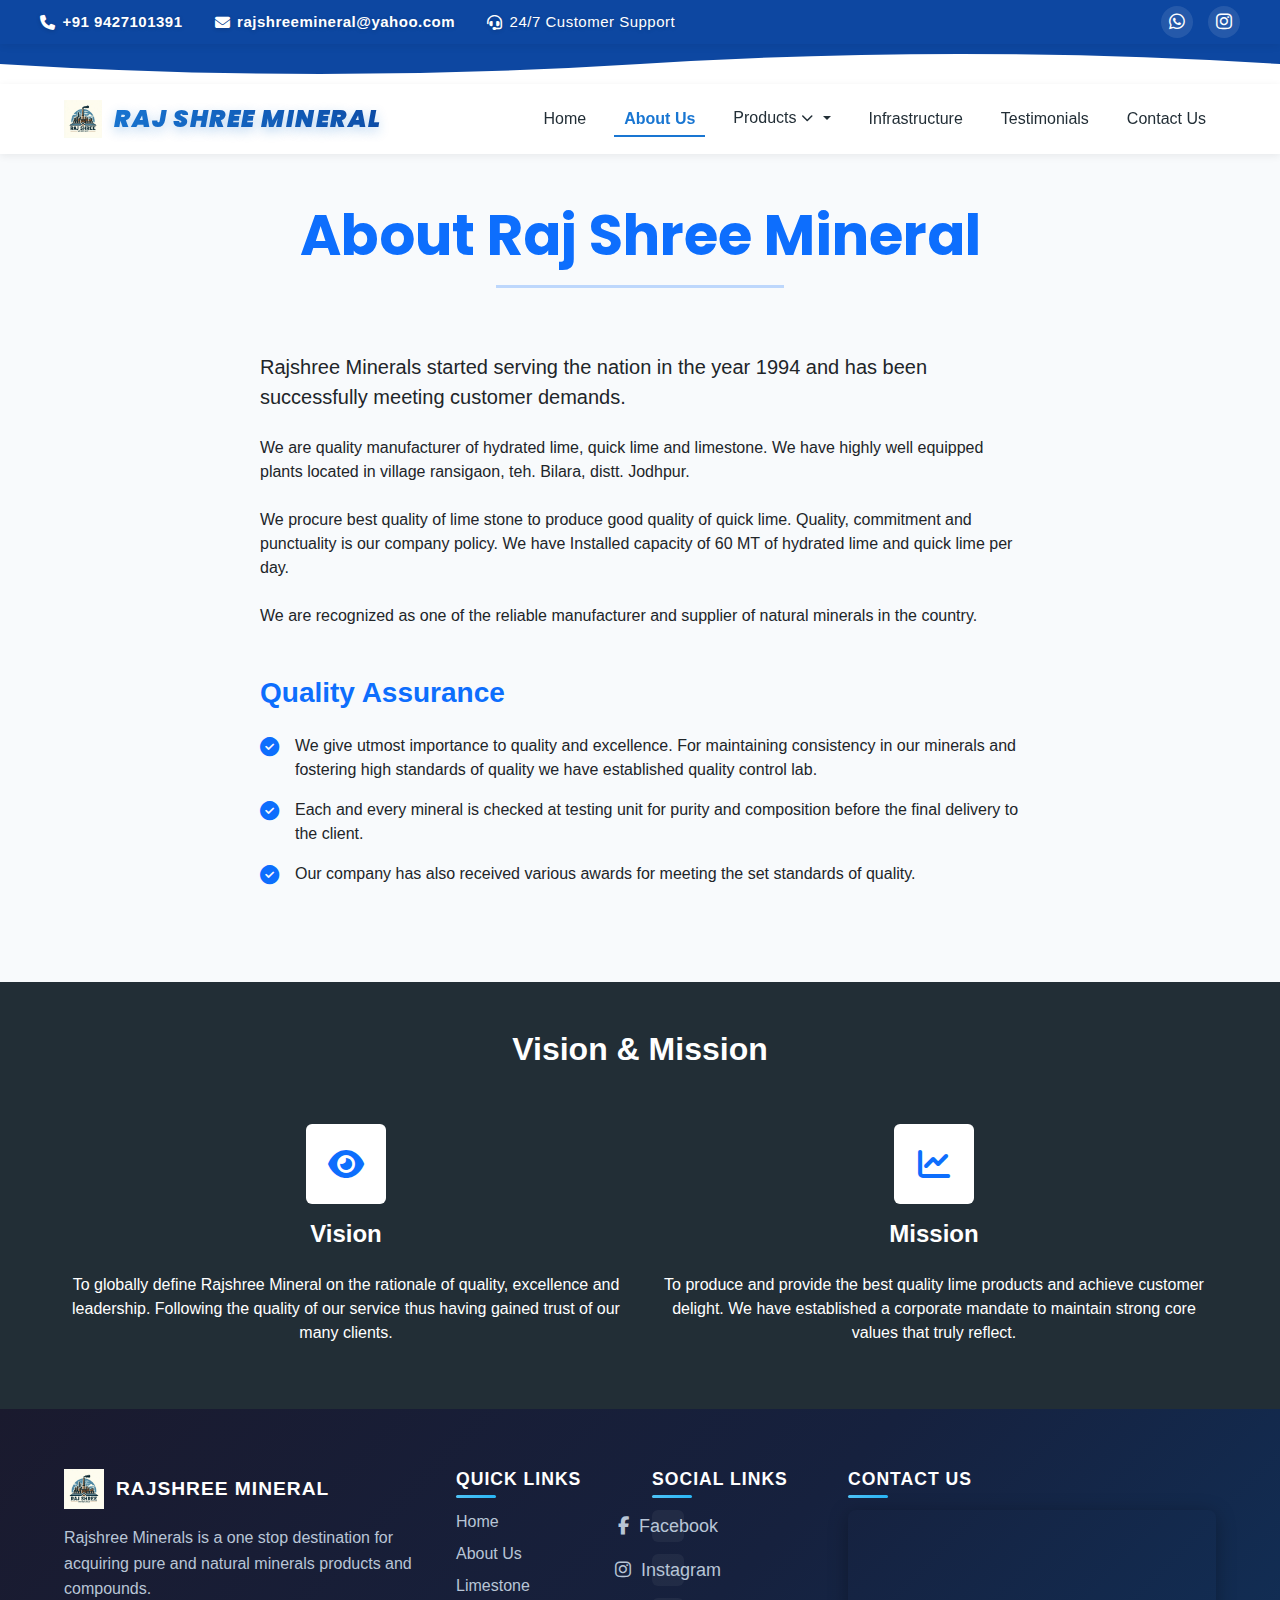
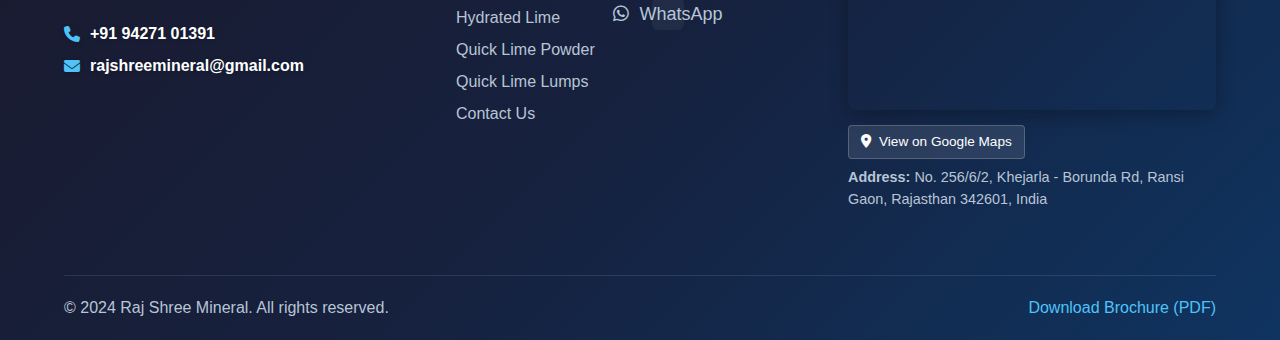
<file: Raj-Shree-Minerals-Website/about.html>
<!DOCTYPE html>
<html lang="en">
<head>
    <meta charset="UTF-8">
    <meta name="viewport" content="width=device-width, initial-scale=1.0">
    <title>About Us - Raj Shree Mineral</title>
    <link rel="stylesheet" href="https://cdn.jsdelivr.net/npm/bootstrap@5.3.0/dist/css/bootstrap.min.css">
    <link rel="preconnect" href="https://fonts.googleapis.com">
    <link rel="preconnect" href="https://fonts.gstatic.com" crossorigin>
    <link href="https://fonts.googleapis.com/css2?family=Poppins:wght@400;600;700&display=swap" rel="stylesheet">
    <link href="https://cdnjs.cloudflare.com/ajax/libs/font-awesome/6.5.0/css/all.min.css" rel="stylesheet">
    <style>
        body {
            margin: 0;
            font-family: 'Segoe UI', Arial, sans-serif;
            background: #f8fafc;
            padding-top: 0;
        }

        .container {
            max-width: 1200px;
            margin: 0 auto;
            padding: 0 24px;
        }

        /* Top Contact Bar */
        .top-contact-bar {
            background: #0d47a1;
            color: #fff;
            font-size: 15px;
            font-weight: 500;
            letter-spacing: 0.5px;
            box-shadow: 0 2px 8px rgba(0,0,0,0.07);
            position: relative;
            z-index: 10;
        }
        .contact-bar-content {
            display: flex;
            justify-content: space-between;
            align-items: center;
            padding: 6px 0;
        }

        .contact-info {
            display: flex;
            align-items: center;
            gap: 32px;
        }

        .social-media {
            display: flex;
            align-items: center;
            gap: 15px;
        }

        .social-link {
            color: #fff;
            font-size: 18px;
            text-decoration: none;
            transition: all 0.3s ease;
            display: flex;
            align-items: center;
            justify-content: center;
            width: 32px;
            height: 32px;
            border-radius: 50%;
            background: rgba(255, 255, 255, 0.1);
        }

        .social-link:hover {
            color: #fff;
            background: rgba(255, 255, 255, 0.2);
            transform: translateY(-2px);
            box-shadow: 0 4px 12px rgba(0, 0, 0, 0.2);
        }

        .social-link i {
            transition: transform 0.3s ease;
        }

        .social-link:hover i {
            transform: scale(1.1);
        }
        .contact-item {
            display: flex;
            align-items: center;
            gap: 7px;
            text-shadow: 0 1px 4px rgba(0,0,0,0.18);
        }
        .contact-item a {
            color: #fff;
            text-decoration: none;
            font-weight: 600;
            transition: color 0.2s;
        }
        .contact-item a:hover {
            color: #ffd600;
            text-decoration: underline;
        }
        .contact-item i {
            font-size: 15px;
            color: #fff;
        }

        /* Wave SVG */
        .wave-wrapper {
            background: #0d47a1;
            position: relative;
            z-index: 9;
            height: 40px;
            overflow: hidden;
        }
        .wave-svg {
            display: block;
            width: 100%;
            height: 100%;
        }

        /* Main Header (Logo + Nav) */
        .main-header {
            background: #fff;
            box-shadow: 0 2px 8px rgba(0,0,0,0.07);
            position: sticky;
            top: 0;
            z-index: 20;
        }
        .header-flex {
            display: flex;
            align-items: center;
            justify-content: space-between;
            min-height: 70px;
        }
        .logo-title {
            display: flex;
            align-items: center;
            gap: 12px;
        }
        .header-logo {
            height: 38px;
            width: auto;
            display: block;
        }
        .header-title {
            font-size: 1.5rem;
            font-weight: 900;
            background: linear-gradient(135deg, #1976d2 0%, #0d47a1 50%, #1565c0 100%);
            background-size: 200% 200%;
            -webkit-background-clip: text;
            -webkit-text-fill-color: transparent;
            background-clip: text;
            text-shadow: 0 4px 12px rgba(25,118,210,0.3);
            letter-spacing: 1.5px;
            font-family: 'Poppins', 'Segoe UI', 'Arial', sans-serif;
            animation: gradientShift 3s ease-in-out infinite, textGlow 2s ease-in-out infinite alternate;
            position: relative;
            text-transform: uppercase;
            font-style: italic;
        }

        .header-title::before {
            content: '';
            position: absolute;
            top: -2px;
            left: -2px;
            right: -2px;
            bottom: -2px;
            background: linear-gradient(45deg, #1976d2, #0d47a1, #1565c0, #1976d2);
            background-size: 400% 400%;
            z-index: -1;
            border-radius: 8px;
            opacity: 0;
            animation: borderGlow 3s ease-in-out infinite;
        }

        @keyframes gradientShift {
            0%, 100% { background-position: 0% 50%; }
            50% { background-position: 100% 50%; }
        }

        @keyframes textGlow {
            0% { 
                text-shadow: 0 4px 12px rgba(25,118,210,0.3);
                transform: scale(1);
            }
            100% { 
                text-shadow: 0 6px 20px rgba(25,118,210,0.6), 0 0 30px rgba(25,118,210,0.4);
                transform: scale(1.02);
            }
        }

        @keyframes borderGlow {
            0%, 100% { 
                opacity: 0;
                background-position: 0% 50%;
            }
            50% { 
                opacity: 0.1;
                background-position: 100% 50%;
            }
        }

        /* Navigation */
        .main-nav {
            display: flex;
            align-items: center;
            position: relative;
        }
        .nav-list {
            display: flex;
            align-items: center;
            gap: 18px;
            list-style: none;
            margin: 0;
            padding: 0;
        }
        .nav-list li {
            display: block;
        }
        .nav-list a {
            color: #222e36;
            text-decoration: none;
            font-weight: 500;
            font-size: 1rem;
            padding: 8px 10px;
            border-bottom: 2px solid transparent;
            transition: color 0.2s, border-bottom 0.2s;
        }
        .nav-list a:hover {
            color: #1976d2;
            border-bottom: 2px solid #1976d2;
        }
        .nav-list a.active {
            color: #1976d2;
            font-weight: 700;
            border-bottom: 2px solid #1976d2;
        }

        /* Dropdown Styles */
        .nav-list .dropdown {
            position: relative;
        }

        .nav-list .dropdown-toggle {
            display: flex;
            align-items: center;
            gap: 5px;
        }

        .nav-list .dropdown-toggle i {
            font-size: 12px;
            transition: transform 0.3s ease;
        }

        .nav-list .dropdown:hover .dropdown-toggle i {
            transform: rotate(180deg);
        }

        .nav-list .dropdown-menu {
            position: absolute;
            top: 100%;
            left: 0;
            background: #fff;
            box-shadow: 0 4px 20px rgba(0,0,0,0.15);
            border-radius: 8px;
            min-width: 200px;
            opacity: 0;
            visibility: hidden;
            transform: translateY(-10px);
            transition: all 0.3s ease;
            z-index: 1000;
            padding: 8px 0;
            margin-top: 5px;
        }

        .nav-list .dropdown:hover .dropdown-menu {
            opacity: 1;
            visibility: visible;
            transform: translateY(0);
        }

        .nav-list .dropdown-menu li {
            margin: 0;
        }

        .nav-list .dropdown-menu a {
            color: #222e36;
            padding: 10px 20px;
            border-bottom: none;
            font-size: 0.95rem;
            display: block;
            transition: all 0.3s ease;
        }

        .nav-list .dropdown-menu a:hover {
            background: #f8f9fa;
            color: #1976d2;
            transform: translateX(5px);
        }

        /* Nav Toggle (Mobile) */
        .nav-toggle {
            display: none;
            background: none;
            border: none;
            font-size: 1.5rem;
            color: #1976d2;
            margin-left: 16px;
            cursor: pointer;
        }

        /* Responsive Styles */
        @media (max-width: 900px) {
            .contact-bar-content {
                gap: 18px;
                font-size: 14px;
            }
            .header-title {
                font-size: 1.2rem;
                letter-spacing: 1px;
            }
        }
        @media (max-width: 700px) {
            .header-flex {
                flex-direction: column;
                align-items: flex-start;
                gap: 10px;
                min-height: unset;
                padding: 10px 0;
            }
            .main-nav {
                width: 100%;
                justify-content: flex-end;
            }
            .logo-title {
                margin-bottom: 4px;
            }
        }
        @media (max-width: 600px) {
            .container {
                padding: 0 8px;
            }
            .contact-bar-content {
                flex-direction: column;
                align-items: flex-start;
                gap: 8px;
                font-size: 13px;
            }
            .contact-info {
                flex-direction: column;
                align-items: flex-start;
                gap: 6px;
            }
            .social-media {
                align-self: flex-end;
                gap: 10px;
            }
            .social-link {
                width: 28px;
                height: 28px;
                font-size: 16px;
            }
            .main-header {
                min-height: unset;
            }
            .header-flex {
                flex-direction: column;
                align-items: flex-start;
                gap: 8px;
                padding: 8px 0;
            }
            .logo-title {
                gap: 8px;
            }
            .header-title {
                font-size: 1rem;
                letter-spacing: 0.8px;
                animation: gradientShift 3s ease-in-out infinite, textGlow 2s ease-in-out infinite alternate;
            }
            .nav-toggle {
                display: block;
            }
            .nav-list {
                display: none;
                flex-direction: column;
                background: #fff;
                position: absolute;
                top: 100%;
                right: 0;
                min-width: 160px;
                box-shadow: 0 4px 16px rgba(0,0,0,0.08);
                border-radius: 0 0 8px 8px;
                z-index: 100;
            }
            .main-nav.open .nav-list {
                display: flex;
            }
            .nav-list a {
                padding: 12px 18px;
                font-size: 1rem;
                border-bottom: 1px solid #f0f0f0;
            }
            
            /* Mobile Dropdown Styles */
            .nav-list .dropdown-menu {
                position: static;
                opacity: 1;
                visibility: visible;
                transform: none;
                box-shadow: none;
                background: #f8f9fa;
                margin: 0;
                padding: 0;
                border-radius: 0;
            }
            
            .nav-list .dropdown-menu a {
                padding-left: 30px;
                color: #666;
            }
            
            .nav-list .dropdown-toggle i {
                transform: rotate(0deg);
            }
        }

        /* Footer Styles */
        .footer-dark {
            background: linear-gradient(135deg, #1a1a2e 0%, #16213e 50%, #0f3460 100%);
            color: #fff;
            padding: 60px 0 20px;
            position: relative;
            overflow: hidden;
        }
        .footer-dark::before {
            content: none;
        }
        .footer-dark::after {
            content: '';
            position: absolute;
            top: 0;
            left: 0;
            width: 100%;
            height: 100%;
            background: url('https://upload.wikimedia.org/wikipedia/commons/9/99/BlankMap-World.png') center center/contain no-repeat;
            opacity: 0.13;
            pointer-events: none;
            z-index: 0;
        }
        .footer-dark > .container, .footer-bottom {
            position: relative;
            z-index: 1;
        }

        .footer-company-info {
            position: relative;
            z-index: 1;
        }

        .footer-logo {
            display: flex;
            align-items: center;
            gap: 12px;
        }

        .footer-logo-img {
            height: 40px;
            width: auto;
        }

        .footer-company-name {
            font-size: 1.2rem;
            font-weight: 700;
            color: #fff;
            letter-spacing: 1px;
        }

        .footer-description {
            color: #b8c5d6;
            line-height: 1.6;
            margin-bottom: 20px;
        }

        .footer-contact .contact-item {
            display: flex;
            align-items: center;
            gap: 10px;
            margin-bottom: 8px;
        }

        .footer-contact .contact-item i {
            color: #4fc3f7;
            font-size: 16px;
        }

        .footer-contact .contact-item a {
            color: #fff;
            text-decoration: none;
            transition: color 0.3s ease;
        }

        .footer-contact .contact-item a:hover {
            color: #4fc3f7;
        }

        .footer-heading {
            color: #fff;
            font-weight: 700;
            font-size: 1.1rem;
            margin-bottom: 20px;
            letter-spacing: 1px;
            position: relative;
        }

        .footer-heading::after {
            content: '';
            position: absolute;
            bottom: -8px;
            left: 0;
            width: 40px;
            height: 3px;
            background: linear-gradient(90deg, #4fc3f7, #29b6f6);
            border-radius: 2px;
        }

        .footer-links {
            list-style: none;
            padding: 0;
            margin: 0;
        }

        .footer-links li {
            margin-bottom: 8px;
        }

        .footer-links a {
            color: #b8c5d6;
            text-decoration: none;
            transition: all 0.3s ease;
            display: inline-block;
        }

        .footer-links a:hover {
            color: #4fc3f7;
            transform: translateX(5px);
        }

        .footer-social {
            display: flex;
            flex-direction: column;
            gap: 12px;
        }

        .footer-social .social-link {
            display: flex;
            align-items: center;
            gap: 10px;
            color: #b8c5d6;
            text-decoration: none;
            transition: all 0.3s ease;
            padding: 8px 12px;
            border-radius: 6px;
            background: rgba(255, 255, 255, 0.05);
        }

        .footer-social .social-link:hover {
            color: #fff;
            background: rgba(79, 195, 247, 0.2);
            transform: translateX(5px);
        }

        .footer-social .social-link i {
            font-size: 18px;
            width: 20px;
            text-align: center;
        }

        .footer-map {
            position: relative;
            z-index: 1;
        }

        .footer-map iframe {
            box-shadow: 0 4px 20px rgba(0, 0, 0, 0.3);
        }

        .map-info p {
            color: #b8c5d6;
            font-size: 0.9rem;
            margin: 0;
        }

        .map-link .btn {
            background: rgba(255, 255, 255, 0.1);
            border: 1px solid rgba(255, 255, 255, 0.2);
            color: #fff;
            transition: all 0.3s ease;
            font-size: 0.85rem;
            padding: 6px 12px;
        }

        .map-link .btn:hover {
            background: rgba(79, 195, 247, 0.2);
            border-color: #4fc3f7;
            color: #4fc3f7;
            transform: translateY(-1px);
        }

        .footer-bottom {
            border-top: 1px solid rgba(255, 255, 255, 0.1);
            padding-top: 20px;
            margin-top: 40px;
            position: relative;
            z-index: 1;
        }

        .footer-bottom p {
            color: #b8c5d6;
            margin: 0;
        }

        .footer-bottom .footer-link {
            color: #4fc3f7;
            text-decoration: none;
            transition: color 0.3s ease;
        }

        .footer-bottom .footer-link:hover {
            color: #29b6f6;
        }

        /* Responsive Footer */
        @media (max-width: 768px) {
            .footer-dark {
                padding: 40px 0 20px;
            }
            
            .footer-company-name {
                font-size: 1rem;
            }
            
            .footer-heading {
                font-size: 1rem;
                margin-top: 20px;
            }
            
            .footer-social {
                flex-direction: row;
                flex-wrap: wrap;
                gap: 8px;
            }
            
            .footer-social .social-link {
                padding: 6px 10px;
                font-size: 0.9rem;
            }
        }
    </style>
</head>
<body>
    <!-- Top Blue Contact Bar -->
    <div class="top-contact-bar">
        <div class="container contact-bar-content">
            <div class="contact-info">
                <div class="contact-item"><i class="fa fa-phone"></i> <a href="tel:+919427101391">+91 9427101391</a></div>
                <div class="contact-item"><i class="fa fa-envelope"></i> <a href="mailto:rajshreemineral@yahoo.com">rajshreemineral@yahoo.com</a></div>
                <div class="contact-item"><i class="fa fa-headset"></i> 24/7 Customer Support</div>
            </div>
            <div class="social-media">
                <a href="https://wa.me/919427101391" target="_blank" class="social-link">
                    <i class="fab fa-whatsapp"></i>
                </a>
                <a href="https://www.instagram.com/rajshreemineral" target="_blank" class="social-link">
                    <i class="fab fa-instagram"></i>
                </a>
            </div>
        </div>
    </div>

    <!-- Wave SVG -->
    <div class="wave-wrapper">
        <svg class="wave-svg" viewBox="0 0 1440 80" fill="none" xmlns="http://www.w3.org/2000/svg" preserveAspectRatio="none">
            <path d="M0,40 Q360,80 720,40 T1440,40 V80 H0Z" fill="#fff"/>
        </svg>
    </div>

    <!-- Header with Logo and Navigation -->
    <header class="main-header">
        <div class="container header-flex">
            <div class="logo-title">
                <img src="images/logo.png" alt="Raj Shree Mineral Logo" class="header-logo">
                <span class="header-title">Raj Shree Mineral</span>
            </div>
            <nav class="main-nav" id="mainNav">
                <button class="nav-toggle" id="navToggle" aria-label="Toggle navigation"><i class="fa fa-bars"></i></button>
                <ul class="nav-list">
                    <li><a href="index.html">Home</a></li>
                    <li><a href="about.html" class="active">About Us</a></li>
                    <li class="dropdown">
                        <a href="#" class="dropdown-toggle">Products <i class="fa fa-chevron-down"></i></a>
                        <ul class="dropdown-menu">
                            <li><a href="limestone.html">Limestone</a></li>
                            <li><a href="hydrated-lime-powder.html">Hydrated Lime</a></li>
                            <li><a href="quick-lime-powder.html">Quick Lime Powder</a></li>
                            <li><a href="quick-lime-lump.html">Quick Lime Lumps</a></li>
                        </ul>
                    </li>
                    <li><a href="infrastructure.html">Infrastructure</a></li>
                    <li><a href="index.html#testimonials">Testimonials</a></li>
                    <li><a href="contact.html">Contact Us</a></li>
                </ul>
            </nav>
        </div>
    </header>

    <!-- About Us Content -->
    <section class="py-5">
        <div class="container">
            <div class="row">
                <div class="col-12 text-center mb-5">
                    <h1 class="display-4 text-primary fw-bold" style="font-family: 'Poppins', sans-serif;">About Raj Shree Mineral</h1>
                    <hr class="w-25 mx-auto" style="border-top: 3px solid #0d6efd;">
                </div>
            </div>
            <div class="row">
                <div class="col-lg-8 mx-auto">
                    <!-- Company Introduction -->
                    <div class="mb-4">
                        <p class="lead">Rajshree Minerals started serving the nation in the year 1994 and has been successfully meeting customer demands.</p>
                    </div>

                    <!-- Operations and Location -->
                    <div class="mb-4">
                        <p>We are quality manufacturer of hydrated lime, quick lime and limestone. We have highly well equipped plants located in village ransigaon, teh. Bilara, distt. Jodhpur.</p>
                    </div>

                    <!-- Production and Policy -->
                    <div class="mb-4">
                        <p>We procure best quality of lime stone to produce good quality of quick lime. Quality, commitment and punctuality is our company policy. We have Installed capacity of 60 MT of hydrated lime and quick lime per day.</p>
                    </div>

                    <!-- Recognition -->
                    <div class="mb-5">
                        <p>We are recognized as one of the reliable manufacturer and supplier of natural minerals in the country.</p>
                    </div>

                    <!-- Quality Assurance Section -->
                    <div class="mb-5">
                        <h3 class="fw-bold text-primary mb-4">Quality Assurance</h3>
                        <ul class="list-unstyled">
                            <li class="mb-3 d-flex align-items-start">
                                <i class="fa fa-check-circle text-primary me-3 mt-1" style="font-size: 1.2rem;"></i>
                                <span>We give utmost importance to quality and excellence. For maintaining consistency in our minerals and fostering high standards of quality we have established quality control lab.</span>
                            </li>
                            <li class="mb-3 d-flex align-items-start">
                                <i class="fa fa-check-circle text-primary me-3 mt-1" style="font-size: 1.2rem;"></i>
                                <span>Each and every mineral is checked at testing unit for purity and composition before the final delivery to the client.</span>
                            </li>
                            <li class="mb-3 d-flex align-items-start">
                                <i class="fa fa-check-circle text-primary me-3 mt-1" style="font-size: 1.2rem;"></i>
                                <span>Our company has also received various awards for meeting the set standards of quality.</span>
                            </li>
                        </ul>
                    </div>
                </div>
            </div>
        </div>
    </section>

    <!-- Vision & Mission Section -->
    <section class="py-5" style="background: #222e36; color: #fff;">
        <div class="container">
            <div class="row">
                <div class="col-12 text-center mb-5">
                    <h2 class="fw-bold text-white">Vision & Mission</h2>
                </div>
            </div>
            <div class="row g-4">
                <div class="col-lg-6">
                    <div class="text-center mb-4">
                        <div class="bg-white rounded p-3 d-inline-flex align-items-center justify-content-center mb-3" style="width: 80px; height: 80px;">
                            <i class="fa fa-eye text-primary" style="font-size: 2rem;"></i>
                        </div>
                        <h4 class="fw-bold text-white">Vision</h4>
                    </div>
                    <p class="text-center">To globally define Rajshree Mineral on the rationale of quality, excellence and leadership. Following the quality of our service thus having gained trust of our many clients.</p>
                </div>
                <div class="col-lg-6">
                    <div class="text-center mb-4">
                        <div class="bg-white rounded p-3 d-inline-flex align-items-center justify-content-center mb-3" style="width: 80px; height: 80px;">
                            <i class="fa fa-chart-line text-primary" style="font-size: 2rem;"></i>
                        </div>
                        <h4 class="fw-bold text-white">Mission</h4>
                    </div>
                    <p class="text-center">To produce and provide the best quality lime products and achieve customer delight. We have established a corporate mandate to maintain strong core values that truly reflect.</p>
                </div>
            </div>
        </div>
    </section>



    <!-- Footer -->
    <footer class="footer-dark">
        <div class="container">
            <div class="row">
                <!-- Company Info -->
                <div class="col-lg-4 col-md-6 mb-4">
                    <div class="footer-company-info">
                        <div class="footer-logo mb-3">
                            <img src="images/logo.png" alt="Raj Shree Mineral" class="footer-logo-img">
                            <span class="footer-company-name">RAJSHREE MINERAL</span>
                        </div>
                        <p class="footer-description">
                            Rajshree Minerals is a one stop destination for acquiring pure and natural minerals products and compounds.
                        </p>
                        <div class="footer-contact">
                            <div class="contact-item">
                                <i class="fa fa-phone"></i>
                                <a href="tel:+919427101391">+91 94271 01391</a>
                            </div>
                            <div class="contact-item">
                                <i class="fa fa-envelope"></i>
                                <a href="mailto:rajshreemineral@gmail.com">rajshreemineral@gmail.com</a>
                            </div>
                        </div>
                    </div>
                </div>

                <!-- Quick Links -->
                <div class="col-lg-2 col-md-6 mb-4">
                    <h5 class="footer-heading">QUICK LINKS</h5>
                    <ul class="footer-links">
                        <li><a href="index.html">Home</a></li>
                        <li><a href="about.html">About Us</a></li>
                        <li><a href="limestone.html">Limestone</a></li>
                        <li><a href="hydrated-lime-powder.html">Hydrated Lime</a></li>
                        <li><a href="quick-lime-powder.html">Quick Lime Powder</a></li>
                        <li><a href="quick-lime-lump.html">Quick Lime Lumps</a></li>
                        <li><a href="contact.html">Contact Us</a></li>
                    </ul>
                </div>

                <!-- Social Links -->
                <div class="col-lg-2 col-md-6 mb-4">
                    <h5 class="footer-heading">SOCIAL LINKS</h5>
                    <div class="footer-social">
                        <a href="https://www.facebook.com/rajshreemineral" target="_blank" class="social-link">
                            <i class="fab fa-facebook-f"></i>
                            <span>Facebook</span>
                        </a>
                        <a href="https://www.instagram.com/rajshreemineral" target="_blank" class="social-link">
                            <i class="fab fa-instagram"></i>
                            <span>Instagram</span>
                        </a>
                        <a href="https://wa.me/919427101391" target="_blank" class="social-link">
                            <i class="fab fa-whatsapp"></i>
                            <span>WhatsApp</span>
                        </a>
                    </div>
                </div>

                <!-- Contact Us with Map -->
                <div class="col-lg-4 col-md-6 mb-4">
                    <h5 class="footer-heading">CONTACT US</h5>
                    <div class="footer-map">
                        <iframe 
                            src="https://www.google.com/maps/embed?pb=!1m18!1m12!1m3!1d3568.1234567890123!2d73.12345678901234!3d26.12345678901234!2m3!1f0!2f0!3f0!3m2!1i1024!2i768!4f13.1!3m3!1m2!1s0x396c8b8b8b8b8b8b%3A0x8b8b8b8b8b8b8b8b!2sRaj+Shree+Minerals!5e0!3m2!1sen!2sin!4v1234567890123"
                            width="100%" 
                            height="200" 
                            style="border:0; border-radius: 8px;" 
                            allowfullscreen="" 
                            loading="lazy" 
                            referrerpolicy="no-referrer-when-downgrade">
                        </iframe>
                        <div class="map-link mt-2">
                            <a href="https://maps.app.goo.gl/WKyGekqsNqrUZCFj9?g_st=ipc" target="_blank" class="btn btn-sm btn-outline-light">
                                <i class="fa fa-map-marker-alt me-2"></i>View on Google Maps
                            </a>
                        </div>
                        <div class="map-info mt-2">
                            <p><strong>Address:</strong> No. 256/6/2, Khejarla - Borunda Rd, Ransi Gaon, Rajasthan 342601, India</p>
                        </div>
                    </div>
                </div>
            </div>

            <!-- Bottom Footer -->
            <div class="footer-bottom">
                <div class="row align-items-center">
                    <div class="col-md-6">
                        <p class="mb-0">&copy; 2024 Raj Shree Mineral. All rights reserved.</p>
                    </div>
                    <div class="col-md-6 text-md-end">
                        <a href="https://rajshreeminerals.com/img/rajshree-minerals.pdf" class="footer-link" target="_blank">Download Brochure (PDF)</a>
                    </div>
                </div>
            </div>
        </div>
    </footer>

    <script src="https://cdn.jsdelivr.net/npm/bootstrap@5.3.0/dist/js/bootstrap.bundle.min.js"></script>
    <script>
      // Responsive nav toggle
      const navToggle = document.getElementById('navToggle');
      const mainNav = document.getElementById('mainNav');
      navToggle.addEventListener('click', () => {
        mainNav.classList.toggle('open');
      });

      // Dropdown toggle for mobile
      document.querySelectorAll('.dropdown-toggle').forEach(function(toggle) {
        toggle.addEventListener('click', function(e) {
          // Only toggle on mobile
          if (window.innerWidth <= 900) {
            e.preventDefault();
            const parent = this.parentElement;
            parent.classList.toggle('open');
          }
        });
      });
    </script>
</body>
</html>
</file>
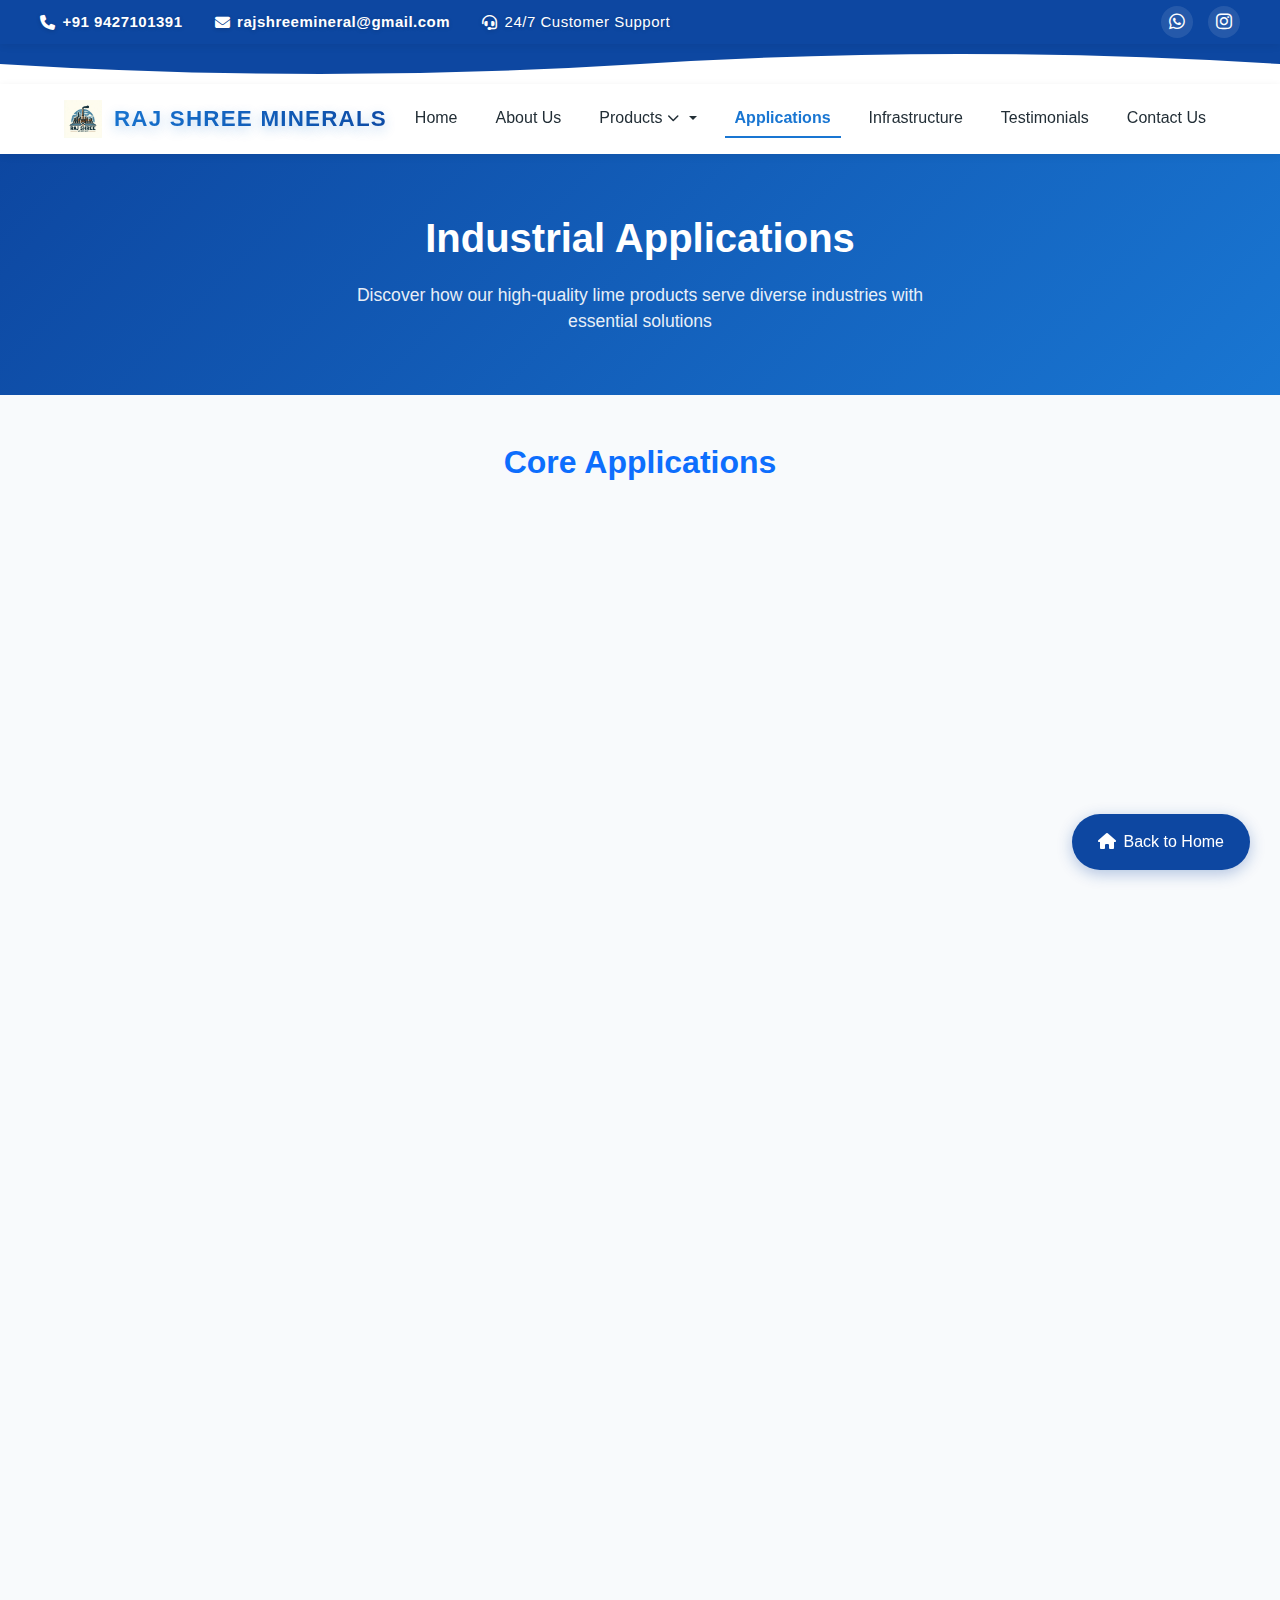
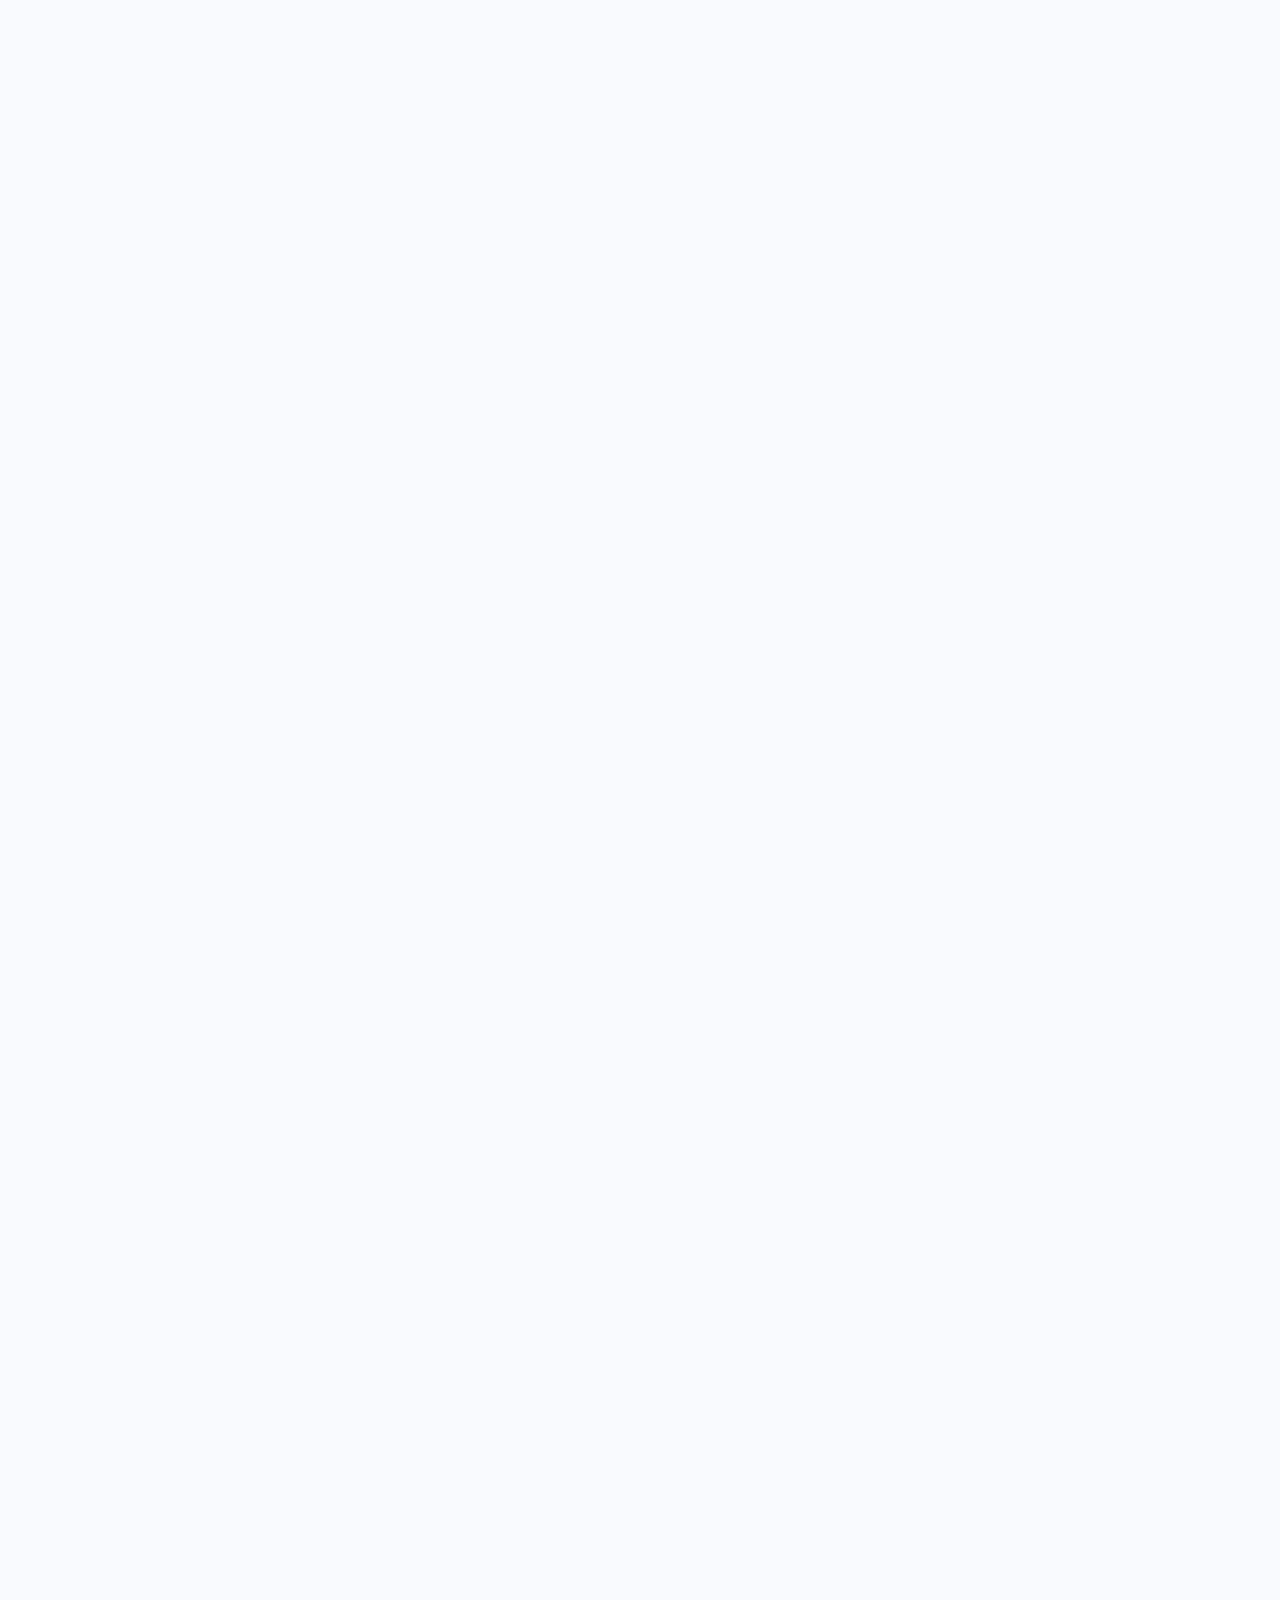
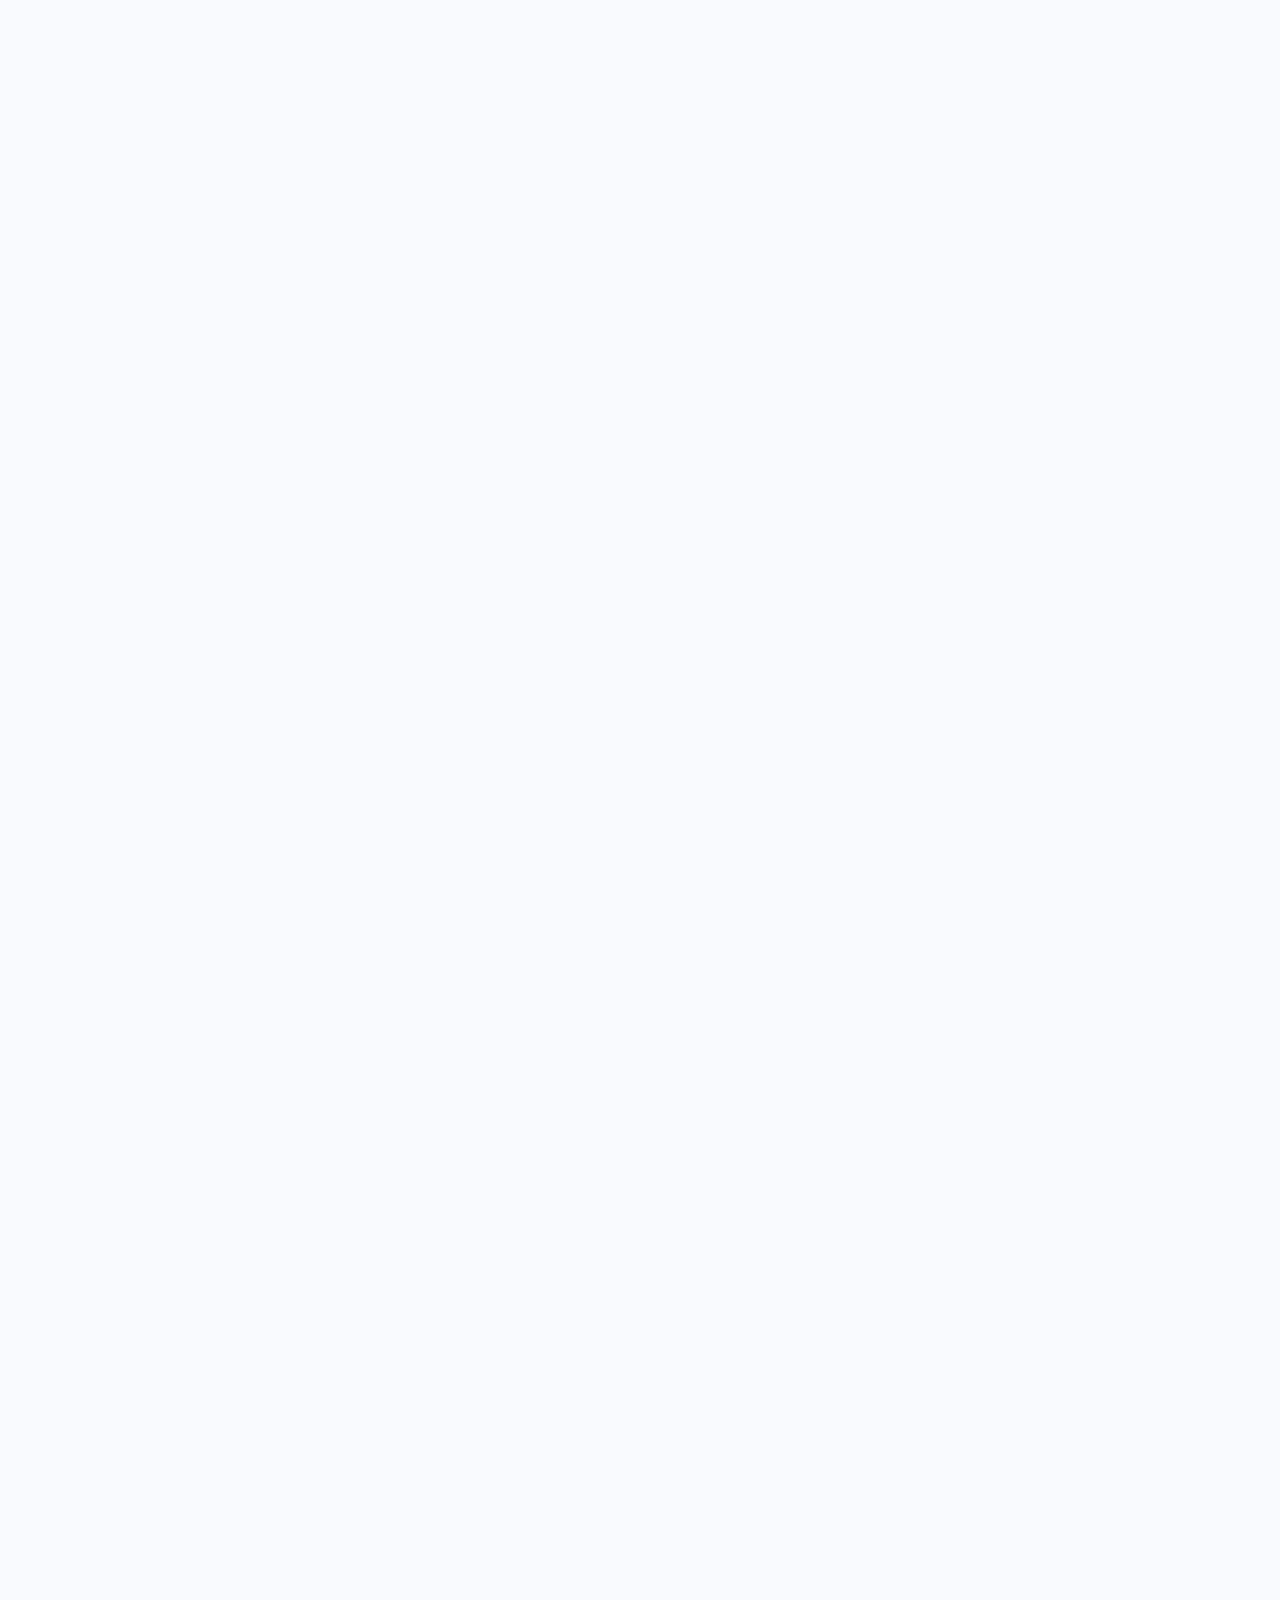
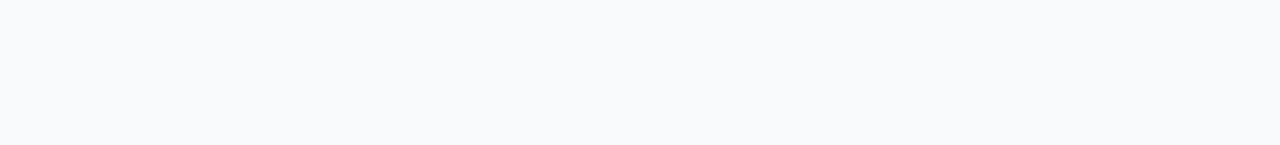
<file: Raj-Shree-Minerals-Website/applications.html>
<!DOCTYPE html>
<html lang="en">
<head>
    <meta charset="UTF-8">
    <meta name="viewport" content="width=device-width, initial-scale=1.0">
    <title>Applications - Raj Shree Minerals</title>
    <link rel="stylesheet" href="https://cdn.jsdelivr.net/npm/bootstrap@5.3.0/dist/css/bootstrap.min.css">
    <link rel="preconnect" href="https://fonts.googleapis.com">
    <link rel="preconnect" href="https://fonts.gstatic.com" crossorigin>
    <link href="https://fonts.googleapis.com/css2?family=Poppins:wght@400;600;700&display=swap" rel="stylesheet">
    <link href="https://cdnjs.cloudflare.com/ajax/libs/font-awesome/6.5.0/css/all.min.css" rel="stylesheet">
    <link rel="stylesheet" href="css/rajshree-topbar.css">
    <link rel="stylesheet" href="css/style.css">
    <style>
        body {
            margin: 0;
            font-family: 'Segoe UI', Arial, sans-serif;
            background: #f8fafc;
            padding-top: 0;
            min-height: 100vh;
            position: relative;
        }

        .container {
            max-width: 1200px;
            margin: 0 auto;
            padding: 0 24px;
        }

        /* Top Contact Bar */
        .top-contact-bar {
            background: #0d47a1;
            color: #fff;
            font-size: 15px;
            font-weight: 500;
            letter-spacing: 0.5px;
            box-shadow: 0 2px 8px rgba(0,0,0,0.07);
            position: relative;
            z-index: 10;
        }
        .contact-bar-content {
            display: flex;
            justify-content: space-between;
            align-items: center;
            padding: 6px 0;
        }

        .contact-info {
            display: flex;
            align-items: center;
            gap: 32px;
        }

        .social-media {
            display: flex;
            align-items: center;
            gap: 15px;
        }

        .social-link {
            color: #fff;
            font-size: 18px;
            text-decoration: none;
            transition: all 0.3s ease;
            display: flex;
            align-items: center;
            justify-content: center;
            width: 32px;
            height: 32px;
            border-radius: 50%;
            background: rgba(255, 255, 255, 0.1);
        }

        .social-link:hover {
            color: #fff;
            background: rgba(255, 255, 255, 0.2);
            transform: translateY(-2px);
            box-shadow: 0 4px 12px rgba(0, 0, 0, 0.2);
        }

        .contact-item {
            display: flex;
            align-items: center;
            gap: 7px;
            text-shadow: 0 1px 4px rgba(0,0,0,0.18);
        }
        .contact-item a {
            color: #fff;
            text-decoration: none;
            font-weight: 600;
            transition: color 0.2s;
        }
        .contact-item a:hover {
            color: #ffd600;
            text-decoration: underline;
        }
        .contact-item i {
            font-size: 15px;
            color: #fff;
        }

        /* Wave SVG */
        .wave-wrapper {
            background: #0d47a1;
            position: relative;
            z-index: 9;
            height: 40px;
            overflow: hidden;
        }
        .wave-svg {
            display: block;
            width: 100%;
            height: 100%;
        }

        /* Main Header (Logo + Nav) */
        .main-header {
            background: #fff;
            box-shadow: 0 2px 8px rgba(0,0,0,0.07);
            position: sticky;
            top: 0;
            z-index: 20;
        }
        .header-flex {
            display: flex;
            align-items: center;
            justify-content: space-between;
            min-height: 70px;
        }
        .logo-title {
            display: flex;
            align-items: center;
            gap: 12px;
        }
        .header-logo {
            height: 38px;
            width: auto;
            display: block;
        }
        .header-title {
            font-size: 1.4rem;
            font-weight: 800;
            background: linear-gradient(135deg, #1976d2 0%, #0d47a1 50%, #1565c0 100%);
            background-size: 200% 200%;
            -webkit-background-clip: text;
            -webkit-text-fill-color: transparent;
            background-clip: text;
            text-shadow: 0 4px 12px rgba(25,118,210,0.3);
            letter-spacing: 1.2px;
            font-family: 'Segoe UI', 'Arial', sans-serif;
            animation: gradientShift 3s ease-in-out infinite, textGlow 2s ease-in-out infinite alternate;
            position: relative;
            text-transform: uppercase;
        }

        @keyframes gradientShift {
            0%, 100% { background-position: 0% 50%; }
            50% { background-position: 100% 50%; }
        }

        @keyframes textGlow {
            0% { 
                text-shadow: 0 4px 12px rgba(25,118,210,0.3);
                transform: scale(1);
            }
            100% { 
                text-shadow: 0 6px 20px rgba(25,118,210,0.6), 0 0 30px rgba(25,118,210,0.4);
                transform: scale(1.02);
            }
        }

        /* Navigation */
        .main-nav {
            display: flex;
            align-items: center;
            position: relative;
        }
        .nav-list {
            display: flex;
            align-items: center;
            gap: 18px;
            list-style: none;
            margin: 0;
            padding: 0;
        }
        .nav-list li {
            display: flex;
            align-items: center;
            height: 100%;
        }
        .nav-list a {
            color: #222e36;
            text-decoration: none;
            font-weight: 500;
            font-size: 1rem;
            padding: 8px 10px;
            border-bottom: 2px solid transparent;
            transition: color 0.2s, border-bottom 0.2s;
            display: flex;
            align-items: center;
            height: 100%;
            line-height: 1.2;
            white-space: nowrap;
        }
        .nav-list a:hover {
            color: #1976d2;
            border-bottom: 2px solid #1976d2;
        }
        .nav-list a.active {
            color: #1976d2;
            font-weight: 700;
            border-bottom: 2px solid #1976d2;
        }

        /* Dropdown Styles */
        .nav-list .dropdown {
            position: relative;
        }

        .nav-list .dropdown-toggle {
            display: flex;
            align-items: center;
            gap: 5px;
        }

        .nav-list .dropdown-toggle i {
            font-size: 12px;
            transition: transform 0.3s ease;
        }

        .nav-list .dropdown:hover .dropdown-toggle i {
            transform: rotate(180deg);
        }

        .nav-list .dropdown-menu {
            position: absolute;
            top: 100%;
            left: 0;
            background: #fff;
            box-shadow: 0 4px 20px rgba(0,0,0,0.15);
            border-radius: 8px;
            min-width: 200px;
            opacity: 0;
            visibility: hidden;
            transform: translateY(-10px);
            transition: all 0.3s ease;
            z-index: 1000;
            padding: 8px 0;
            margin-top: 5px;
        }

        .nav-list .dropdown:hover .dropdown-menu {
            opacity: 1;
            visibility: visible;
            transform: translateY(0);
        }

        /* Ensure dropdown works even when parent has active class */
        .nav-list .dropdown.active:hover .dropdown-menu {
            opacity: 1;
            visibility: visible;
            transform: translateY(0);
        }

        .nav-list .dropdown-menu li {
            margin: 0;
        }

        .nav-list .dropdown-menu a {
            color: #222e36;
            padding: 10px 20px;
            border-bottom: none;
            font-size: 0.95rem;
            display: block;
            transition: all 0.3s ease;
        }

        .nav-list .dropdown-menu a:hover {
            background: #f8f9fa;
            color: #1976d2;
            transform: translateX(5px);
        }

        /* Nav Toggle (Mobile) */
        .nav-toggle {
            display: none;
            background: none;
            border: none;
            font-size: 1.5rem;
            color: #1976d2;
            margin-left: 16px;
            cursor: pointer;
        }

        /* Responsive Styles */
        @media (max-width: 900px) {
            .contact-bar-content {
                gap: 18px;
                font-size: 14px;
            }
            .header-title {
                font-size: 1.2rem;
                letter-spacing: 1px;
            }
        }
        @media (max-width: 700px) {
            .header-flex {
                flex-direction: column;
                align-items: flex-start;
                gap: 10px;
                min-height: unset;
                padding: 10px 0;
            }
            .main-nav {
                width: 100%;
                justify-content: flex-end;
            }
            .logo-title {
                margin-bottom: 4px;
            }
        }
        @media (max-width: 600px) {
            .container {
                padding: 0 8px;
            }
            .contact-bar-content {
                flex-direction: column;
                align-items: flex-start;
                gap: 8px;
                font-size: 13px;
            }
            .contact-info {
                flex-direction: column;
                align-items: flex-start;
                gap: 6px;
            }
            .social-media {
                align-self: flex-end;
                gap: 10px;
            }
            .social-link {
                width: 28px;
                height: 28px;
                font-size: 16px;
            }
            .main-header {
                min-height: unset;
            }
            .header-flex {
                flex-direction: column;
                align-items: flex-start;
                gap: 8px;
                padding: 8px 0;
            }
            .logo-title {
                gap: 8px;
            }
            .header-title {
                font-size: 1rem;
                letter-spacing: 0.8px;
            }
            .nav-toggle {
                display: block;
            }
            .nav-list {
                display: none;
                flex-direction: column;
                background: #fff;
                position: absolute;
                top: 100%;
                right: 0;
                min-width: 160px;
                box-shadow: 0 4px 16px rgba(0,0,0,0.08);
                border-radius: 0 0 8px 8px;
                z-index: 100;
            }
            .main-nav.open .nav-list {
                display: flex;
            }
            .nav-list a {
                padding: 12px 18px;
                font-size: 1rem;
                border-bottom: 1px solid #f0f0f0;
            }
            
            /* Mobile Dropdown Styles */
            .nav-list .dropdown-menu {
                position: static;
                opacity: 1;
                visibility: visible;
                transform: none;
                box-shadow: none;
                background: #f8f9fa;
                margin: 0;
                padding: 0;
                border-radius: 0;
            }
            
            .nav-list .dropdown-menu a {
                padding-left: 30px;
                color: #666;
            }
            
            .nav-list .dropdown-toggle i {
                transform: rotate(0deg);
            }
        }

        /* Enhanced Application Styles */
        .application-detail-card {
            background: linear-gradient(135deg, #ffffff 0%, #f8f9fa 100%);
            border-radius: 20px;
            padding: 40px;
            box-shadow: 0 8px 32px rgba(0,0,0,0.08);
            border: 1px solid rgba(255,255,255,0.8);
            transition: all 0.4s cubic-bezier(0.4, 0, 0.2, 1);
            position: relative;
            overflow: hidden;
            margin-bottom: 30px;
        }
        
        .application-detail-card::before {
            content: '';
            position: absolute;
            top: 0;
            left: 0;
            right: 0;
            height: 4px;
            background: linear-gradient(90deg, #0d47a1, #1976d2, #42a5f5);
            transform: scaleX(0);
            transition: transform 0.4s ease;
        }
        
        .application-detail-card:hover::before {
            transform: scaleX(1);
        }
        
        .application-detail-card:hover {
            transform: translateY(-8px) scale(1.02);
            box-shadow: 0 20px 40px rgba(0,0,0,0.15);
            background: linear-gradient(135deg, #ffffff 0%, #f0f8ff 100%);
        }
        
        .application-image-container {
            width: 100%;
            height: 250px;
            overflow: hidden;
            border-radius: 16px;
            box-shadow: 0 8px 25px rgba(0,0,0,0.15);
            transition: all 0.4s ease;
            position: relative;
        }
        
        .application-image-container::after {
            content: '';
            position: absolute;
            top: 0;
            left: 0;
            right: 0;
            bottom: 0;
            background: linear-gradient(45deg, rgba(13,71,161,0.1), rgba(25,118,210,0.1));
            opacity: 0;
            transition: opacity 0.3s ease;
        }
        
        .application-image {
            width: 100%;
            height: 100%;
            object-fit: cover;
            transition: transform 0.5s ease;
        }
        
        .application-detail-card:hover .application-image-container {
            box-shadow: 0 15px 35px rgba(0,0,0,0.25);
            transform: scale(1.05);
        }
        
        .application-detail-card:hover .application-image-container::after {
            opacity: 1;
        }
        
        .application-detail-card:hover .application-image {
            transform: scale(1.1);
        }
        
        .application-content h4 {
            font-size: 1.5rem;
            font-weight: 700;
            margin-bottom: 20px;
            background: linear-gradient(135deg, #0d47a1, #1976d2);
            -webkit-background-clip: text;
            -webkit-text-fill-color: transparent;
            background-clip: text;
            position: relative;
        }
        
        .application-content h4::after {
            content: '';
            position: absolute;
            bottom: -8px;
            left: 0;
            width: 60px;
            height: 3px;
            background: linear-gradient(90deg, #0d47a1, #1976d2);
            border-radius: 2px;
        }
        
        .application-content p {
            font-size: 1.1rem;
            line-height: 1.8;
            color: #555;
            margin-bottom: 0;
        }
        
        /* Industry Icon */
        .industry-icon {
            position: absolute;
            top: 20px;
            right: 20px;
            width: 60px;
            height: 60px;
            background: linear-gradient(135deg, #0d47a1, #1976d2);
            border-radius: 50%;
            display: flex;
            align-items: center;
            justify-content: center;
            color: white;
            font-size: 24px;
            box-shadow: 0 4px 15px rgba(13,71,161,0.3);
            transition: all 0.3s ease;
        }
        
        .application-detail-card:hover .industry-icon {
            transform: scale(1.1) rotate(5deg);
            box-shadow: 0 6px 20px rgba(13,71,161,0.4);
        }
        
        /* Animation for cards */
        .application-detail-card {
            animation: fadeInUp 0.6s ease forwards;
            opacity: 0;
            transform: translateY(30px);
        }
        
        .application-detail-card:nth-child(1) { animation-delay: 0.1s; }
        .application-detail-card:nth-child(2) { animation-delay: 0.2s; }
        .application-detail-card:nth-child(3) { animation-delay: 0.3s; }
        .application-detail-card:nth-child(4) { animation-delay: 0.4s; }
        .application-detail-card:nth-child(5) { animation-delay: 0.5s; }
        .application-detail-card:nth-child(6) { animation-delay: 0.6s; }
        .application-detail-card:nth-child(7) { animation-delay: 0.7s; }
        .application-detail-card:nth-child(8) { animation-delay: 0.8s; }
        .application-detail-card:nth-child(9) { animation-delay: 0.9s; }
        .application-detail-card:nth-child(10) { animation-delay: 1.0s; }
        .application-detail-card:nth-child(11) { animation-delay: 1.1s; }
        .application-detail-card:nth-child(12) { animation-delay: 1.2s; }
        
        @keyframes fadeInUp {
            to {
                opacity: 1;
                transform: translateY(0);
            }
        }

        /* Page Header */
        .page-header {
            background: linear-gradient(135deg, #0d47a1 0%, #1976d2 100%);
            color: white;
            padding: 60px 0;
            text-align: center;
        }

        .page-header h1 {
            font-size: 2.5rem;
            font-weight: 700;
            margin-bottom: 20px;
        }

        .page-header p {
            font-size: 1.1rem;
            opacity: 0.9;
            max-width: 600px;
            margin: 0 auto;
        }

        /* Back to Home Button */
        .back-to-home {
            position: fixed;
            bottom: 30px;
            right: 30px;
            z-index: 1000;
        }

        .back-to-home .btn {
            background: #0d47a1;
            color: white;
            border-radius: 50px;
            padding: 15px 25px;
            box-shadow: 0 4px 15px rgba(13, 71, 161, 0.3);
            transition: all 0.3s ease;
        }

        .back-to-home .btn:hover {
            background: #1976d2;
            transform: translateY(-2px);
            box-shadow: 0 6px 20px rgba(13, 71, 161, 0.4);
        }

        /* Enhanced Mobile Responsive Styles */
        @media (max-width: 768px) {
            .page-header h1 {
                font-size: 2rem !important;
            }
            .page-header p {
                font-size: 1rem !important;
            }
            .application-detail-card {
                padding: 20px !important;
            }
            .application-detail-card h4 {
                font-size: 1.2rem !important;
            }
            .application-detail-card p {
                font-size: 0.9rem !important;
            }
            .application-image-container {
                height: 150px !important;
            }
            .industry-icon {
                width: 60px !important;
                height: 60px !important;
                font-size: 1.5rem !important;
            }
            .back-to-home {
                bottom: 20px !important;
                right: 20px !important;
            }
            .back-to-home .btn {
                padding: 12px 20px !important;
                font-size: 0.9rem !important;
            }
        }

        @media (max-width: 576px) {
            .page-header {
                padding: 40px 0 !important;
            }
            .page-header h1 {
                font-size: 1.5rem !important;
            }
            .page-header p {
                font-size: 0.9rem !important;
            }
            .application-detail-card {
                padding: 15px !important;
            }
            .application-detail-card h4 {
                font-size: 1.1rem !important;
            }
            .application-detail-card p {
                font-size: 0.85rem !important;
            }
            .application-image-container {
                height: 120px !important;
            }
            .industry-icon {
                width: 50px !important;
                height: 50px !important;
                font-size: 1.2rem !important;
            }
            .container {
                padding: 0 10px !important;
            }
            .back-to-home {
                bottom: 15px !important;
                right: 15px !important;
            }
            .back-to-home .btn {
                padding: 10px 15px !important;
                font-size: 0.8rem !important;
            }
        }
    </style>
    <style>
    /* Ensure dropdown is always visible and not clipped */
    .main-header, .header-flex, .main-nav, .nav-list {
      overflow: visible !important;
    }
    .nav-list .dropdown.open .dropdown-menu,
    .nav-list .dropdown:hover .dropdown-menu {
      display: block !important;
      opacity: 1 !important;
      visibility: visible !important;
      transform: none !important;
      position: absolute !important;
      left: 0;
      top: 100%;
      min-width: 200px;
      z-index: 9999;
      background: #fff !important;
      box-shadow: 0 4px 20px rgba(0,0,0,0.15) !important;
      border-radius: 8px !important;
      margin-top: 5px !important;
      padding: 8px 0 !important;
    }
    .nav-list .dropdown.open .dropdown-toggle i,
    .nav-list .dropdown:hover .dropdown-toggle i {
      transform: rotate(180deg);
    }
    /* On mobile, force dropdown to be static and full width */
    @media (max-width: 900px) {
      .nav-list .dropdown.open .dropdown-menu {
        position: static !important;
        box-shadow: none !important;
        background: #f8f9fa !important;
        border-radius: 0 !important;
        margin: 0 !important;
        padding: 0 !important;
        min-width: 100%;
      }
      .nav-list .dropdown.open .dropdown-menu a {
        padding-left: 30px;
        color: #666;
      }
    }
    </style>
</head>
<body>
    <!-- Top Blue Contact Bar -->
    <div class="top-contact-bar">
        <div class="container contact-bar-content">
            <div class="contact-info">
                <div class="contact-item"><i class="fa fa-phone"></i> <a href="tel:+919427101391">+91 9427101391</a></div>
                <div class="contact-item"><i class="fa fa-envelope"></i> <a href="mailto:rajshreemineral@gmail.com">rajshreemineral@gmail.com</a></div>
                <div class="contact-item"><i class="fa fa-headset"></i> 24/7 Customer Support</div>
            </div>
            <div class="social-media">
                <a href="https://wa.me/919427101391" target="_blank" class="social-link">
                    <i class="fab fa-whatsapp"></i>
                </a>
                <a href="https://www.instagram.com/rajshreemineral" target="_blank" class="social-link">
                    <i class="fab fa-instagram"></i>
                </a>
            </div>
        </div>
    </div>

    <!-- Wave SVG -->
    <div class="wave-wrapper">
        <svg class="wave-svg" viewBox="0 0 1440 80" fill="none" xmlns="http://www.w3.org/2000/svg" preserveAspectRatio="none">
            <path d="M0,40 Q360,80 720,40 T1440,40 V80 H0Z" fill="#fff"/>
        </svg>
    </div>

    <!-- Header with Logo and Navigation -->
    <header class="main-header">
        <div class="container header-flex">
            <div class="logo-title">
                <img src="images/logo.png" alt="Raj Shree Minerals Logo" class="header-logo">
                <span class="header-title">Raj Shree Minerals</span>
            </div>
            <nav class="main-nav" id="mainNav">
                <button class="nav-toggle" id="navToggle" aria-label="Toggle navigation"><i class="fa fa-bars"></i></button>
                <ul class="nav-list">
                    <li><a href="index.html">Home</a></li>
                    <li><a href="about.html">About Us</a></li>
                    <li class="dropdown">
                        <a href="#" class="dropdown-toggle">Products <i class="fa fa-chevron-down"></i></a>
                        <ul class="dropdown-menu">
                            <li><a href="limestone.html">Limestone</a></li>
                            <li><a href="hydrated-lime-powder.html">Hydrated Lime</a></li>
                            <li><a href="quick-lime-powder.html">Quick Lime Powder</a></li>
                            <li><a href="quick-lime-lump.html">Quick Lime Lumps</a></li>
                        </ul>
                    </li>
                    <li><a href="applications.html" class="active">Applications</a></li>
                    <li><a href="infrastructure.html">Infrastructure</a></li>
                    <li><a href="index.html#testimonials">Testimonials</a></li>
                    <li><a href="contact.html">Contact Us</a></li>
                </ul>
            </nav>
        </div>
    </header>

    <!-- Page Header -->
    <section class="page-header">
        <div class="container">
            <h1>Industrial Applications</h1>
            <p>Discover how our high-quality lime products serve diverse industries with essential solutions</p>
        </div>
    </section>

    <!-- Applications Content -->
    <section class="py-5">
        <div class="container">
            <!-- Main Applications -->
            <div class="row mb-5">
                <div class="col-12">
                    <h2 class="fw-bold text-primary mb-4 text-center">Core Applications</h2>
                </div>
            </div>

            <!-- Soap and Detergent Industry -->
            <div class="application-detail-card">
                <div class="industry-icon">
                    <i class="fas fa-pump-soap"></i>
                </div>
                <div class="row align-items-center">
                    <div class="col-lg-3 col-md-4 text-center mb-3 mb-md-0">
                        <div class="application-image-container">
                            <img src="images/soap-detergent.jpg.jpeg" alt="Soap and Detergent Manufacturing" class="application-image">
                        </div>
                    </div>
                    <div class="col-lg-9 col-md-8 application-content">
                        <h4>Soap and Detergent Industry</h4>
                        <p>Our hydrated lime plays a key role in pH adjustment and water softening processes during the manufacturing of soaps and detergents. It ensures effective cleaning action, better surfactant performance, and helps in the saponification process. Its ability to neutralize acids makes it ideal for producing high-quality cleaning products.</p>
                    </div>
                </div>
            </div>

            <!-- Paint Industry -->
            <div class="application-detail-card">
                <div class="industry-icon">
                    <i class="fas fa-palette"></i>
                </div>
                <div class="row align-items-center">
                    <div class="col-lg-3 col-md-4 text-center mb-3 mb-md-0">
                        <div class="application-image-container">
                            <img src="images/paint-industry.jpg.jpeg" alt="Paint Manufacturing" class="application-image">
                        </div>
                    </div>
                    <div class="col-lg-9 col-md-8 application-content">
                        <h4>Paint Industry</h4>
                        <p>Calcium-based minerals like our quick lime are extensively used in paint manufacturing for their role as a pH stabilizer, filler, and opacifying agent. It enhances brightness, provides better coverage, and improves the texture of paints. It is also useful in reducing gloss for matte-finish products.</p>
                    </div>
                </div>
            </div>

            <!-- Pharmaceuticals -->
            <div class="application-detail-card">
                <div class="industry-icon">
                    <i class="fas fa-pills"></i>
                </div>
                <div class="row align-items-center">
                    <div class="col-lg-3 col-md-4 text-center mb-3 mb-md-0">
                        <div class="application-image-container">
                            <img src="images/pharmaceuticals.jpg.jpeg" alt="Pharmaceutical Products" class="application-image">
                        </div>
                    </div>
                    <div class="col-lg-9 col-md-8 application-content">
                        <h4>Pharmaceuticals</h4>
                        <p>Hydrated lime is used in the pharmaceutical industry to produce calcium-based compounds essential for medicines and supplements. It is involved in the preparation of antacids and calcium tablets. Our minerals meet strict purity standards required by pharma-grade applications.</p>
                    </div>
                </div>
            </div>

            <!-- Textile Industry -->
            <div class="application-detail-card">
                <div class="industry-icon">
                    <i class="fas fa-tshirt"></i>
                </div>
                <div class="row align-items-center">
                    <div class="col-lg-3 col-md-4 text-center mb-3 mb-md-0">
                        <div class="application-image-container">
                            <img src="images/textile-industry.jpg.jpeg" alt="Textile Manufacturing" class="application-image">
                        </div>
                    </div>
                    <div class="col-lg-9 col-md-8 application-content">
                        <h4>Textile Industry</h4>
                        <p>In textile processing, our lime products are used in bleaching, dye fixation, and pH control processes. It helps in removing impurities and improving fabric finish. Its role in wastewater treatment makes it eco-friendly and essential in textile dye houses.</p>
                    </div>
                </div>
            </div>

            <!-- Cosmetic Industry -->
            <div class="application-detail-card">
                <div class="industry-icon">
                    <i class="fas fa-spray-can"></i>
                </div>
                <div class="row align-items-center">
                    <div class="col-lg-3 col-md-4 text-center mb-3 mb-md-0">
                        <div class="application-image-container">
                            <img src="images/cosmetic-industry.jpg.jpeg" alt="Cosmetic Products" class="application-image">
                        </div>
                    </div>
                    <div class="col-lg-9 col-md-8 application-content">
                        <h4>Cosmetic Industry</h4>
                        <p>Hydrated lime is used in cosmetic formulations to stabilize pH and act as a mild astringent. It is found in face masks, scrubs, and deodorants. Our product ensures safe application due to its controlled composition and high purity.</p>
                    </div>
                </div>
            </div>

            <!-- Toothpaste Industry -->
            <div class="application-detail-card">
                <div class="industry-icon">
                    <i class="fas fa-tooth"></i>
                </div>
                <div class="row align-items-center">
                    <div class="col-lg-3 col-md-4 text-center mb-3 mb-md-0">
                        <div class="application-image-container">
                            <img src="images/toothpaste-industry.jpg.jpeg" alt="Toothpaste Products" class="application-image">
                        </div>
                    </div>
                    <div class="col-lg-9 col-md-8 application-content">
                        <h4>Toothpaste Industry</h4>
                        <p>Used as a mild abrasive and pH buffer, our minerals help in plaque removal and maintaining oral hygiene. Its fine particle size and non-toxic nature make it suitable for everyday dental products like toothpaste and mouthwash.</p>
                    </div>
                </div>
            </div>

            <!-- Colour Dye and Pigments -->
            <div class="application-detail-card">
                <div class="industry-icon">
                    <i class="fas fa-flask"></i>
                </div>
                <div class="row align-items-center">
                    <div class="col-lg-3 col-md-4 text-center mb-3 mb-md-0">
                        <div class="application-image-container">
                            <img src="images/colour-dye.jpg.jpeg" alt="Colour Dye and Pigments" class="application-image">
                        </div>
                    </div>
                    <div class="col-lg-9 col-md-8 application-content">
                        <h4>Colour Dye and Pigments</h4>
                        <p>Hydrated lime is used in the preparation and fixing of dyes and pigments. It helps improve color brightness and fastness. It also plays a crucial role in neutralizing acidic effluents after dyeing processes.</p>
                    </div>
                </div>
            </div>

            <!-- Ceramic Industry -->
            <div class="application-detail-card">
                <div class="industry-icon">
                    <i class="fas fa-mug-hot"></i>
                </div>
                <div class="row align-items-center">
                    <div class="col-lg-3 col-md-4 text-center mb-3 mb-md-0">
                        <div class="application-image-container">
                            <img src="images/ceramic-industry.jpg.jpeg" alt="Ceramic Products" class="application-image">
                        </div>
                    </div>
                    <div class="col-lg-9 col-md-8 application-content">
                        <h4>Ceramic Industry</h4>
                        <p>Our quick lime is widely used in the manufacturing of ceramic tiles and pottery for its binding properties and ability to provide uniformity and whiteness. It enhances the mechanical strength of ceramics during firing.</p>
                    </div>
                </div>
            </div>



            <!-- Construction Industry -->
            <div class="application-detail-card">
                <div class="industry-icon">
                    <i class="fas fa-hard-hat"></i>
                </div>
                <div class="row align-items-center">
                    <div class="col-lg-3 col-md-4 text-center mb-3 mb-md-0">
                        <div class="application-image-container">
                            <img src="images/construction-industry.jpg.jpeg" alt="Construction Industry" class="application-image">
                        </div>
                    </div>
                    <div class="col-lg-9 col-md-8 application-content">
                        <h4>Construction Industry</h4>
                        <p>Quick lime is essential in construction for soil stabilization, making AAC blocks, plaster, and cement-based materials. It improves workability and strength of building materials and aids in moisture control.</p>
                    </div>
                </div>
            </div>

            <!-- Water Treatment -->
            <div class="application-detail-card">
                <div class="industry-icon">
                    <i class="fas fa-tint"></i>
                </div>
                <div class="row align-items-center">
                    <div class="col-lg-3 col-md-4 text-center mb-3 mb-md-0">
                        <div class="application-image-container">
                            <img src="images/water-treatment.jpg.jpeg" alt="Water Treatment Plant" class="application-image">
                        </div>
                    </div>
                    <div class="col-lg-9 col-md-8 application-content">
                        <h4>Water Treatment</h4>
                        <p>Hydrated lime is extensively used in municipal and industrial water treatment for softening hard water, removing impurities, and adjusting pH. It ensures safe, clean, and neutralized water.</p>
                    </div>
                </div>
            </div>

            <!-- Animal Feed Industry -->
            <div class="application-detail-card">
                <div class="industry-icon">
                    <i class="fas fa-cow"></i>
                </div>
                <div class="row align-items-center">
                    <div class="col-lg-3 col-md-4 text-center mb-3 mb-md-0">
                        <div class="application-image-container">
                            <img src="images/animal-feed.jpg.jpeg" alt="Animal Feed Industry" class="application-image">
                        </div>
                    </div>
                    <div class="col-lg-9 col-md-8 application-content">
                        <h4>Animal Feed Industry</h4>
                        <p>Our mineral-grade lime is used as a calcium supplement in animal feed. It promotes bone development, improves digestion, and supports overall health of livestock and poultry.</p>
                    </div>
                </div>
            </div>

            <!-- Agriculture and Soil Conditioning -->
            <div class="application-detail-card">
                <div class="industry-icon">
                    <i class="fas fa-seedling"></i>
                </div>
                <div class="row align-items-center">
                    <div class="col-lg-3 col-md-4 text-center mb-3 mb-md-0">
                        <div class="application-image-container">
                            <img src="images/agriculture.jpg.jpeg" alt="Agriculture and Soil Conditioning" class="application-image">
                        </div>
                    </div>
                    <div class="col-lg-9 col-md-8 application-content">
                        <h4>Agriculture and Soil Conditioning</h4>
                        <p>Quick lime improves acidic soils by neutralizing pH, increasing fertility, and enhancing nutrient absorption. It helps farmers increase crop yield while being an eco-friendly alternative to harsh chemicals.</p>
                    </div>
                </div>
            </div>
        </div>
    </section>

    <!-- Back to Home Button -->
    <div class="back-to-home">
        <a href="index.html" class="btn">
            <i class="fa fa-home me-2"></i>Back to Home
        </a>
    </div>

    <script src="https://cdn.jsdelivr.net/npm/bootstrap@5.3.0/dist/js/bootstrap.bundle.min.js"></script>
    <script>
        // Responsive nav toggle
        const navToggle = document.getElementById('navToggle');
        const mainNav = document.getElementById('mainNav');
        navToggle.addEventListener('click', () => {
            mainNav.classList.toggle('open');
        });

        // Dropdown toggle for mobile
        document.querySelectorAll('.dropdown-toggle').forEach(function(toggle) {
            toggle.addEventListener('click', function(e) {
                // Only toggle on mobile
                if (window.innerWidth <= 900) {
                    e.preventDefault();
                    const parent = this.parentElement;
                    parent.classList.toggle('open');
                }
            });
        });
    </script>
</body>
</html>
</file>
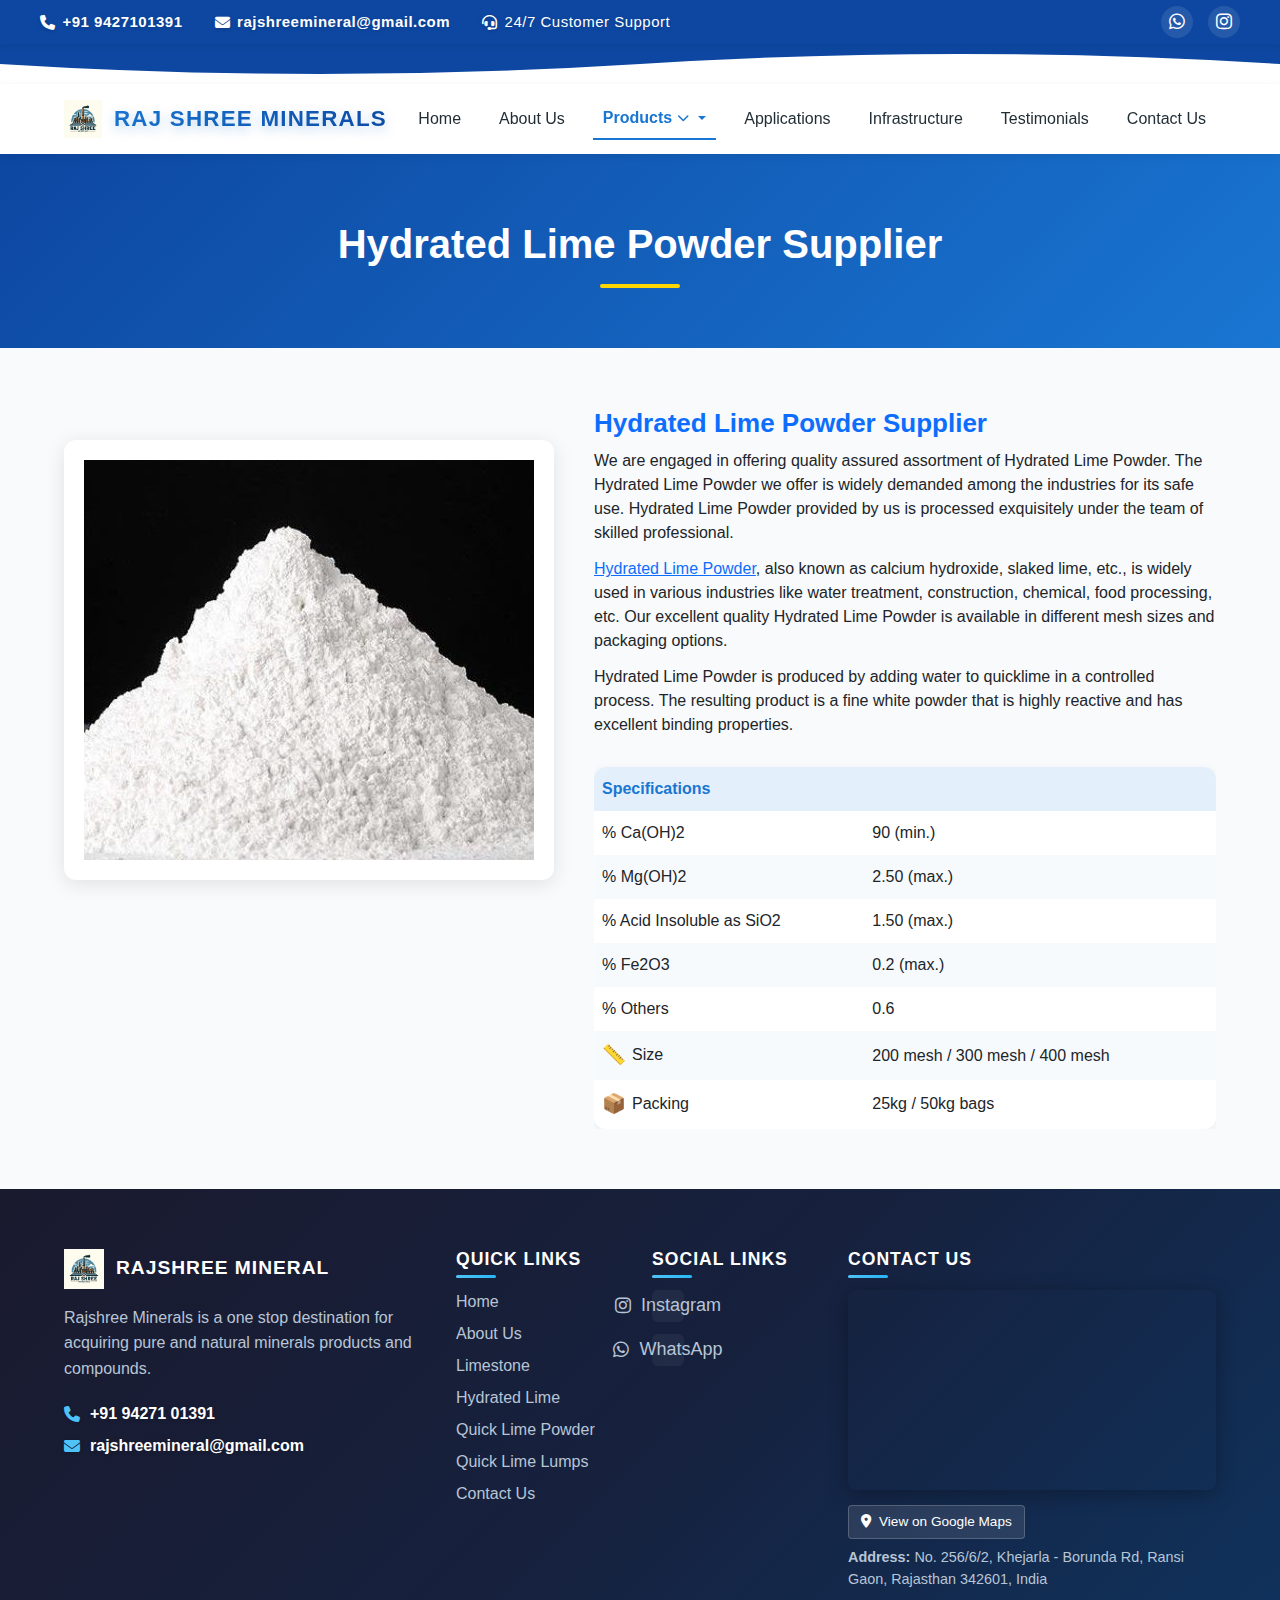
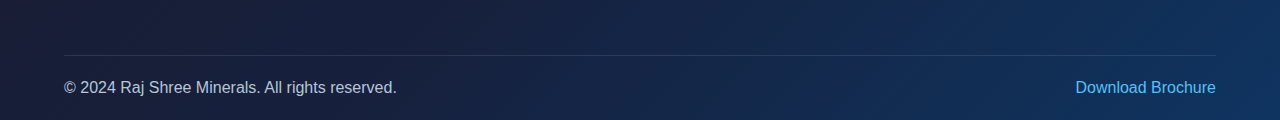
<file: Raj-Shree-Minerals-Website/hydrated-lime-powder.html>
<!DOCTYPE html>
<html lang="en">
<head>
    <meta charset="UTF-8">
    <meta name="viewport" content="width=device-width, initial-scale=1.0">
    <title>Hydrated Lime Powder - Raj Shree Minerals</title>
    <link rel="stylesheet" href="https://cdn.jsdelivr.net/npm/bootstrap@5.3.0/dist/css/bootstrap.min.css">
    <link rel="preconnect" href="https://fonts.googleapis.com">
    <link rel="preconnect" href="https://fonts.gstatic.com" crossorigin>
    <link href="https://fonts.googleapis.com/css2?family=Poppins:wght@400;600;700&display=swap" rel="stylesheet">
    <link href="https://cdnjs.cloudflare.com/ajax/libs/font-awesome/6.5.0/css/all.min.css" rel="stylesheet">
    <link rel="stylesheet" href="css/rajshree-topbar.css">
    <link rel="stylesheet" href="css/style.css">
    <style>
        body {
            margin: 0;
            font-family: 'Segoe UI', Arial, sans-serif;
            background: #f8fafc;
            padding-top: 0;
        }

        .container {
            max-width: 1200px;
            margin: 0 auto;
            padding: 0 24px;
        }

        /* Top Contact Bar */
        .top-contact-bar {
            background: #0d47a1;
            color: #fff;
            font-size: 15px;
            font-weight: 500;
            letter-spacing: 0.5px;
            box-shadow: 0 2px 8px rgba(0,0,0,0.07);
            position: relative;
            z-index: 10;
        }
        .contact-bar-content {
            display: flex;
            justify-content: space-between;
            align-items: center;
            padding: 6px 0;
        }

        .contact-info {
            display: flex;
            align-items: center;
            gap: 32px;
        }

        .social-media {
            display: flex;
            align-items: center;
            gap: 15px;
        }

        .social-link {
            color: #fff;
            font-size: 18px;
            text-decoration: none;
            transition: all 0.3s ease;
            display: flex;
            align-items: center;
            justify-content: center;
            width: 32px;
            height: 32px;
            border-radius: 50%;
            background: rgba(255, 255, 255, 0.1);
        }

        .social-link:hover {
            color: #fff;
            background: rgba(255, 255, 255, 0.2);
            transform: translateY(-2px);
            box-shadow: 0 4px 12px rgba(0, 0, 0, 0.2);
        }

        .social-link i {
            transition: transform 0.3s ease;
        }

        .social-link:hover i {
            transform: scale(1.1);
        }
        .contact-item {
            display: flex;
            align-items: center;
            gap: 7px;
            text-shadow: 0 1px 4px rgba(0,0,0,0.18);
        }
        .contact-item a {
            color: #fff;
            text-decoration: none;
            font-weight: 600;
            transition: color 0.2s;
        }
        .contact-item a:hover {
            color: #ffd600;
            text-decoration: underline;
        }
        .contact-item i {
            font-size: 15px;
            color: #fff;
        }

        /* Wave SVG */
        .wave-wrapper {
            background: #0d47a1;
            position: relative;
            z-index: 9;
            height: 40px;
            overflow: hidden;
        }
        .wave-svg {
            display: block;
            width: 100%;
            height: 100%;
        }

        /* Main Header (Logo + Nav) */
        .main-header {
            background: #fff;
            box-shadow: 0 2px 8px rgba(0,0,0,0.07);
            position: sticky;
            top: 0;
            z-index: 20;
        }
        .header-flex {
            display: flex;
            align-items: center;
            justify-content: space-between;
            min-height: 70px;
        }
        .logo-title {
            display: flex;
            align-items: center;
            gap: 12px;
        }
        .header-logo {
            height: 38px;
            width: auto;
            display: block;
        }
        .header-title {
            font-size: 1.4rem;
            font-weight: 800;
            background: linear-gradient(135deg, #1976d2 0%, #0d47a1 50%, #1565c0 100%);
            background-size: 200% 200%;
            -webkit-background-clip: text;
            -webkit-text-fill-color: transparent;
            background-clip: text;
            text-shadow: 0 4px 12px rgba(25,118,210,0.3);
            letter-spacing: 1.2px;
            font-family: 'Segoe UI', 'Arial', sans-serif;
            animation: gradientShift 3s ease-in-out infinite, textGlow 2s ease-in-out infinite alternate;
            position: relative;
            text-transform: uppercase;
        }

        .header-title::before {
            content: '';
            position: absolute;
            top: -2px;
            left: -2px;
            right: -2px;
            bottom: -2px;
            background: linear-gradient(45deg, #1976d2, #0d47a1, #1565c0, #1976d2);
            background-size: 400% 400%;
            z-index: -1;
            border-radius: 8px;
            opacity: 0;
            animation: borderGlow 3s ease-in-out infinite;
        }

        @keyframes gradientShift {
            0%, 100% { background-position: 0% 50%; }
            50% { background-position: 100% 50%; }
        }

        @keyframes textGlow {
            0% { 
                text-shadow: 0 4px 12px rgba(25,118,210,0.3);
                transform: scale(1);
            }
            100% { 
                text-shadow: 0 6px 20px rgba(25,118,210,0.6), 0 0 30px rgba(25,118,210,0.4);
                transform: scale(1.02);
            }
        }

        @keyframes borderGlow {
            0%, 100% { 
                opacity: 0;
                background-position: 0% 50%;
            }
            50% { 
                opacity: 0.1;
                background-position: 100% 50%;
            }
        }

        /* Navigation */
        .main-nav {
            display: flex;
            align-items: center;
            position: relative;
        }
        .nav-list {
            display: flex;
            align-items: center;
            gap: 18px;
            list-style: none;
            margin: 0;
            padding: 0;
        }
        .nav-list li {
            display: block;
        }
        .nav-list a {
            color: #222e36;
            text-decoration: none;
            font-weight: 500;
            font-size: 1rem;
            padding: 8px 10px;
            border-bottom: 2px solid transparent;
            transition: color 0.2s, border-bottom 0.2s;
        }
        .nav-list a:hover {
            color: #1976d2;
            border-bottom: 2px solid #1976d2;
        }
        .nav-list a.active {
            color: #1976d2;
            font-weight: 700;
            border-bottom: 2px solid #1976d2;
        }

        /* Dropdown Styles */
        .nav-list .dropdown {
            position: relative;
        }

        .nav-list .dropdown-toggle {
            display: flex;
            align-items: center;
            gap: 5px;
        }

        .nav-list .dropdown-toggle i {
            font-size: 12px;
            transition: transform 0.3s ease;
        }

        .nav-list .dropdown:hover .dropdown-toggle i {
            transform: rotate(180deg);
        }

        .nav-list .dropdown-menu {
            position: absolute;
            top: 100%;
            left: 0;
            background: #fff;
            box-shadow: 0 4px 20px rgba(0,0,0,0.15);
            border-radius: 8px;
            min-width: 200px;
            opacity: 0;
            visibility: hidden;
            transform: translateY(-10px);
            transition: all 0.3s ease;
            z-index: 1000;
            padding: 8px 0;
            margin-top: 5px;
        }

        .nav-list .dropdown:hover .dropdown-menu {
            opacity: 1;
            visibility: visible;
            transform: translateY(0);
        }

        /* Ensure dropdown works even when parent has active class */
        .nav-list .dropdown.active:hover .dropdown-menu {
            opacity: 1;
            visibility: visible;
            transform: translateY(0);
        }

        .nav-list .dropdown-menu li {
            margin: 0;
        }

        .nav-list .dropdown-menu a {
            color: #222e36;
            padding: 10px 20px;
            border-bottom: none;
            font-size: 0.95rem;
            display: block;
            transition: all 0.3s ease;
        }

        .nav-list .dropdown-menu a:hover {
            background: #f8f9fa;
            color: #1976d2;
            transform: translateX(5px);
        }

        /* Nav Toggle (Mobile) */
        .nav-toggle {
            display: none;
            background: none;
            border: none;
            font-size: 1.5rem;
            color: #1976d2;
            margin-left: 16px;
            cursor: pointer;
        }

        /* Responsive Styles */
        @media (max-width: 900px) {
            .contact-bar-content {
                gap: 18px;
                font-size: 14px;
            }
            .header-title {
                font-size: 1.2rem;
                letter-spacing: 1px;
            }
        }
        @media (max-width: 700px) {
            .header-flex {
                flex-direction: column;
                align-items: flex-start;
                gap: 10px;
                min-height: unset;
                padding: 10px 0;
            }
            .main-nav {
                width: 100%;
                justify-content: flex-end;
            }
            .logo-title {
                margin-bottom: 4px;
            }
        }
        @media (max-width: 600px) {
            .container {
                padding: 0 8px;
            }
            .contact-bar-content {
                flex-direction: column;
                align-items: flex-start;
                gap: 8px;
                font-size: 13px;
            }
            .contact-info {
                flex-direction: column;
                align-items: flex-start;
                gap: 6px;
            }
            .social-media {
                align-self: flex-end;
                gap: 10px;
            }
            .social-link {
                width: 28px;
                height: 28px;
                font-size: 16px;
            }
            .main-header {
                min-height: unset;
            }
            .header-flex {
                flex-direction: column;
                align-items: flex-start;
                gap: 8px;
                padding: 8px 0;
            }
            .logo-title {
                gap: 8px;
            }
            .header-title {
                font-size: 1rem;
                letter-spacing: 0.8px;
                animation: gradientShift 3s ease-in-out infinite, textGlow 2s ease-in-out infinite alternate;
            }
            .nav-toggle {
                display: block;
            }
            .nav-list {
                display: none;
                flex-direction: column;
                background: #fff;
                position: absolute;
                top: 100%;
                right: 0;
                min-width: 160px;
                box-shadow: 0 4px 16px rgba(0,0,0,0.08);
                border-radius: 0 0 8px 8px;
                z-index: 100;
            }
            .main-nav.open .nav-list {
                display: flex;
            }
            .nav-list a {
                padding: 12px 18px;
                font-size: 1rem;
                border-bottom: 1px solid #f0f0f0;
            }
            
            /* Mobile Dropdown Styles */
            .nav-list .dropdown-menu {
                position: static;
                opacity: 1;
                visibility: visible;
                transform: none;
                box-shadow: none;
                background: #f8f9fa;
                margin: 0;
                padding: 0;
                border-radius: 0;
            }
            
            .nav-list .dropdown-menu a {
                padding-left: 30px;
                color: #666;
            }
            
            .nav-list .dropdown-toggle i {
                transform: rotate(0deg);
            }
        }

        /* Enhanced Mobile Responsive Styles */
        @media (max-width: 768px) {
            .hero-heading {
                font-size: 2rem !important;
            }
            .main-flex {
                flex-direction: column !important;
                gap: 20px !important;
            }
            .img-col, .content-col {
                width: 100% !important;
            }
            .content-col h2 {
                font-size: 1.5rem !important;
            }
            .content-col p {
                font-size: 0.9rem !important;
            }
            .spec-table {
                font-size: 0.85rem !important;
            }
            .spec-table th, .spec-table td {
                padding: 8px 6px !important;
            }
        }

        @media (max-width: 576px) {
            .hero {
                padding: 40px 0 !important;
            }
            .hero-heading {
                font-size: 1.5rem !important;
            }
            .content-col h2 {
                font-size: 1.3rem !important;
            }
            .content-col p {
                font-size: 0.85rem !important;
            }
            .spec-table {
                font-size: 0.8rem !important;
            }
            .spec-table th, .spec-table td {
                padding: 6px 4px !important;
            }
            .container {
                padding: 0 10px !important;
            }
        }

        /* Product Page Specific Styles */
        .hero {
            background: linear-gradient(135deg, #0d47a1 0%, #1976d2 100%);
            color: white;
            padding: 60px 0;
            text-align: center;
        }
        .hero-heading {
            font-size: 2.5rem;
            font-weight: 700;
            margin-bottom: 10px;
        }
        .hero-bar {
            width: 80px;
            height: 4px;
            background: #ffd600;
            margin: 0 auto;
            border-radius: 2px;
        }
        .main-flex {
            display: flex;
            gap: 40px;
            max-width: 1200px;
            margin: 0 auto;
            padding: 60px 24px;
        }
        .img-col {
            flex: 0 0 300px;
            display: flex;
            flex-direction: column;
            align-items: center;
            gap: 20px;
        }
        .img-box {
            background: white;
            border-radius: 12px;
            padding: 20px;
            box-shadow: 0 4px 20px rgba(0,0,0,0.1);
            min-width: 260px;
        }
        .content-col {
            flex: 1;
            min-width: 260px;
        }
        .content-col h2 {
            color: #0d6efd;
            font-size: 26px;
            font-weight: 700;
            margin-bottom: 10px;
        }
        .content-col p {
            margin-bottom: 12px;
        }
        .spec-table {
            width: 100%;
            border-collapse: separate;
            border-spacing: 0;
            margin-top: 18px;
            border-radius: 12px;
            overflow: hidden;
            box-shadow: 0 2px 8px rgba(34,46,54,0.06);
        }
        .spec-table th {
            background: #e3f0fc;
            color: #1976d2;
            font-weight: 600;
            padding: 10px 8px;
            font-size: 1rem;
        }
        .spec-table td {
            padding: 10px 8px;
            font-size: 1rem;
        }
        .spec-table tr:nth-child(even) {
            background: #f7fafd;
        }
        .spec-table tr:nth-child(odd) {
            background: #fff;
        }
        .icon {
            font-size: 1.2em;
            margin-right: 6px;
            vertical-align: middle;
        }
        @media (max-width: 900px) {
            .main-flex { flex-direction: column; gap: 24px; padding: 24px 8px; }
            .img-col, .content-col { min-width: 0; }
        }
        @media (max-width: 600px) {
            .hero-heading { font-size: 1.3rem; }
            .main-flex { margin: -40px 0 0 0; padding: 16px 2vw; }
            .img-box { min-width: 120px; min-height: 120px; padding: 8px; }
            .img-box img { width: 120px; }
            .content-col h2 { font-size: 20px; }
        }
        @keyframes fadeInUp {
            from { opacity: 0; transform: translateY(30px); }
            to { opacity: 1; transform: translateY(0); }
        }

        /* Footer Styles */
        .footer-dark {
            background: linear-gradient(135deg, #1a1a2e 0%, #16213e 50%, #0f3460 100%);
            color: #fff;
            padding: 60px 0 20px;
            position: relative;
            overflow: hidden;
        }
        .footer-dark::before {
            content: none;
        }
        .footer-dark::after {
            content: '';
            position: absolute;
            top: 0;
            left: 0;
            width: 100%;
            height: 100%;
            background: url('https://upload.wikimedia.org/wikipedia/commons/9/99/BlankMap-World.png') center center/contain no-repeat;
            opacity: 0.13;
            pointer-events: none;
            z-index: 0;
        }
        .footer-dark > .container, .footer-bottom {
            position: relative;
            z-index: 1;
        }

        .footer-company-info {
            position: relative;
            z-index: 1;
        }

        .footer-logo {
            display: flex;
            align-items: center;
            gap: 12px;
        }

        .footer-logo-img {
            height: 40px;
            width: auto;
        }

        .footer-company-name {
            font-size: 1.2rem;
            font-weight: 700;
            color: #fff;
            letter-spacing: 1px;
        }

        .footer-description {
            color: #b8c5d6;
            line-height: 1.6;
            margin-bottom: 20px;
        }

        .footer-contact .contact-item {
            display: flex;
            align-items: center;
            gap: 10px;
            margin-bottom: 8px;
        }

        .footer-contact .contact-item i {
            color: #4fc3f7;
            font-size: 16px;
        }

        .footer-contact .contact-item a {
            color: #fff;
            text-decoration: none;
            transition: color 0.3s ease;
        }

        .footer-contact .contact-item a:hover {
            color: #4fc3f7;
        }

        .footer-heading {
            color: #fff;
            font-weight: 700;
            font-size: 1.1rem;
            margin-bottom: 20px;
            letter-spacing: 1px;
            position: relative;
        }

        .footer-heading::after {
            content: '';
            position: absolute;
            bottom: -8px;
            left: 0;
            width: 40px;
            height: 3px;
            background: linear-gradient(90deg, #4fc3f7, #29b6f6);
            border-radius: 2px;
        }

        .footer-links {
            list-style: none;
            padding: 0;
            margin: 0;
        }

        .footer-links li {
            margin-bottom: 8px;
        }

        .footer-links a {
            color: #b8c5d6;
            text-decoration: none;
            transition: all 0.3s ease;
            display: inline-block;
        }

        .footer-links a:hover {
            color: #4fc3f7;
            transform: translateX(5px);
        }

        .footer-social {
            display: flex;
            flex-direction: column;
            gap: 12px;
        }

        .footer-social .social-link {
            display: flex;
            align-items: center;
            gap: 10px;
            color: #b8c5d6;
            text-decoration: none;
            transition: all 0.3s ease;
            padding: 8px 12px;
            border-radius: 6px;
            background: rgba(255, 255, 255, 0.05);
        }

        .footer-social .social-link:hover {
            color: #fff;
            background: rgba(79, 195, 247, 0.2);
            transform: translateX(5px);
        }

        .footer-social .social-link i {
            font-size: 18px;
            width: 20px;
            text-align: center;
        }

        .footer-map {
            position: relative;
            z-index: 1;
        }

        .footer-map iframe {
            box-shadow: 0 4px 20px rgba(0, 0, 0, 0.3);
        }

        .map-info p {
            color: #b8c5d6;
            font-size: 0.9rem;
            margin: 0;
        }

        .map-link .btn {
            background: rgba(255, 255, 255, 0.1);
            border: 1px solid rgba(255, 255, 255, 0.2);
            color: #fff;
            transition: all 0.3s ease;
            font-size: 0.85rem;
            padding: 6px 12px;
        }

        .map-link .btn:hover {
            background: rgba(79, 195, 247, 0.2);
            border-color: #4fc3f7;
            color: #4fc3f7;
            transform: translateY(-1px);
        }

        .footer-bottom {
            border-top: 1px solid rgba(255, 255, 255, 0.1);
            padding-top: 20px;
            margin-top: 40px;
            position: relative;
            z-index: 1;
        }

        .footer-bottom p {
            color: #b8c5d6;
            margin: 0;
        }

        .footer-bottom .footer-link {
            color: #4fc3f7;
            text-decoration: none;
            transition: color 0.3s ease;
        }

        .footer-bottom .footer-link:hover {
            color: #29b6f6;
        }

        /* Responsive Footer */
        @media (max-width: 768px) {
            .footer-dark {
                padding: 40px 0 20px;
            }
            
            .footer-company-name {
                font-size: 1rem;
            }
            
            .footer-heading {
                font-size: 1rem;
                margin-top: 20px;
            }
            
            .footer-social {
                flex-direction: row;
                flex-wrap: wrap;
                gap: 8px;
            }
            
            .footer-social .social-link {
                padding: 6px 10px;
                font-size: 0.9rem;
            }
        }
    </style>
    <style>
    /* Ensure dropdown is always visible and not clipped */
    .main-header, .header-flex, .main-nav, .nav-list {
      overflow: visible !important;
    }
    .nav-list .dropdown.open .dropdown-menu,
    .nav-list .dropdown:hover .dropdown-menu {
      display: block !important;
      opacity: 1 !important;
      visibility: visible !important;
      transform: none !important;
      position: absolute !important;
      left: 0;
      top: 100%;
      min-width: 200px;
      z-index: 9999;
      background: #fff !important;
      box-shadow: 0 4px 20px rgba(0,0,0,0.15) !important;
      border-radius: 8px !important;
      margin-top: 5px !important;
      padding: 8px 0 !important;
    }
    .nav-list .dropdown.open .dropdown-toggle i,
    .nav-list .dropdown:hover .dropdown-toggle i {
      transform: rotate(180deg);
    }
    /* On mobile, force dropdown to be static and full width */
    @media (max-width: 900px) {
      .nav-list .dropdown.open .dropdown-menu {
        position: static !important;
        box-shadow: none !important;
        background: #f8f9fa !important;
        border-radius: 0 !important;
        margin: 0 !important;
        padding: 0 !important;
        min-width: 100%;
      }
      .nav-list .dropdown.open .dropdown-menu a {
        padding-left: 30px;
        color: #666;
      }
    }
    </style>
</head>
<body>
    <!-- Top Blue Contact Bar -->
    <div class="top-contact-bar">
        <div class="container contact-bar-content">
            <div class="contact-info">
                <div class="contact-item"><i class="fa fa-phone"></i> <a href="tel:+919427101391">+91 9427101391</a></div>
                <div class="contact-item"><i class="fa fa-envelope"></i> <a href="mailto:rajshreemineral@gmail.com">rajshreemineral@gmail.com</a></div>
                <div class="contact-item"><i class="fa fa-headset"></i> 24/7 Customer Support</div>
            </div>
            <div class="social-media">
                <a href="https://wa.me/919427101391" target="_blank" class="social-link">
                    <i class="fab fa-whatsapp"></i>
                </a>
                <a href="https://www.instagram.com/rajshreemineral" target="_blank" class="social-link">
                    <i class="fab fa-instagram"></i>
                </a>
            </div>
        </div>
    </div>

    <!-- Wave SVG -->
    <div class="wave-wrapper">
        <svg class="wave-svg" viewBox="0 0 1440 80" fill="none" xmlns="http://www.w3.org/2000/svg" preserveAspectRatio="none">
            <path d="M0,40 Q360,80 720,40 T1440,40 V80 H0Z" fill="#fff"/>
        </svg>
    </div>

    <!-- Header with Logo and Navigation -->
    <header class="main-header">
        <div class="container header-flex">
            <div class="logo-title">
                <img src="images/logo.png" alt="Raj Shree Minerals Logo" class="header-logo">
                <span class="header-title">Raj Shree Minerals</span>
            </div>
            <nav class="main-nav" id="mainNav">
                <button class="nav-toggle" id="navToggle" aria-label="Toggle navigation"><i class="fa fa-bars"></i></button>
                <ul class="nav-list">
                    <li><a href="index.html">Home</a></li>
                    <li><a href="about.html">About Us</a></li>
                    <li class="dropdown">
                        <a href="#" class="dropdown-toggle active">Products <i class="fa fa-chevron-down"></i></a>
                        <ul class="dropdown-menu">
                            <li><a href="limestone.html">Limestone</a></li>
                            <li><a href="hydrated-lime-powder.html" class="active">Hydrated Lime</a></li>
                            <li><a href="quick-lime-powder.html">Quick Lime Powder</a></li>
                                                    <li><a href="quick-lime-lump.html">Quick Lime Lumps</a></li>
                    </ul>
                </li>
                <li><a href="applications.html">Applications</a></li>
                <li><a href="infrastructure.html">Infrastructure</a></li>
                    <li><a href="index.html#testimonials">Testimonials</a></li>
                    <li><a href="contact.html">Contact Us</a></li>
                </ul>
            </nav>
        </div>
    </header>

    <!-- Product Content -->
    <div class="hero">
        <div>
            <div class="hero-heading">Hydrated Lime Powder Supplier</div>
            <div class="hero-bar"></div>
        </div>
    </div>
    <div class="main-flex">
        <div class="img-col" style="align-items: flex-start; padding-top: 32px;">
            <div class="img-box">
                <img src="images/hydrated-lime-powder.jpg" alt="Hydrated Lime Powder">
            </div>
        </div>
        <div class="content-col">
            <h2>Hydrated Lime Powder Supplier</h2>
            <p>We are engaged in offering quality assured assortment of Hydrated Lime Powder. The Hydrated Lime Powder we offer is widely demanded among the industries for its safe use. Hydrated Lime Powder provided by us is processed exquisitely under the team of skilled professional.</p>
            <p><a href="#" style="color:#0d6efd; text-decoration:underline;">Hydrated Lime Powder</a>, also known as calcium hydroxide, slaked lime, etc., is widely used in various industries like water treatment, construction, chemical, food processing, etc. Our excellent quality Hydrated Lime Powder is available in different mesh sizes and packaging options.</p>
            <p>Hydrated Lime Powder is produced by adding water to quicklime in a controlled process. The resulting product is a fine white powder that is highly reactive and has excellent binding properties.</p>
            <div style="overflow-x:auto;">
                <table class="spec-table">
                    <thead>
                        <tr>
                            <th>Specifications</th>
                            <th></th>
                        </tr>
                    </thead>
                    <tbody>
                        <tr><td>% Ca(OH)2</td><td>90 (min.)</td></tr>
                        <tr><td>% Mg(OH)2</td><td>2.50 (max.)</td></tr>
                        <tr><td>% Acid Insoluble as SiO2</td><td>1.50 (max.)</td></tr>
                        <tr><td>% Fe2O3</td><td>0.2 (max.)</td></tr>
                        <tr><td>% Others</td><td>0.6</td></tr>
                        <tr><td><span class="icon">📏</span>Size</td><td>200 mesh / 300 mesh / 400 mesh</td></tr>
                        <tr><td><span class="icon">📦</span>Packing</td><td>25kg / 50kg bags</td></tr>
                    </tbody>
                </table>
            </div>
        </div>
    </div>

    <!-- Footer -->
    <footer class="footer-dark">
        <div class="container">
            <div class="row">
                <!-- Company Info -->
                <div class="col-lg-4 col-md-6 mb-4">
                    <div class="footer-company-info">
                        <div class="footer-logo mb-3">
                            <img src="images/logo.png" alt="Raj Shree Mineral" class="footer-logo-img">
                            <span class="footer-company-name">RAJSHREE MINERAL</span>
                        </div>
                        <p class="footer-description">
                            Rajshree Minerals is a one stop destination for acquiring pure and natural minerals products and compounds.
                        </p>
                        <div class="footer-contact">
                            <div class="contact-item">
                                <i class="fa fa-phone"></i>
                                <a href="tel:+919427101391">+91 94271 01391</a>
                            </div>
                            <div class="contact-item">
                                <i class="fa fa-envelope"></i>
                                <a href="mailto:rajshreemineral@gmail.com">rajshreemineral@gmail.com</a>
                            </div>
                        </div>
                    </div>
                </div>

                <!-- Quick Links -->
                <div class="col-lg-2 col-md-6 mb-4">
                    <h5 class="footer-heading">QUICK LINKS</h5>
                    <ul class="footer-links">
                        <li><a href="index.html">Home</a></li>
                        <li><a href="about.html">About Us</a></li>
                        <li><a href="limestone.html">Limestone</a></li>
                        <li><a href="hydrated-lime-powder.html">Hydrated Lime</a></li>
                        <li><a href="quick-lime-powder.html">Quick Lime Powder</a></li>
                        <li><a href="quick-lime-lump.html">Quick Lime Lumps</a></li>
                        <li><a href="contact.html">Contact Us</a></li>
                    </ul>
                </div>

                <!-- Social Links -->
                <div class="col-lg-2 col-md-6 mb-4">
                    <h5 class="footer-heading">SOCIAL LINKS</h5>
                    <div class="footer-social">

                        <a href="https://www.instagram.com/rajshreemineral" target="_blank" class="social-link">
                            <i class="fab fa-instagram"></i>
                            <span>Instagram</span>
                        </a>
                        <a href="https://wa.me/919427101391" target="_blank" class="social-link">
                            <i class="fab fa-whatsapp"></i>
                            <span>WhatsApp</span>
                        </a>
                    </div>
                </div>

                <!-- Contact Us with Map -->
                <div class="col-lg-4 col-md-6 mb-4">
                    <h5 class="footer-heading">CONTACT US</h5>
                    <div class="footer-map">
                        <iframe 
                            src="https://www.google.com/maps/embed?pb=!1m18!1m12!1m3!1d3568.1234567890123!2d73.12345678901234!3d26.12345678901234!2m3!1f0!2f0!3f0!3m2!1i1024!2i768!4f13.1!3m3!1m2!1s0x396c8b8b8b8b8b8b%3A0x8b8b8b8b8b8b8b8b!2sRaj+Shree+Minerals!5e0!3m2!1sen!2sin!4v1234567890123"
                            width="100%" 
                            height="200" 
                            style="border:0; border-radius: 8px;" 
                            allowfullscreen="" 
                            loading="lazy" 
                            referrerpolicy="no-referrer-when-downgrade">
                        </iframe>
                        <div class="map-link mt-2">
                            <a href="https://maps.app.goo.gl/WKyGekqsNqrUZCFj9?g_st=ipc" target="_blank" class="btn btn-sm btn-outline-light">
                                <i class="fa fa-map-marker-alt me-2"></i>View on Google Maps
                            </a>
                        </div>
                        <div class="map-info mt-2">
                            <p><strong>Address:</strong> No. 256/6/2, Khejarla - Borunda Rd, Ransi Gaon, Rajasthan 342601, India</p>
                        </div>
                    </div>
                </div>
            </div>

            <!-- Bottom Footer -->
            <div class="footer-bottom">
                <div class="row align-items-center">
                    <div class="col-md-6">
                        <p class="mb-0">&copy; 2024 Raj Shree Minerals. All rights reserved.</p>
                    </div>
                    <div class="col-md-6 text-md-end">
                        <a href="rajshree-minerals-brochure.html" class="footer-link" target="_blank">Download Brochure</a>
                    </div>
                </div>
            </div>
        </div>
    </footer>

    <script src="https://cdn.jsdelivr.net/npm/bootstrap@5.3.0/dist/js/bootstrap.bundle.min.js"></script>
    <script>
      // Responsive nav toggle
      const navToggle = document.getElementById('navToggle');
      const mainNav = document.getElementById('mainNav');
      navToggle.addEventListener('click', () => {
        mainNav.classList.toggle('open');
      });

      // Dropdown toggle for mobile
      document.querySelectorAll('.dropdown-toggle').forEach(function(toggle) {
        toggle.addEventListener('click', function(e) {
          // Only toggle on mobile
          if (window.innerWidth <= 900) {
            e.preventDefault();
            const parent = this.parentElement;
            parent.classList.toggle('open');
          }
        });
      });
    </script>
</body>
</html>
</file>
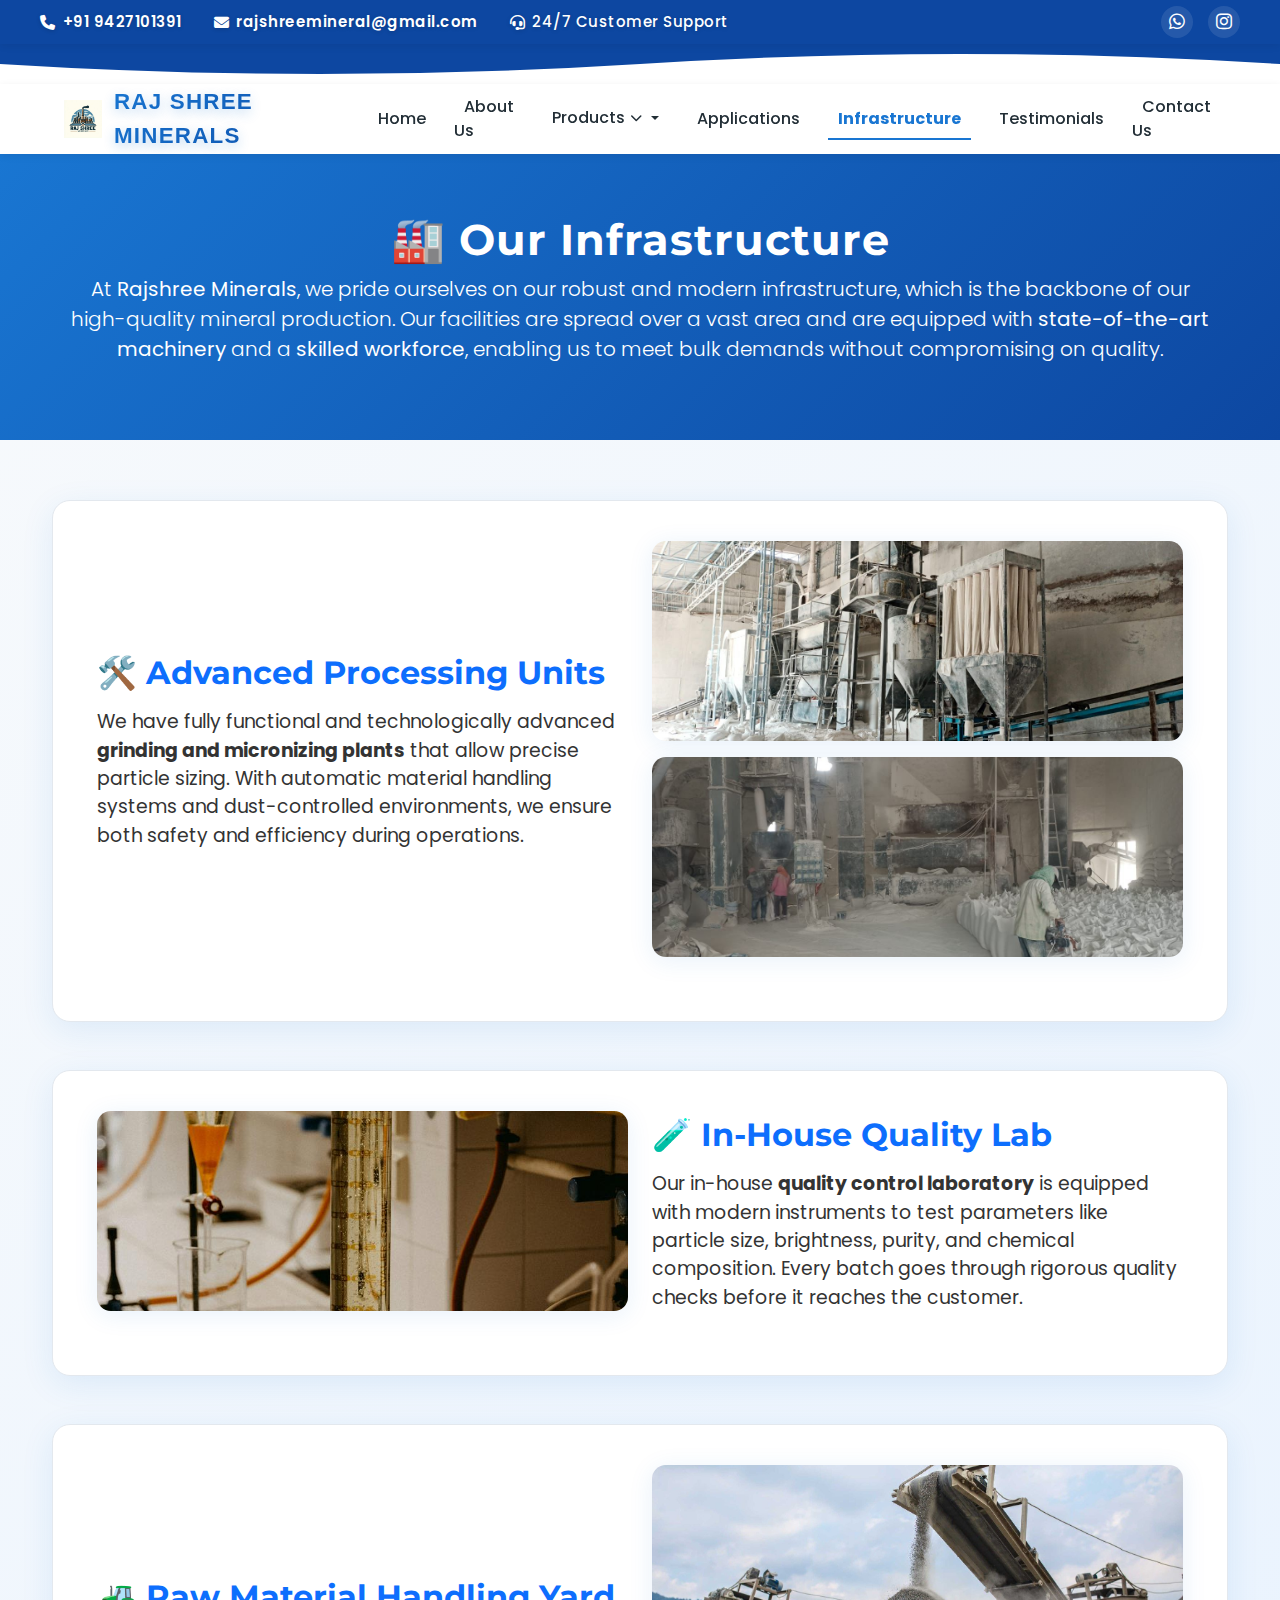
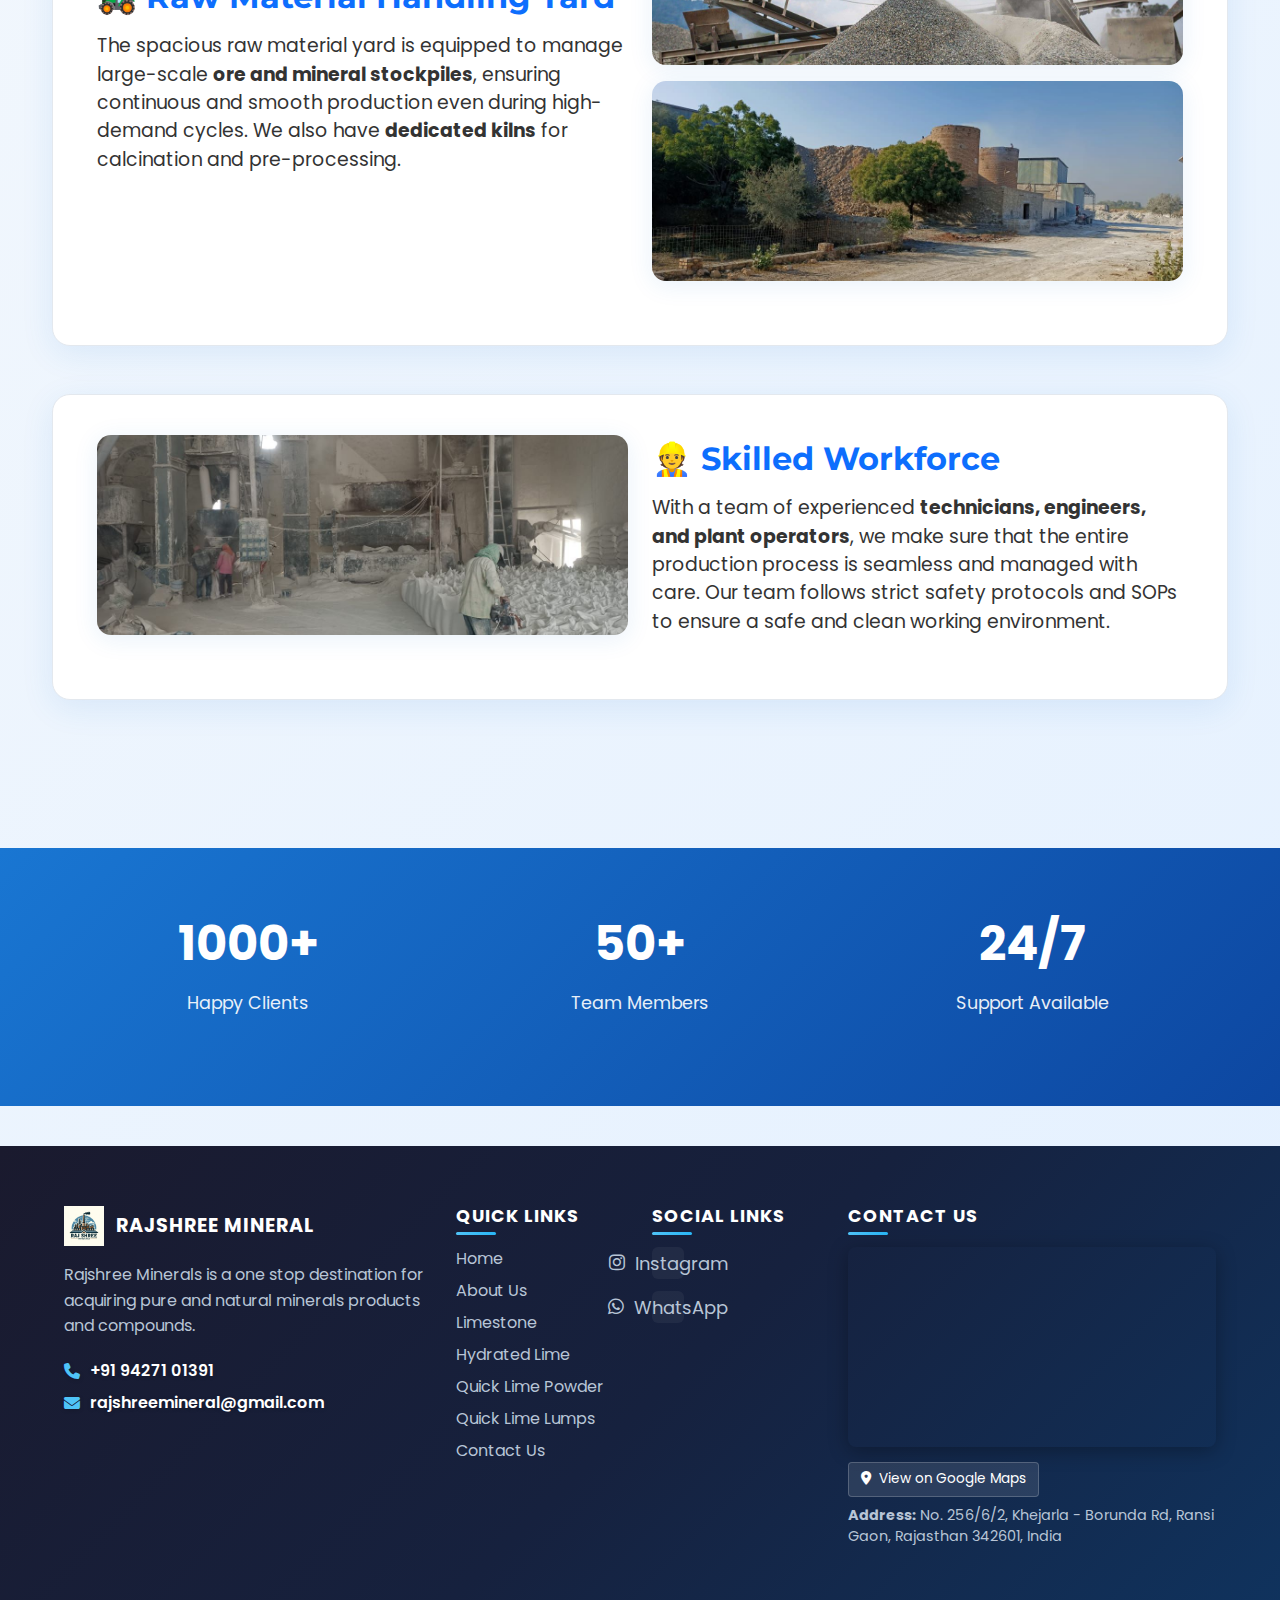
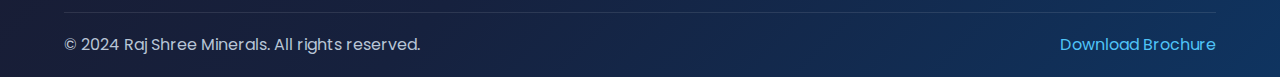
<file: Raj-Shree-Minerals-Website/infrastructure.html>
<!DOCTYPE html>
<html lang="en">
<head>
    <meta charset="UTF-8">
    <meta name="viewport" content="width=device-width, initial-scale=1.0">
    <title>Infrastructure - Raj Shree Minerals</title>
    <link rel="stylesheet" href="https://cdn.jsdelivr.net/npm/bootstrap@5.3.0/dist/css/bootstrap.min.css">
    <link rel="preconnect" href="https://fonts.googleapis.com">
    <link rel="preconnect" href="https://fonts.gstatic.com" crossorigin>
    <link href="https://fonts.googleapis.com/css2?family=Montserrat:wght@700&family=Poppins:wght@400;600&display=swap" rel="stylesheet">
    <link href="https://cdnjs.cloudflare.com/ajax/libs/font-awesome/6.5.0/css/all.min.css" rel="stylesheet">
    <link rel="stylesheet" href="css/rajshree-topbar.css">
    <link rel="stylesheet" href="css/style.css">
    <style>
        body {
            margin: 0;
            font-family: 'Poppins', Arial, sans-serif;
            background: linear-gradient(135deg, #f8fafc 0%, #e3f0ff 100%);
            padding-top: 0;
            min-height: 100vh;
            position: relative;
        }

        .container {
            max-width: 1200px;
            margin: 0 auto;
            padding: 0 24px;
        }

        /* Top Contact Bar */
        .top-contact-bar {
            background: #0d47a1;
            color: #fff;
            font-size: 15px;
            font-weight: 500;
            letter-spacing: 0.5px;
            box-shadow: 0 2px 8px rgba(0,0,0,0.07);
            position: relative;
            z-index: 10;
        }
        .contact-bar-content {
            display: flex;
            justify-content: space-between;
            align-items: center;
            padding: 6px 0;
        }

        .contact-info {
            display: flex;
            align-items: center;
            gap: 32px;
        }

        .social-media {
            display: flex;
            align-items: center;
            gap: 15px;
        }

        .social-link {
            color: #fff;
            font-size: 18px;
            text-decoration: none;
            transition: all 0.3s ease;
            display: flex;
            align-items: center;
            justify-content: center;
            width: 32px;
            height: 32px;
            border-radius: 50%;
            background: rgba(255, 255, 255, 0.1);
        }

        .social-link:hover {
            color: #fff;
            background: rgba(255, 255, 255, 0.2);
            transform: translateY(-2px);
            box-shadow: 0 4px 12px rgba(0, 0, 0, 0.2);
        }

        .social-link i {
            transition: transform 0.3s ease;
        }

        .social-link:hover i {
            transform: scale(1.1);
        }
        .contact-item {
            display: flex;
            align-items: center;
            gap: 7px;
            text-shadow: 0 1px 4px rgba(0,0,0,0.18);
        }
        .contact-item a {
            color: #fff;
            text-decoration: none;
            font-weight: 600;
            transition: color 0.2s;
        }
        .contact-item a:hover {
            color: #ffd600;
            text-decoration: underline;
        }
        .contact-item i {
            font-size: 15px;
            color: #fff;
        }

        /* Wave SVG */
        .wave-wrapper {
            background: #0d47a1;
            position: relative;
            z-index: 9;
            height: 40px;
            overflow: hidden;
        }
        .wave-svg {
            display: block;
            width: 100%;
            height: 100%;
        }

        /* Main Header (Logo + Nav) */
        .main-header {
            background: #fff;
            box-shadow: 0 2px 8px rgba(0,0,0,0.07);
            position: sticky;
            top: 0;
            z-index: 20;
        }
        .header-flex {
            display: flex;
            align-items: center;
            justify-content: space-between;
            min-height: 70px;
        }
        .logo-title {
            display: flex;
            align-items: center;
            gap: 12px;
        }
        .header-logo {
            height: 38px;
            width: auto;
            display: block;
        }
        .header-title {
            font-size: 1.4rem;
            font-weight: 800;
            background: linear-gradient(135deg, #1976d2 0%, #0d47a1 50%, #1565c0 100%);
            background-size: 200% 200%;
            -webkit-background-clip: text;
            -webkit-text-fill-color: transparent;
            background-clip: text;
            text-shadow: 0 4px 12px rgba(25,118,210,0.3);
            letter-spacing: 1.2px;
            font-family: 'Segoe UI', 'Arial', sans-serif;
            animation: gradientShift 3s ease-in-out infinite, textGlow 2s ease-in-out infinite alternate;
            position: relative;
            text-transform: uppercase;
        }

        .header-title::before {
            content: '';
            position: absolute;
            top: -2px;
            left: -2px;
            right: -2px;
            bottom: -2px;
            background: linear-gradient(45deg, #1976d2, #0d47a1, #1565c0, #1976d2);
            background-size: 400% 400%;
            z-index: -1;
            border-radius: 8px;
            opacity: 0;
            animation: borderGlow 3s ease-in-out infinite;
        }

        @keyframes gradientShift {
            0%, 100% { background-position: 0% 50%; }
            50% { background-position: 100% 50%; }
        }

        @keyframes textGlow {
            0% { 
                text-shadow: 0 4px 12px rgba(25,118,210,0.3);
                transform: scale(1);
            }
            100% { 
                text-shadow: 0 6px 20px rgba(25,118,210,0.6), 0 0 30px rgba(25,118,210,0.4);
                transform: scale(1.02);
            }
        }

        @keyframes borderGlow {
            0%, 100% { 
                opacity: 0;
                background-position: 0% 50%;
            }
            50% { 
                opacity: 0.1;
                background-position: 100% 50%;
            }
        }

        /* Navigation */
        .main-nav {
            display: flex;
            align-items: center;
            position: relative;
        }
        .nav-list {
            display: flex;
            align-items: center;
            gap: 18px;
            list-style: none;
            margin: 0;
            padding: 0;
        }
        .nav-list li {
            display: block;
        }
        .nav-list a {
            color: #222e36;
            text-decoration: none;
            font-weight: 500;
            font-size: 1rem;
            padding: 8px 10px;
            border-bottom: 2px solid transparent;
            transition: color 0.2s, border-bottom 0.2s;
        }
        .nav-list a:hover {
            color: #1976d2;
            border-bottom: 2px solid #1976d2;
        }
        .nav-list a.active {
            color: #1976d2;
            font-weight: 700;
            border-bottom: 2px solid #1976d2;
        }

        /* Dropdown Styles */
        .nav-list .dropdown {
            position: relative;
        }

        .nav-list .dropdown-toggle {
            display: flex;
            align-items: center;
            gap: 5px;
        }

        .nav-list .dropdown-toggle i {
            font-size: 12px;
            transition: transform 0.3s ease;
        }

        .nav-list .dropdown:hover .dropdown-toggle i {
            transform: rotate(180deg);
        }

        .nav-list .dropdown-menu {
            position: absolute;
            top: 100%;
            left: 0;
            background: #fff;
            box-shadow: 0 4px 20px rgba(0,0,0,0.15);
            border-radius: 8px;
            min-width: 200px;
            opacity: 0;
            visibility: hidden;
            transform: translateY(-10px);
            transition: all 0.3s ease;
            z-index: 1000;
            padding: 8px 0;
            margin-top: 5px;
        }

        .nav-list .dropdown:hover .dropdown-menu {
            opacity: 1;
            visibility: visible;
            transform: translateY(0);
        }

        /* Ensure dropdown works even when parent has active class */
        .nav-list .dropdown.active:hover .dropdown-menu {
            opacity: 1;
            visibility: visible;
            transform: translateY(0);
        }

        .nav-list .dropdown-menu li {
            margin: 0;
        }

        .nav-list .dropdown-menu a {
            color: #222e36;
            padding: 10px 20px;
            border-bottom: none;
            font-size: 0.95rem;
            display: block;
            transition: all 0.3s ease;
        }

        .nav-list .dropdown-menu a:hover {
            background: #f8f9fa;
            color: #1976d2;
            transform: translateX(5px);
        }

        /* Nav Toggle (Mobile) */
        .nav-toggle {
            display: none;
            background: none;
            border: none;
            font-size: 1.5rem;
            color: #1976d2;
            margin-left: 16px;
            cursor: pointer;
        }

        /* Responsive Styles */
        @media (max-width: 900px) {
            .contact-bar-content {
                gap: 18px;
                font-size: 14px;
            }
            .header-title {
                font-size: 1.2rem;
                letter-spacing: 1px;
            }
        }
        @media (max-width: 700px) {
            .header-flex {
                flex-direction: column;
                align-items: flex-start;
                gap: 10px;
                min-height: unset;
                padding: 10px 0;
            }
            .main-nav {
                width: 100%;
                justify-content: flex-end;
            }
            .logo-title {
                margin-bottom: 4px;
            }
        }
        @media (max-width: 600px) {
            .container {
                padding: 0 8px;
            }
            .contact-bar-content {
                flex-direction: column;
                align-items: flex-start;
                gap: 8px;
                font-size: 13px;
            }
            .contact-info {
                flex-direction: column;
                align-items: flex-start;
                gap: 6px;
            }
            .social-media {
                align-self: flex-end;
                gap: 10px;
            }
            .social-link {
                width: 28px;
                height: 28px;
                font-size: 16px;
            }
            .main-header {
                min-height: unset;
            }
            .header-flex {
                flex-direction: column;
                align-items: flex-start;
                gap: 8px;
                padding: 8px 0;
            }
            .logo-title {
                gap: 8px;
            }
            .header-title {
                font-size: 1rem;
                letter-spacing: 0.8px;
                animation: gradientShift 3s ease-in-out infinite, textGlow 2s ease-in-out infinite alternate;
            }
            .nav-toggle {
                display: block;
            }
            .nav-list {
                display: none;
                flex-direction: column;
                background: #fff;
                position: absolute;
                top: 100%;
                right: 0;
                min-width: 160px;
                box-shadow: 0 4px 16px rgba(0,0,0,0.08);
                border-radius: 0 0 8px 8px;
                z-index: 100;
            }
            .main-nav.open .nav-list {
                display: flex;
            }
            .nav-list a {
                padding: 12px 18px;
                font-size: 1rem;
                border-bottom: 1px solid #f0f0f0;
            }
            
            /* Mobile Dropdown Styles */
            .nav-list .dropdown-menu {
                position: static;
                opacity: 1;
                visibility: visible;
                transform: none;
                box-shadow: none;
                background: #f8f9fa;
                margin: 0;
                padding: 0;
                border-radius: 0;
            }
            
            .nav-list .dropdown-menu a {
                padding-left: 30px;
                color: #666;
            }
            
            .nav-list .dropdown-toggle i {
                transform: rotate(0deg);
            }
        }

        /* Footer Styles */
        .footer-dark {
            background: linear-gradient(135deg, #1a1a2e 0%, #16213e 50%, #0f3460 100%);
            color: #fff;
            padding: 60px 0 20px;
            position: relative;
            overflow: hidden;
            display: block !important;
            visibility: visible !important;
            opacity: 1 !important;
        }
        .footer-dark::before {
            content: none;
        }
        .footer-dark::after {
            content: '';
            position: absolute;
            top: 0;
            left: 0;
            width: 100%;
            height: 100%;
            background: url('https://upload.wikimedia.org/wikipedia/commons/9/99/BlankMap-World.png') center center/contain no-repeat;
            opacity: 0.13;
            pointer-events: none;
            z-index: 0;
        }
        .footer-dark > .container, .footer-bottom {
            position: relative;
            z-index: 1;
        }

        .footer-company-info {
            position: relative;
            z-index: 1;
        }

        .footer-logo {
            display: flex;
            align-items: center;
            gap: 12px;
        }

        .footer-logo-img {
            height: 40px;
            width: auto;
        }

        .footer-company-name {
            font-size: 1.2rem;
            font-weight: 700;
            color: #fff;
            letter-spacing: 1px;
        }

        .footer-description {
            color: #b8c5d6;
            line-height: 1.6;
            margin-bottom: 20px;
        }

        .footer-contact .contact-item {
            display: flex;
            align-items: center;
            gap: 10px;
            margin-bottom: 8px;
        }

        .footer-contact .contact-item i {
            color: #4fc3f7;
            font-size: 16px;
        }

        .footer-contact .contact-item a {
            color: #fff;
            text-decoration: none;
            transition: color 0.3s ease;
        }

        .footer-contact .contact-item a:hover {
            color: #4fc3f7;
        }

        .footer-heading {
            color: #fff;
            font-weight: 700;
            font-size: 1.1rem;
            margin-bottom: 20px;
            letter-spacing: 1px;
            position: relative;
        }

        .footer-heading::after {
            content: '';
            position: absolute;
            bottom: -8px;
            left: 0;
            width: 40px;
            height: 3px;
            background: linear-gradient(90deg, #4fc3f7, #29b6f6);
            border-radius: 2px;
        }

        .footer-links {
            list-style: none;
            padding: 0;
            margin: 0;
        }

        .footer-links li {
            margin-bottom: 8px;
        }

        .footer-links a {
            color: #b8c5d6;
            text-decoration: none;
            transition: all 0.3s ease;
            display: inline-block;
        }

        .footer-links a:hover {
            color: #4fc3f7;
            transform: translateX(5px);
        }

        .footer-social {
            display: flex;
            flex-direction: column;
            gap: 12px;
        }

        .footer-social .social-link {
            display: flex;
            align-items: center;
            gap: 10px;
            color: #b8c5d6;
            text-decoration: none;
            transition: all 0.3s ease;
            padding: 8px 12px;
            border-radius: 6px;
            background: rgba(255, 255, 255, 0.05);
        }

        .footer-social .social-link:hover {
            color: #fff;
            background: rgba(79, 195, 247, 0.2);
            transform: translateX(5px);
        }

        .footer-social .social-link i {
            font-size: 18px;
            width: 20px;
            text-align: center;
        }

        .footer-map {
            position: relative;
            z-index: 1;
        }

        .footer-map iframe {
            box-shadow: 0 4px 20px rgba(0, 0, 0, 0.3);
        }

        .map-info p {
            color: #b8c5d6;
            font-size: 0.9rem;
            margin: 0;
        }

        .map-link .btn {
            background: rgba(255, 255, 255, 0.1);
            border: 1px solid rgba(255, 255, 255, 0.2);
            color: #fff;
            transition: all 0.3s ease;
            font-size: 0.85rem;
            padding: 6px 12px;
        }

        .map-link .btn:hover {
            background: rgba(79, 195, 247, 0.2);
            border-color: #4fc3f7;
            color: #4fc3f7;
            transform: translateY(-1px);
        }

        .footer-bottom {
            border-top: 1px solid rgba(255, 255, 255, 0.1);
            padding-top: 20px;
            margin-top: 40px;
            position: relative;
            z-index: 1;
        }

        .footer-bottom p {
            color: #b8c5d6;
            margin: 0;
        }

        .footer-bottom .footer-link {
            color: #4fc3f7;
            text-decoration: none;
            transition: color 0.3s ease;
        }

        .footer-bottom .footer-link:hover {
            color: #29b6f6;
        }

        /* Responsive Footer */
        @media (max-width: 768px) {
            .footer-dark {
                padding: 40px 0 20px;
            }
            
            .footer-company-name {
                font-size: 1rem;
            }
            
            .footer-heading {
                font-size: 1rem;
                margin-top: 20px;
            }
            
            .footer-social {
                flex-direction: row;
                flex-wrap: wrap;
                gap: 8px;
            }
            
            .footer-social .social-link {
                padding: 6px 10px;
                font-size: 0.9rem;
            }
        }

        /* Page Content Styles */
        .page-header {
            background: linear-gradient(135deg, #1976d2 0%, #0d47a1 100%);
            color: white;
            padding: 60px 0;
            text-align: center;
        }

        .page-content {
            padding: 60px 0;
        }

        .infrastructure-section {
            background: #fff;
            border-radius: 15px;
            padding: 40px;
            box-shadow: 0 4px 20px rgba(0,0,0,0.1);
            margin-bottom: 40px;
        }

        .infrastructure-image {
            border-radius: 10px;
            box-shadow: 0 4px 20px rgba(0,0,0,0.1);
        }

        .feature-card {
            background: #fff;
            border-radius: 15px;
            padding: 30px;
            text-align: center;
            box-shadow: 0 4px 20px rgba(0,0,0,0.1);
            transition: transform 0.3s ease;
            height: 100%;
        }

        .feature-card:hover {
            transform: translateY(-5px);
        }

        .feature-icon {
            font-size: 3rem;
            color: #1976d2;
            margin-bottom: 20px;
        }

        .stats-section {
            background: linear-gradient(135deg, #1976d2 0%, #0d47a1 100%);
            color: white;
            padding: 60px 0;
            margin: 40px 0;
        }

        .stat-item {
            text-align: center;
            margin-bottom: 30px;
        }

        .stat-number {
            font-size: 3rem;
            font-weight: 700;
            margin-bottom: 10px;
        }

        .stat-label {
            font-size: 1.1rem;
            opacity: 0.9;
        }
        .page-header h1 {
            font-family: 'Montserrat', Arial, sans-serif;
            font-size: 2.7rem;
            font-weight: 700;
            letter-spacing: 1px;
        }
        .page-header p.lead {
            font-size: 1.25rem;
        }
        .infrastructure-section, .page-content .row {
            background: #fff;
            border-radius: 18px;
            box-shadow: 0 8px 32px rgba(25, 118, 210, 0.10);
            padding: 2.5rem 2rem;
            margin-bottom: 3rem;
            border: 1.5px solid #e3e8ee;
        }
        .infrastructure-section h2, .page-content h2 {
            font-family: 'Montserrat', Arial, sans-serif;
            font-size: 2rem;
            font-weight: 700;
            color: #0d47a1;
            margin-bottom: 1.2rem;
        }
        .infrastructure-section p, .page-content p {
            font-size: 1.18rem;
            color: #333;
            margin-bottom: 1.1rem;
        }
        .infrastructure-image {
            width: 100%;
            max-height: 200px;
            object-fit: cover;
            border-radius: 14px;
            box-shadow: 0 4px 24px rgba(25, 118, 210, 0.10);
            margin-bottom: 1.5rem;
        }
        @media (max-width: 900px) {
            .infrastructure-section, .page-content .row {
                padding: 1.5rem 0.5rem;
            }
            .page-header h1 {
                font-size: 2rem;
            }
        }
        @media (max-width: 600px) {
            .infrastructure-section, .page-content .row {
                padding: 1rem 0.2rem;
            }
            .infrastructure-image {
                max-height: 140px;
            }
        }

        /* Enhanced Mobile Responsive Styles */
        @media (max-width: 768px) {
            .page-header h1 {
                font-size: 2rem !important;
            }
            .page-header p.lead {
                font-size: 1rem !important;
            }
            .infrastructure-section h2, .page-content h2 {
                font-size: 1.3rem !important;
            }
            .infrastructure-section p, .page-content p {
                font-size: 0.9rem !important;
            }
            .stat-number {
                font-size: 2rem !important;
            }
            .stat-label {
                font-size: 0.8rem !important;
            }
            .stat-item {
                margin-bottom: 20px !important;
            }
        }

        @media (max-width: 576px) {
            .page-header {
                padding: 40px 0 !important;
            }
            .page-header h1 {
                font-size: 1.5rem !important;
            }
            .page-header p.lead {
                font-size: 0.9rem !important;
            }
            .infrastructure-section h2, .page-content h2 {
                font-size: 1.1rem !important;
            }
            .infrastructure-section p, .page-content p {
                font-size: 0.85rem !important;
            }
            .stat-number {
                font-size: 1.8rem !important;
            }
            .stat-label {
                font-size: 0.75rem !important;
            }
            .container {
                padding: 0 10px !important;
            }
        }
    </style>
    <style>
    /* Ensure dropdown is always visible and not clipped */
    .main-header, .header-flex, .main-nav, .nav-list {
      overflow: visible !important;
    }
    .nav-list .dropdown.open .dropdown-menu,
    .nav-list .dropdown:hover .dropdown-menu {
      display: block !important;
      opacity: 1 !important;
      visibility: visible !important;
      transform: none !important;
      position: absolute !important;
      left: 0;
      top: 100%;
      min-width: 200px;
      z-index: 9999;
      background: #fff !important;
      box-shadow: 0 4px 20px rgba(0,0,0,0.15) !important;
      border-radius: 8px !important;
      margin-top: 5px !important;
      padding: 8px 0 !important;
    }
    .nav-list .dropdown.open .dropdown-toggle i,
    .nav-list .dropdown:hover .dropdown-toggle i {
      transform: rotate(180deg);
    }
    /* On mobile, force dropdown to be static and full width */
    @media (max-width: 900px) {
      .nav-list .dropdown.open .dropdown-menu {
        position: static !important;
        box-shadow: none !important;
        background: #f8f9fa !important;
        border-radius: 0 !important;
        margin: 0 !important;
        padding: 0 !important;
        min-width: 100%;
      }
      .nav-list .dropdown.open .dropdown-menu a {
        padding-left: 30px;
        color: #666;
      }
    }
    </style>
</head>
<body>
    <!-- Top Blue Contact Bar -->
    <div class="top-contact-bar">
        <div class="container contact-bar-content">
            <div class="contact-info">
                <div class="contact-item"><i class="fa fa-phone"></i> <a href="tel:+919427101391">+91 9427101391</a></div>
                <div class="contact-item"><i class="fa fa-envelope"></i> <a href="mailto:rajshreemineral@gmail.com">rajshreemineral@gmail.com</a></div>
                <div class="contact-item"><i class="fa fa-headset"></i> 24/7 Customer Support</div>
            </div>
            <div class="social-media">
                <a href="https://wa.me/919427101391" target="_blank" class="social-link">
                    <i class="fab fa-whatsapp"></i>
                </a>
                <a href="https://www.instagram.com/rajshreemineral" target="_blank" class="social-link">
                    <i class="fab fa-instagram"></i>
                </a>
            </div>
        </div>
    </div>

    <!-- Wave SVG -->
    <div class="wave-wrapper">
        <svg class="wave-svg" viewBox="0 0 1440 80" fill="none" xmlns="http://www.w3.org/2000/svg" preserveAspectRatio="none">
            <path d="M0,40 Q360,80 720,40 T1440,40 V80 H0Z" fill="#fff"/>
        </svg>
    </div>

    <!-- Header with Logo and Navigation -->
    <header class="main-header">
        <div class="container header-flex">
            <div class="logo-title">
                <img src="images/logo.png" alt="Raj Shree Minerals Logo" class="header-logo">
                <span class="header-title">Raj Shree Minerals</span>
            </div>
            <nav class="main-nav" id="mainNav">
                <button class="nav-toggle" id="navToggle" aria-label="Toggle navigation"><i class="fa fa-bars"></i></button>
                <ul class="nav-list">
                    <li><a href="index.html">Home</a></li>
                    <li><a href="about.html">About Us</a></li>
                    <li class="dropdown">
                        <a href="#" class="dropdown-toggle">Products <i class="fa fa-chevron-down"></i></a>
                        <ul class="dropdown-menu">
                            <li><a href="limestone.html">Limestone</a></li>
                            <li><a href="hydrated-lime-powder.html">Hydrated Lime</a></li>
                            <li><a href="quick-lime-powder.html">Quick Lime Powder</a></li>
                            <li><a href="quick-lime-lump.html">Quick Lime Lumps</a></li>
                        </ul>
                    </li>
                    <li><a href="applications.html">Applications</a></li>
                    <li><a href="infrastructure.html" class="active">Infrastructure</a></li>
                    <li><a href="index.html#testimonials">Testimonials</a></li>
                    <li><a href="contact.html">Contact Us</a></li>
                </ul>
            </nav>
        </div>
    </header>

    <!-- Page Header -->
    <section class="page-header">
        <div class="container">
            <h1 class="display-4 fw-bold">🏭 Our Infrastructure</h1>
            <p class="lead">At <b>Rajshree Minerals</b>, we pride ourselves on our robust and modern infrastructure, which is the backbone of our high-quality mineral production. Our facilities are spread over a vast area and are equipped with <b>state-of-the-art machinery</b> and a <b>skilled workforce</b>, enabling us to meet bulk demands without compromising on quality.</p>
        </div>
    </section>

    <!-- Infrastructure Content -->
    <section class="page-content">
        <div class="container">
            <div class="row align-items-center mb-5">
                <div class="col-lg-6 mb-4 mb-lg-0">
                    <h2 class="text-primary mb-3">🛠️ Advanced Processing Units</h2>
                    <p>We have fully functional and technologically advanced <b>grinding and micronizing plants</b> that allow precise particle sizing. With automatic material handling systems and dust-controlled environments, we ensure both safety and efficiency during operations.</p>
                </div>
                <div class="col-lg-6">
                    <img src="images/plant1.jpg" alt="Advanced Processing Plant" class="img-fluid infrastructure-image mb-3">
                    <img src="images/plant2.jpg" alt="Processing Plant Interior" class="img-fluid infrastructure-image">
                </div>
            </div>

            <div class="row align-items-center mb-5 flex-lg-row-reverse">
                <div class="col-lg-6 mb-4 mb-lg-0">
                    <h2 class="text-primary mb-3">🧪 In-House Quality Lab</h2>
                    <p>Our in-house <b>quality control laboratory</b> is equipped with modern instruments to test parameters like particle size, brightness, purity, and chemical composition. Every batch goes through rigorous quality checks before it reaches the customer.</p>
                </div>
                <div class="col-lg-6">
                    <img src="images/lab.jpg" alt="Quality Control Lab" class="img-fluid infrastructure-image">
                </div>
            </div>

            <div class="row align-items-center mb-5">
                <div class="col-lg-6 mb-4 mb-lg-0">
                    <h2 class="text-primary mb-3">🚜 Raw Material Handling Yard</h2>
                    <p>The spacious raw material yard is equipped to manage large-scale <b>ore and mineral stockpiles</b>, ensuring continuous and smooth production even during high-demand cycles. We also have <b>dedicated kilns</b> for calcination and pre-processing.</p>
                </div>
                <div class="col-lg-6">
                    <img src="images/yard.jpg" alt="Raw Material Yard" class="img-fluid infrastructure-image mb-3">
                    <img src="images/kilns.jpg" alt="Kilns and Yard" class="img-fluid infrastructure-image">
                </div>
            </div>

            <div class="row align-items-center mb-5 flex-lg-row-reverse">
                <div class="col-lg-6 mb-4 mb-lg-0">
                    <h2 class="text-primary mb-3">👷 Skilled Workforce</h2>
                    <p>With a team of experienced <b>technicians, engineers, and plant operators</b>, we make sure that the entire production process is seamless and managed with care. Our team follows strict safety protocols and SOPs to ensure a safe and clean working environment.</p>
                </div>
                <div class="col-lg-6">
                    <img src="images/plant2.jpg" alt="Skilled Workforce at Plant" class="img-fluid infrastructure-image">
                </div>
            </div>
        </div>
    </section>

    <!-- Statistics Section -->
    <section class="stats-section">
        <div class="container">
            <div class="row">
                <!-- Remove this stat item
                <div class="col-md-3">
                    <div class="stat-item">
                        <div class="stat-number">25+</div>
                        <div class="stat-label">Years Experience</div>
                    </div>
                </div>
                -->
                <div class="col-md-4">
                    <div class="stat-item">
                        <div class="stat-number">1000+</div>
                        <div class="stat-label">Happy Clients</div>
                    </div>
                </div>
                <div class="col-md-4">
                    <div class="stat-item">
                        <div class="stat-number">50+</div>
                        <div class="stat-label">Team Members</div>
                    </div>
                </div>
                <div class="col-md-4">
                    <div class="stat-item">
                        <div class="stat-number">24/7</div>
                        <div class="stat-label">Support Available</div>
                    </div>
                </div>
            </div>
        </div>
    </section>

    <!-- Footer -->
    <footer class="footer-dark">
        <div class="container">
            <div class="row">
                <!-- Company Info -->
                <div class="col-lg-4 col-md-6 mb-4">
                    <div class="footer-company-info">
                        <div class="footer-logo mb-3">
                            <img src="images/logo.png" alt="Raj Shree Mineral" class="footer-logo-img">
                            <span class="footer-company-name">RAJSHREE MINERAL</span>
                        </div>
                        <p class="footer-description">
                            Rajshree Minerals is a one stop destination for acquiring pure and natural minerals products and compounds.
                        </p>
                        <div class="footer-contact">
                            <div class="contact-item">
                                <i class="fa fa-phone"></i>
                                <a href="tel:+919427101391">+91 94271 01391</a>
                            </div>
                            <div class="contact-item">
                                <i class="fa fa-envelope"></i>
                                <a href="mailto:rajshreemineral@gmail.com">rajshreemineral@gmail.com</a>
                            </div>
                        </div>
                    </div>
                </div>

                <!-- Quick Links -->
                <div class="col-lg-2 col-md-6 mb-4">
                    <h5 class="footer-heading">QUICK LINKS</h5>
                    <ul class="footer-links">
                        <li><a href="index.html">Home</a></li>
                        <li><a href="about.html">About Us</a></li>
                        <li><a href="limestone.html">Limestone</a></li>
                        <li><a href="hydrated-lime-powder.html">Hydrated Lime</a></li>
                        <li><a href="quick-lime-powder.html">Quick Lime Powder</a></li>
                        <li><a href="quick-lime-lump.html">Quick Lime Lumps</a></li>
                        <li><a href="contact.html">Contact Us</a></li>
                    </ul>
                </div>

                <!-- Social Links -->
                <div class="col-lg-2 col-md-6 mb-4">
                    <h5 class="footer-heading">SOCIAL LINKS</h5>
                    <div class="footer-social">

                        <a href="https://www.instagram.com/rajshreemineral" target="_blank" class="social-link">
                            <i class="fab fa-instagram"></i>
                            <span>Instagram</span>
                        </a>
                        <a href="https://wa.me/919427101391" target="_blank" class="social-link">
                            <i class="fab fa-whatsapp"></i>
                            <span>WhatsApp</span>
                        </a>
                    </div>
                </div>

                <!-- Contact Us with Map -->
                <div class="col-lg-4 col-md-6 mb-4">
                    <h5 class="footer-heading">CONTACT US</h5>
                    <div class="footer-map">
                        <iframe 
                            src="https://www.google.com/maps/embed?pb=!1m18!1m12!1m3!1d3568.1234567890123!2d73.12345678901234!3d26.12345678901234!2m3!1f0!2f0!3f0!3m2!1i1024!2i768!4f13.1!3m3!1m2!1s0x396c8b8b8b8b8b8b%3A0x8b8b8b8b8b8b8b8b!2sRaj+Shree+Minerals!5e0!3m2!1sen!2sin!4v1234567890123"
                            width="100%" 
                            height="200" 
                            style="border:0; border-radius: 8px;" 
                            allowfullscreen="" 
                            loading="lazy" 
                            referrerpolicy="no-referrer-when-downgrade">
                        </iframe>
                        <div class="map-link mt-2">
                            <a href="https://maps.app.goo.gl/WKyGekqsNqrUZCFj9?g_st=ipc" target="_blank" class="btn btn-sm btn-outline-light">
                                <i class="fa fa-map-marker-alt me-2"></i>View on Google Maps
                            </a>
                        </div>
                        <div class="map-info mt-2">
                            <p><strong>Address:</strong> No. 256/6/2, Khejarla - Borunda Rd, Ransi Gaon, Rajasthan 342601, India</p>
                        </div>
                    </div>
                </div>
            </div>

            <!-- Bottom Footer -->
            <div class="footer-bottom">
                <div class="row align-items-center">
                    <div class="col-md-6">
                        <p class="mb-0">&copy; 2024 Raj Shree Minerals. All rights reserved.</p>
                    </div>
                    <div class="col-md-6 text-md-end">
                        <a href="rajshree-minerals-brochure.html" class="footer-link" target="_blank">Download Brochure</a>
                    </div>
                </div>
            </div>
        </div>
    </footer>

    <script src="https://cdn.jsdelivr.net/npm/bootstrap@5.3.0/dist/js/bootstrap.bundle.min.js"></script>
    <script>
        // Responsive nav toggle
        const navToggle = document.getElementById('navToggle');
        const mainNav = document.getElementById('mainNav');
        navToggle.addEventListener('click', () => {
            mainNav.classList.toggle('open');
        });

        // Dropdown toggle for mobile
        document.querySelectorAll('.dropdown-toggle').forEach(function(toggle) {
            toggle.addEventListener('click', function(e) {
                // Only toggle on mobile
                if (window.innerWidth <= 900) {
                    e.preventDefault();
                    const parent = this.parentElement;
                    parent.classList.toggle('open');
                }
            });
        });
    </script>
</body>
</html>
</file>
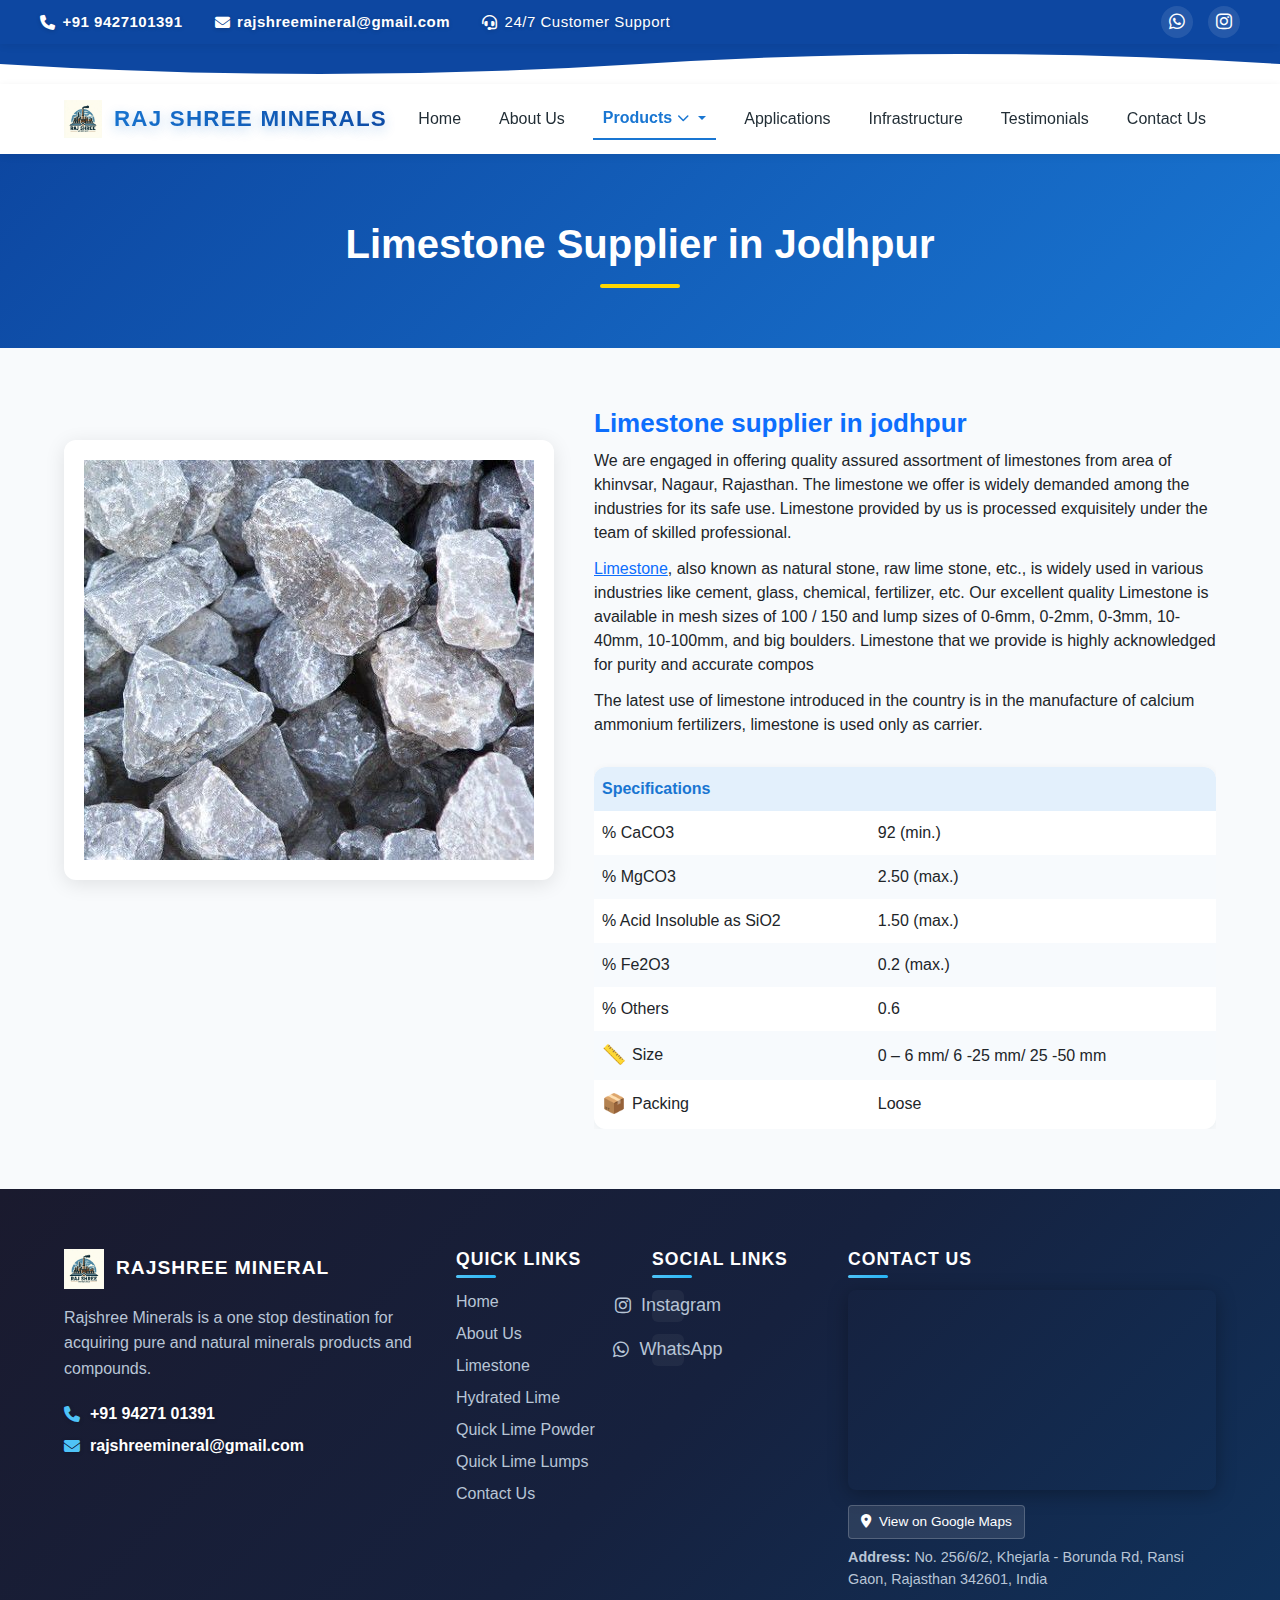
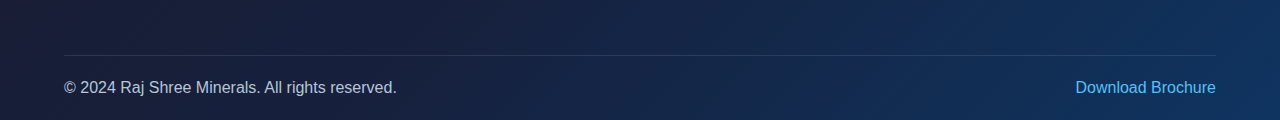
<file: Raj-Shree-Minerals-Website/limestone.html>
<!DOCTYPE html>
<html lang="en">
<head>
    <meta charset="UTF-8">
    <meta name="viewport" content="width=device-width, initial-scale=1.0">
    <title>Limestone - Raj Shree Minerals</title>
    <link rel="stylesheet" href="https://cdn.jsdelivr.net/npm/bootstrap@5.3.0/dist/css/bootstrap.min.css">
    <link rel="preconnect" href="https://fonts.googleapis.com">
    <link rel="preconnect" href="https://fonts.gstatic.com" crossorigin>
    <link href="https://fonts.googleapis.com/css2?family=Poppins:wght@400;600;700&display=swap" rel="stylesheet">
    <link href="https://cdnjs.cloudflare.com/ajax/libs/font-awesome/6.5.0/css/all.min.css" rel="stylesheet">
    <link rel="stylesheet" href="css/rajshree-topbar.css">
    <link rel="stylesheet" href="css/style.css">
    <style>
        body {
            margin: 0;
            font-family: 'Segoe UI', Arial, sans-serif;
            background: #f8fafc;
            padding-top: 0;
        }

        .container {
            max-width: 1200px;
            margin: 0 auto;
            padding: 0 24px;
        }

        /* Top Contact Bar */
        .top-contact-bar {
            background: #0d47a1;
            color: #fff;
            font-size: 15px;
            font-weight: 500;
            letter-spacing: 0.5px;
            box-shadow: 0 2px 8px rgba(0,0,0,0.07);
            position: relative;
            z-index: 10;
        }
        .contact-bar-content {
            display: flex;
            justify-content: space-between;
            align-items: center;
            padding: 6px 0;
        }

        .contact-info {
            display: flex;
            align-items: center;
            gap: 32px;
        }

        .social-media {
            display: flex;
            align-items: center;
            gap: 15px;
        }

        .social-link {
            color: #fff;
            font-size: 18px;
            text-decoration: none;
            transition: all 0.3s ease;
            display: flex;
            align-items: center;
            justify-content: center;
            width: 32px;
            height: 32px;
            border-radius: 50%;
            background: rgba(255, 255, 255, 0.1);
        }

        .social-link:hover {
            color: #fff;
            background: rgba(255, 255, 255, 0.2);
            transform: translateY(-2px);
            box-shadow: 0 4px 12px rgba(0, 0, 0, 0.2);
        }

        .social-link i {
            transition: transform 0.3s ease;
        }

        .social-link:hover i {
            transform: scale(1.1);
        }
        .contact-item {
            display: flex;
            align-items: center;
            gap: 7px;
            text-shadow: 0 1px 4px rgba(0,0,0,0.18);
        }
        .contact-item a {
            color: #fff;
            text-decoration: none;
            font-weight: 600;
            transition: color 0.2s;
        }
        .contact-item a:hover {
            color: #ffd600;
            text-decoration: underline;
        }
        .contact-item i {
            font-size: 15px;
            color: #fff;
        }

        /* Wave SVG */
        .wave-wrapper {
            background: #0d47a1;
            position: relative;
            z-index: 9;
            height: 40px;
            overflow: hidden;
        }
        .wave-svg {
            display: block;
            width: 100%;
            height: 100%;
        }

        /* Main Header (Logo + Nav) */
        .main-header {
            background: #fff;
            box-shadow: 0 2px 8px rgba(0,0,0,0.07);
            position: sticky;
            top: 0;
            z-index: 20;
        }
        .header-flex {
            display: flex;
            align-items: center;
            justify-content: space-between;
            min-height: 70px;
        }
        .logo-title {
            display: flex;
            align-items: center;
            gap: 12px;
        }
        .header-logo {
            height: 38px;
            width: auto;
            display: block;
        }
        .header-title {
            font-size: 1.4rem;
            font-weight: 800;
            background: linear-gradient(135deg, #1976d2 0%, #0d47a1 50%, #1565c0 100%);
            background-size: 200% 200%;
            -webkit-background-clip: text;
            -webkit-text-fill-color: transparent;
            background-clip: text;
            text-shadow: 0 4px 12px rgba(25,118,210,0.3);
            letter-spacing: 1.2px;
            font-family: 'Segoe UI', 'Arial', sans-serif;
            animation: gradientShift 3s ease-in-out infinite, textGlow 2s ease-in-out infinite alternate;
            position: relative;
            text-transform: uppercase;
        }

        .header-title::before {
            content: '';
            position: absolute;
            top: -2px;
            left: -2px;
            right: -2px;
            bottom: -2px;
            background: linear-gradient(45deg, #1976d2, #0d47a1, #1565c0, #1976d2);
            background-size: 400% 400%;
            z-index: -1;
            border-radius: 8px;
            opacity: 0;
            animation: borderGlow 3s ease-in-out infinite;
        }

        @keyframes gradientShift {
            0%, 100% { background-position: 0% 50%; }
            50% { background-position: 100% 50%; }
        }

        @keyframes textGlow {
            0% { 
                text-shadow: 0 4px 12px rgba(25,118,210,0.3);
                transform: scale(1);
            }
            100% { 
                text-shadow: 0 6px 20px rgba(25,118,210,0.6), 0 0 30px rgba(25,118,210,0.4);
                transform: scale(1.02);
            }
        }

        @keyframes borderGlow {
            0%, 100% { 
                opacity: 0;
                background-position: 0% 50%;
            }
            50% { 
                opacity: 0.1;
                background-position: 100% 50%;
            }
        }

        /* Navigation */
        .main-nav {
            display: flex;
            align-items: center;
            position: relative;
        }
        .nav-list {
            display: flex;
            align-items: center;
            gap: 18px;
            list-style: none;
            margin: 0;
            padding: 0;
        }
        .nav-list li {
            display: block;
        }
        .nav-list a {
            color: #222e36;
            text-decoration: none;
            font-weight: 500;
            font-size: 1rem;
            padding: 8px 10px;
            border-bottom: 2px solid transparent;
            transition: color 0.2s, border-bottom 0.2s;
        }
        .nav-list a:hover {
            color: #1976d2;
            border-bottom: 2px solid #1976d2;
        }
        .nav-list a.active {
            color: #1976d2;
            font-weight: 700;
            border-bottom: 2px solid #1976d2;
        }

        /* Dropdown Styles */
        .nav-list .dropdown {
            position: relative;
        }

        .nav-list .dropdown-toggle {
            display: flex;
            align-items: center;
            gap: 5px;
        }

        .nav-list .dropdown-toggle i {
            font-size: 12px;
            transition: transform 0.3s ease;
        }

        .nav-list .dropdown:hover .dropdown-toggle i {
            transform: rotate(180deg);
        }

        .nav-list .dropdown-menu {
            position: absolute;
            top: 100%;
            left: 0;
            background: #fff;
            box-shadow: 0 4px 20px rgba(0,0,0,0.15);
            border-radius: 8px;
            min-width: 200px;
            opacity: 0;
            visibility: hidden;
            transform: translateY(-10px);
            transition: all 0.3s ease;
            z-index: 1000;
            padding: 8px 0;
            margin-top: 5px;
        }

        .nav-list .dropdown:hover .dropdown-menu {
            opacity: 1;
            visibility: visible;
            transform: translateY(0);
        }

        /* Ensure dropdown works even when parent has active class */
        .nav-list .dropdown.active:hover .dropdown-menu {
            opacity: 1;
            visibility: visible;
            transform: translateY(0);
        }

        .nav-list .dropdown-menu li {
            margin: 0;
        }

        .nav-list .dropdown-menu a {
            color: #222e36;
            padding: 10px 20px;
            border-bottom: none;
            font-size: 0.95rem;
            display: block;
            transition: all 0.3s ease;
        }

        .nav-list .dropdown-menu a:hover {
            background: #f8f9fa;
            color: #1976d2;
            transform: translateX(5px);
        }

        /* Nav Toggle (Mobile) */
        .nav-toggle {
            display: none;
            background: none;
            border: none;
            font-size: 1.5rem;
            color: #1976d2;
            margin-left: 16px;
            cursor: pointer;
        }

        /* Responsive Styles */
        @media (max-width: 900px) {
            .contact-bar-content {
                gap: 18px;
                font-size: 14px;
            }
            .header-title {
                font-size: 1.2rem;
                letter-spacing: 1px;
            }
        }
        @media (max-width: 700px) {
            .header-flex {
                flex-direction: column;
                align-items: flex-start;
                gap: 10px;
                min-height: unset;
                padding: 10px 0;
            }
            .main-nav {
                width: 100%;
                justify-content: flex-end;
            }
            .logo-title {
                margin-bottom: 4px;
            }
        }
        @media (max-width: 600px) {
            .container {
                padding: 0 8px;
            }
            .contact-bar-content {
                flex-direction: column;
                align-items: flex-start;
                gap: 8px;
                font-size: 13px;
            }
            .contact-info {
                flex-direction: column;
                align-items: flex-start;
                gap: 6px;
            }
            .social-media {
                align-self: flex-end;
                gap: 10px;
            }
            .social-link {
                width: 28px;
                height: 28px;
                font-size: 16px;
            }
            .main-header {
                min-height: unset;
            }
            .header-flex {
                flex-direction: column;
                align-items: flex-start;
                gap: 8px;
                padding: 8px 0;
            }
            .logo-title {
                gap: 8px;
            }
            .header-title {
                font-size: 1rem;
                letter-spacing: 0.8px;
                animation: gradientShift 3s ease-in-out infinite, textGlow 2s ease-in-out infinite alternate;
            }
            .nav-toggle {
                display: block;
            }
            .nav-list {
                display: none;
                flex-direction: column;
                background: #fff;
                position: absolute;
                top: 100%;
                right: 0;
                min-width: 160px;
                box-shadow: 0 4px 16px rgba(0,0,0,0.08);
                border-radius: 0 0 8px 8px;
                z-index: 100;
            }
            .main-nav.open .nav-list {
                display: flex;
            }
            .nav-list a {
                padding: 12px 18px;
                font-size: 1rem;
                border-bottom: 1px solid #f0f0f0;
            }
            
            /* Mobile Dropdown Styles */
            .nav-list .dropdown-menu {
                position: static;
                opacity: 1;
                visibility: visible;
                transform: none;
                box-shadow: none;
                background: #f8f9fa;
                margin: 0;
                padding: 0;
                border-radius: 0;
            }
            
            .nav-list .dropdown-menu a {
                padding-left: 30px;
                color: #666;
            }
            
            .nav-list .dropdown-toggle i {
                transform: rotate(0deg);
            }
        }

        /* Enhanced Mobile Responsive Styles */
        @media (max-width: 768px) {
            .hero-heading {
                font-size: 2rem !important;
            }
            .main-flex {
                flex-direction: column !important;
                gap: 20px !important;
            }
            .img-col, .content-col {
                width: 100% !important;
            }
            .content-col h2 {
                font-size: 1.5rem !important;
            }
            .content-col p {
                font-size: 0.9rem !important;
            }
            .spec-table {
                font-size: 0.85rem !important;
            }
            .spec-table th, .spec-table td {
                padding: 8px 6px !important;
            }
        }

        @media (max-width: 576px) {
            .hero {
                padding: 40px 0 !important;
            }
            .hero-heading {
                font-size: 1.5rem !important;
            }
            .content-col h2 {
                font-size: 1.3rem !important;
            }
            .content-col p {
                font-size: 0.85rem !important;
            }
            .spec-table {
                font-size: 0.8rem !important;
            }
            .spec-table th, .spec-table td {
                padding: 6px 4px !important;
            }
            .container {
                padding: 0 10px !important;
            }
        }

        /* Product Page Specific Styles */
        .hero {
            background: linear-gradient(135deg, #0d47a1 0%, #1976d2 100%);
            color: white;
            padding: 60px 0;
            text-align: center;
        }
        .hero-heading {
            font-size: 2.5rem;
            font-weight: 700;
            margin-bottom: 10px;
        }
        .hero-bar {
            width: 80px;
            height: 4px;
            background: #ffd600;
            margin: 0 auto;
            border-radius: 2px;
        }
        .main-flex {
            display: flex;
            gap: 40px;
            max-width: 1200px;
            margin: 0 auto;
            padding: 60px 24px;
        }
        .img-col {
            flex: 0 0 300px;
            display: flex;
            flex-direction: column;
            align-items: center;
            gap: 20px;
        }
        .img-box {
            background: white;
            border-radius: 12px;
            padding: 20px;
            box-shadow: 0 4px 20px rgba(0,0,0,0.1);
            min-width: 260px;
        }
        .content-col {
            flex: 1;
            min-width: 260px;
        }
        .content-col h2 {
            color: #0d6efd;
            font-size: 26px;
            font-weight: 700;
            margin-bottom: 10px;
        }
        .content-col p {
            margin-bottom: 12px;
        }
        .spec-table {
            width: 100%;
            border-collapse: separate;
            border-spacing: 0;
            margin-top: 18px;
            border-radius: 12px;
            overflow: hidden;
            box-shadow: 0 2px 8px rgba(34,46,54,0.06);
        }
        .spec-table th {
            background: #e3f0fc;
            color: #1976d2;
            font-weight: 600;
            padding: 10px 8px;
            font-size: 1rem;
        }
        .spec-table td {
            padding: 10px 8px;
            font-size: 1rem;
        }
        .spec-table tr:nth-child(even) {
            background: #f7fafd;
        }
        .spec-table tr:nth-child(odd) {
            background: #fff;
        }
        .icon {
            font-size: 1.2em;
            margin-right: 6px;
            vertical-align: middle;
        }
        @media (max-width: 900px) {
            .main-flex { flex-direction: column; gap: 24px; padding: 24px 8px; }
            .img-col, .content-col { min-width: 0; }
        }
        @media (max-width: 600px) {
            .hero-heading { font-size: 1.3rem; }
            .main-flex { margin: -40px 0 0 0; padding: 16px 2vw; }
            .img-box { min-width: 120px; min-height: 120px; padding: 8px; }
            .img-box img { width: 120px; }
            .content-col h2 { font-size: 20px; }
        }
        @keyframes fadeInUp {
            from { opacity: 0; transform: translateY(30px); }
            to { opacity: 1; transform: translateY(0); }
        }

        /* Footer Styles */
        .footer-dark {
            background: linear-gradient(135deg, #1a1a2e 0%, #16213e 50%, #0f3460 100%);
            color: #fff;
            padding: 60px 0 20px;
            position: relative;
            overflow: hidden;
        }
        .footer-dark::before {
            content: none;
        }
        .footer-dark::after {
            content: '';
            position: absolute;
            top: 0;
            left: 0;
            width: 100%;
            height: 100%;
            background: url('https://upload.wikimedia.org/wikipedia/commons/9/99/BlankMap-World.png') center center/contain no-repeat;
            opacity: 0.13;
            pointer-events: none;
            z-index: 0;
        }
        .footer-dark > .container, .footer-bottom {
            position: relative;
            z-index: 1;
        }

        .footer-company-info {
            position: relative;
            z-index: 1;
        }

        .footer-logo {
            display: flex;
            align-items: center;
            gap: 12px;
        }

        .footer-logo-img {
            height: 40px;
            width: auto;
        }

        .footer-company-name {
            font-size: 1.2rem;
            font-weight: 700;
            color: #fff;
            letter-spacing: 1px;
        }

        .footer-description {
            color: #b8c5d6;
            line-height: 1.6;
            margin-bottom: 20px;
        }

        .footer-contact .contact-item {
            display: flex;
            align-items: center;
            gap: 10px;
            margin-bottom: 8px;
        }

        .footer-contact .contact-item i {
            color: #4fc3f7;
            font-size: 16px;
        }

        .footer-contact .contact-item a {
            color: #fff;
            text-decoration: none;
            transition: color 0.3s ease;
        }

        .footer-contact .contact-item a:hover {
            color: #4fc3f7;
        }

        .footer-heading {
            color: #fff;
            font-weight: 700;
            font-size: 1.1rem;
            margin-bottom: 20px;
            letter-spacing: 1px;
            position: relative;
        }

        .footer-heading::after {
            content: '';
            position: absolute;
            bottom: -8px;
            left: 0;
            width: 40px;
            height: 3px;
            background: linear-gradient(90deg, #4fc3f7, #29b6f6);
            border-radius: 2px;
        }

        .footer-links {
            list-style: none;
            padding: 0;
            margin: 0;
        }

        .footer-links li {
            margin-bottom: 8px;
        }

        .footer-links a {
            color: #b8c5d6;
            text-decoration: none;
            transition: all 0.3s ease;
            display: inline-block;
        }

        .footer-links a:hover {
            color: #4fc3f7;
            transform: translateX(5px);
        }

        .footer-social {
            display: flex;
            flex-direction: column;
            gap: 12px;
        }

        .footer-social .social-link {
            display: flex;
            align-items: center;
            gap: 10px;
            color: #b8c5d6;
            text-decoration: none;
            transition: all 0.3s ease;
            padding: 8px 12px;
            border-radius: 6px;
            background: rgba(255, 255, 255, 0.05);
        }

        .footer-social .social-link:hover {
            color: #fff;
            background: rgba(79, 195, 247, 0.2);
            transform: translateX(5px);
        }

        .footer-social .social-link i {
            font-size: 18px;
            width: 20px;
            text-align: center;
        }

        .footer-map {
            position: relative;
            z-index: 1;
        }

        .footer-map iframe {
            box-shadow: 0 4px 20px rgba(0, 0, 0, 0.3);
        }

        .map-info p {
            color: #b8c5d6;
            font-size: 0.9rem;
            margin: 0;
        }

        .map-link .btn {
            background: rgba(255, 255, 255, 0.1);
            border: 1px solid rgba(255, 255, 255, 0.2);
            color: #fff;
            transition: all 0.3s ease;
            font-size: 0.85rem;
            padding: 6px 12px;
        }

        .map-link .btn:hover {
            background: rgba(79, 195, 247, 0.2);
            border-color: #4fc3f7;
            color: #4fc3f7;
            transform: translateY(-1px);
        }

        .footer-bottom {
            border-top: 1px solid rgba(255, 255, 255, 0.1);
            padding-top: 20px;
            margin-top: 40px;
            position: relative;
            z-index: 1;
        }

        .footer-bottom p {
            color: #b8c5d6;
            margin: 0;
        }

        .footer-bottom .footer-link {
            color: #4fc3f7;
            text-decoration: none;
            transition: color 0.3s ease;
        }

        .footer-bottom .footer-link:hover {
            color: #29b6f6;
        }

        /* Responsive Footer */
        @media (max-width: 768px) {
            .footer-dark {
                padding: 40px 0 20px;
            }
            
            .footer-company-name {
                font-size: 1rem;
            }
            
            .footer-heading {
                font-size: 1rem;
                margin-top: 20px;
            }
            
            .footer-social {
                flex-direction: row;
                flex-wrap: wrap;
                gap: 8px;
            }
            
            .footer-social .social-link {
                padding: 6px 10px;
                font-size: 0.9rem;
            }
        }
    </style>
    <style>
    /* Ensure dropdown is always visible and not clipped */
    .main-header, .header-flex, .main-nav, .nav-list {
      overflow: visible !important;
    }
    .nav-list .dropdown.open .dropdown-menu,
    .nav-list .dropdown:hover .dropdown-menu {
      display: block !important;
      opacity: 1 !important;
      visibility: visible !important;
      transform: none !important;
      position: absolute !important;
      left: 0;
      top: 100%;
      min-width: 200px;
      z-index: 9999;
      background: #fff !important;
      box-shadow: 0 4px 20px rgba(0,0,0,0.15) !important;
      border-radius: 8px !important;
      margin-top: 5px !important;
      padding: 8px 0 !important;
    }
    .nav-list .dropdown.open .dropdown-toggle i,
    .nav-list .dropdown:hover .dropdown-toggle i {
      transform: rotate(180deg);
    }
    /* On mobile, force dropdown to be static and full width */
    @media (max-width: 900px) {
      .nav-list .dropdown.open .dropdown-menu {
        position: static !important;
        box-shadow: none !important;
        background: #f8f9fa !important;
        border-radius: 0 !important;
        margin: 0 !important;
        padding: 0 !important;
        min-width: 100%;
      }
      .nav-list .dropdown.open .dropdown-menu a {
        padding-left: 30px;
        color: #666;
      }
    }
    </style>
</head>
<body>
    <!-- Top Blue Contact Bar -->
    <div class="top-contact-bar">
        <div class="container contact-bar-content">
            <div class="contact-info">
                <div class="contact-item"><i class="fa fa-phone"></i> <a href="tel:+919427101391">+91 9427101391</a></div>
                <div class="contact-item"><i class="fa fa-envelope"></i> <a href="mailto:rajshreemineral@gmail.com">rajshreemineral@gmail.com</a></div>
                <div class="contact-item"><i class="fa fa-headset"></i> 24/7 Customer Support</div>
            </div>
            <div class="social-media">
                <a href="https://wa.me/919427101391" target="_blank" class="social-link">
                    <i class="fab fa-whatsapp"></i>
                </a>
                <a href="https://www.instagram.com/rajshreemineral" target="_blank" class="social-link">
                    <i class="fab fa-instagram"></i>
                </a>
            </div>
        </div>
    </div>

    <!-- Wave SVG -->
    <div class="wave-wrapper">
        <svg class="wave-svg" viewBox="0 0 1440 80" fill="none" xmlns="http://www.w3.org/2000/svg" preserveAspectRatio="none">
            <path d="M0,40 Q360,80 720,40 T1440,40 V80 H0Z" fill="#fff"/>
        </svg>
    </div>

    <!-- Header with Logo and Navigation -->
    <header class="main-header">
        <div class="container header-flex">
            <div class="logo-title">
                <img src="images/logo.png" alt="Raj Shree Minerals Logo" class="header-logo">
                <span class="header-title">Raj Shree Minerals</span>
            </div>
            <nav class="main-nav" id="mainNav">
                <button class="nav-toggle" id="navToggle" aria-label="Toggle navigation"><i class="fa fa-bars"></i></button>
                <ul class="nav-list">
                    <li><a href="index.html">Home</a></li>
                    <li><a href="about.html">About Us</a></li>
                    <li class="dropdown">
                        <a href="#" class="dropdown-toggle active">Products <i class="fa fa-chevron-down"></i></a>
                        <ul class="dropdown-menu">
                            <li><a href="limestone.html" class="active">Limestone</a></li>
                            <li><a href="hydrated-lime-powder.html">Hydrated Lime</a></li>
                            <li><a href="quick-lime-powder.html">Quick Lime Powder</a></li>
                                                    <li><a href="quick-lime-lump.html">Quick Lime Lumps</a></li>
                    </ul>
                </li>
                <li><a href="applications.html">Applications</a></li>
                <li><a href="infrastructure.html">Infrastructure</a></li>
                    <li><a href="index.html#testimonials">Testimonials</a></li>
                    <li><a href="contact.html">Contact Us</a></li>
                </ul>
            </nav>
        </div>
    </header>

    <!-- Product Content -->
    <div class="hero">
        <div>
            <div class="hero-heading">Limestone Supplier in Jodhpur</div>
            <div class="hero-bar"></div>
        </div>
    </div>
    <div class="main-flex">
        <div class="img-col" style="align-items: flex-start; padding-top: 32px;">
            <div class="img-box">
                <img src="images/limestone.jpg" alt="Limestone">
            </div>
        </div>
        <div class="content-col">
            <h2>Limestone supplier in jodhpur</h2>
            <p>We are engaged in offering quality assured assortment of limestones from area of khinvsar, Nagaur, Rajasthan. The limestone we offer is widely demanded among the industries for its safe use. Limestone provided by us is processed exquisitely under the team of skilled professional.</p>
            <p><a href="#" style="color:#0d6efd; text-decoration:underline;">Limestone</a>, also known as natural stone, raw lime stone, etc., is widely used in various industries like cement, glass, chemical, fertilizer, etc. Our excellent quality Limestone is available in mesh sizes of 100 / 150 and lump sizes of 0-6mm, 0-2mm, 0-3mm, 10-40mm, 10-100mm, and big boulders. Limestone that we provide is highly acknowledged for purity and accurate compos</p>
            <p>The latest use of limestone introduced in the country is in the manufacture of calcium ammonium fertilizers, limestone is used only as carrier.</p>
            <div style="overflow-x:auto;">
                <table class="spec-table">
                    <thead>
                        <tr>
                            <th>Specifications</th>
                            <th></th>
                        </tr>
                    </thead>
                    <tbody>
                        <tr><td>% CaCO3</td><td>92 (min.)</td></tr>
                        <tr><td>% MgCO3</td><td>2.50 (max.)</td></tr>
                        <tr><td>% Acid Insoluble as SiO2</td><td>1.50 (max.)</td></tr>
                        <tr><td>% Fe2O3</td><td>0.2 (max.)</td></tr>
                        <tr><td>% Others</td><td>0.6</td></tr>
                        <tr><td><span class="icon">📏</span>Size</td><td>0 – 6 mm/ 6 -25 mm/ 25 -50 mm</td></tr>
                        <tr><td><span class="icon">📦</span>Packing</td><td>Loose</td></tr>
                    </tbody>
                </table>
            </div>
        </div>
    </div>

    <!-- Footer -->
    <footer class="footer-dark">
        <div class="container">
            <div class="row">
                <!-- Company Info -->
                <div class="col-lg-4 col-md-6 mb-4">
                    <div class="footer-company-info">
                        <div class="footer-logo mb-3">
                            <img src="images/logo.png" alt="Raj Shree Mineral" class="footer-logo-img">
                            <span class="footer-company-name">RAJSHREE MINERAL</span>
                        </div>
                        <p class="footer-description">
                            Rajshree Minerals is a one stop destination for acquiring pure and natural minerals products and compounds.
                        </p>
                        <div class="footer-contact">
                            <div class="contact-item">
                                <i class="fa fa-phone"></i>
                                <a href="tel:+919427101391">+91 94271 01391</a>
                            </div>
                            <div class="contact-item">
                                <i class="fa fa-envelope"></i>
                                <a href="mailto:rajshreemineral@gmail.com">rajshreemineral@gmail.com</a>
                            </div>
                        </div>
                    </div>
                </div>

                <!-- Quick Links -->
                <div class="col-lg-2 col-md-6 mb-4">
                    <h5 class="footer-heading">QUICK LINKS</h5>
                    <ul class="footer-links">
                        <li><a href="index.html">Home</a></li>
                        <li><a href="about.html">About Us</a></li>
                        <li><a href="limestone.html">Limestone</a></li>
                        <li><a href="hydrated-lime-powder.html">Hydrated Lime</a></li>
                        <li><a href="quick-lime-powder.html">Quick Lime Powder</a></li>
                        <li><a href="quick-lime-lump.html">Quick Lime Lumps</a></li>
                        <li><a href="contact.html">Contact Us</a></li>
                    </ul>
                </div>

                <!-- Social Links -->
                <div class="col-lg-2 col-md-6 mb-4">
                    <h5 class="footer-heading">SOCIAL LINKS</h5>
                    <div class="footer-social">

                        <a href="https://www.instagram.com/rajshreemineral" target="_blank" class="social-link">
                            <i class="fab fa-instagram"></i>
                            <span>Instagram</span>
                        </a>
                        <a href="https://wa.me/919427101391" target="_blank" class="social-link">
                            <i class="fab fa-whatsapp"></i>
                            <span>WhatsApp</span>
                        </a>
                    </div>
                </div>

                <!-- Contact Us with Map -->
                <div class="col-lg-4 col-md-6 mb-4">
                    <h5 class="footer-heading">CONTACT US</h5>
                    <div class="footer-map">
                        <iframe 
                            src="https://www.google.com/maps/embed?pb=!1m18!1m12!1m3!1d3568.1234567890123!2d73.12345678901234!3d26.12345678901234!2m3!1f0!2f0!3f0!3m2!1i1024!2i768!4f13.1!3m3!1m2!1s0x396c8b8b8b8b8b8b%3A0x8b8b8b8b8b8b8b8b!2sRaj+Shree+Minerals!5e0!3m2!1sen!2sin!4v1234567890123"
                            width="100%" 
                            height="200" 
                            style="border:0; border-radius: 8px;" 
                            allowfullscreen="" 
                            loading="lazy" 
                            referrerpolicy="no-referrer-when-downgrade">
                        </iframe>
                        <div class="map-link mt-2">
                            <a href="https://maps.app.goo.gl/WKyGekqsNqrUZCFj9?g_st=ipc" target="_blank" class="btn btn-sm btn-outline-light">
                                <i class="fa fa-map-marker-alt me-2"></i>View on Google Maps
                            </a>
                        </div>
                        <div class="map-info mt-2">
                            <p><strong>Address:</strong> No. 256/6/2, Khejarla - Borunda Rd, Ransi Gaon, Rajasthan 342601, India</p>
                        </div>
                    </div>
                </div>
            </div>

            <!-- Bottom Footer -->
            <div class="footer-bottom">
                <div class="row align-items-center">
                    <div class="col-md-6">
                        <p class="mb-0">&copy; 2024 Raj Shree Minerals. All rights reserved.</p>
                    </div>
                    <div class="col-md-6 text-md-end">
                        <a href="rajshree-minerals-brochure.html" class="footer-link" target="_blank">Download Brochure</a>
                    </div>
                </div>
            </div>
        </div>
    </footer>

    <script src="https://cdn.jsdelivr.net/npm/bootstrap@5.3.0/dist/js/bootstrap.bundle.min.js"></script>
    <script>
      // Responsive nav toggle
      const navToggle = document.getElementById('navToggle');
      const mainNav = document.getElementById('mainNav');
      navToggle.addEventListener('click', () => {
        mainNav.classList.toggle('open');
      });

      // Dropdown toggle for mobile
      document.querySelectorAll('.dropdown-toggle').forEach(function(toggle) {
        toggle.addEventListener('click', function(e) {
          // Only toggle on mobile
          if (window.innerWidth <= 900) {
            e.preventDefault();
            const parent = this.parentElement;
            parent.classList.toggle('open');
          }
        });
      });
    </script>
</body>
</html>
</file>
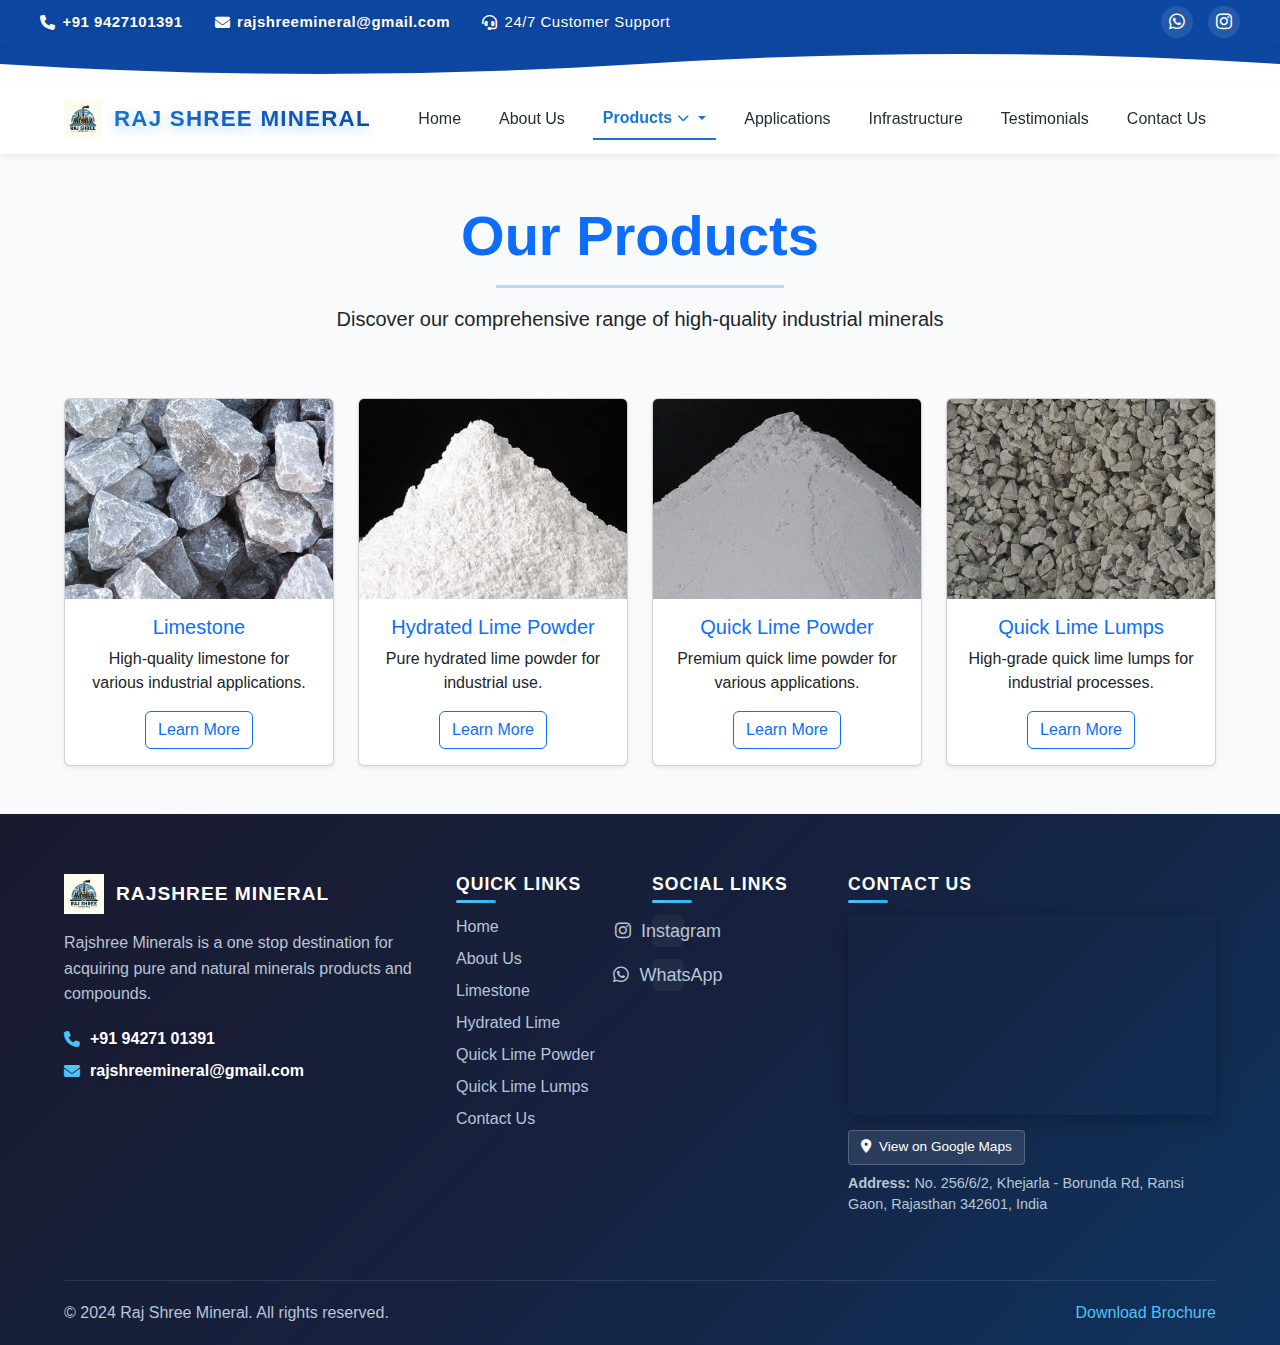
<file: Raj-Shree-Minerals-Website/products.html>
<!DOCTYPE html>
<html lang="en">
<head>
    <meta charset="UTF-8">
    <meta name="viewport" content="width=device-width, initial-scale=1.0">
    <title>Products - Raj Shree Mineral</title>
    <link rel="stylesheet" href="https://cdn.jsdelivr.net/npm/bootstrap@5.3.0/dist/css/bootstrap.min.css">
    <link rel="preconnect" href="https://fonts.googleapis.com">
    <link rel="preconnect" href="https://fonts.gstatic.com" crossorigin>
    <link href="https://fonts.googleapis.com/css2?family=Poppins:wght@400;600;700&display=swap" rel="stylesheet">
    <link href="https://cdnjs.cloudflare.com/ajax/libs/font-awesome/6.5.0/css/all.min.css" rel="stylesheet">
    <link rel="stylesheet" href="css/rajshree-topbar.css">
    <link rel="stylesheet" href="css/style.css">
    <style>
        body {
            margin: 0;
            font-family: 'Segoe UI', Arial, sans-serif;
            background: #f8fafc;
            padding-top: 0;
        }

        .container {
            max-width: 1200px;
            margin: 0 auto;
            padding: 0 24px;
        }

        /* Top Contact Bar */
        .top-contact-bar {
            background: #0d47a1;
            color: #fff;
            font-size: 15px;
            font-weight: 500;
            letter-spacing: 0.5px;
            box-shadow: 0 2px 8px rgba(0,0,0,0.07);
            position: relative;
            z-index: 10;
        }
        .contact-bar-content {
            display: flex;
            justify-content: space-between;
            align-items: center;
            padding: 6px 0;
        }

        .contact-info {
            display: flex;
            align-items: center;
            gap: 32px;
        }

        .social-media {
            display: flex;
            align-items: center;
            gap: 15px;
        }

        .social-link {
            color: #fff;
            font-size: 18px;
            text-decoration: none;
            transition: all 0.3s ease;
            display: flex;
            align-items: center;
            justify-content: center;
            width: 32px;
            height: 32px;
            border-radius: 50%;
            background: rgba(255, 255, 255, 0.1);
        }

        .social-link:hover {
            color: #fff;
            background: rgba(255, 255, 255, 0.2);
            transform: translateY(-2px);
            box-shadow: 0 4px 12px rgba(0, 0, 0, 0.2);
        }

        .social-link i {
            transition: transform 0.3s ease;
        }

        .social-link:hover i {
            transform: scale(1.1);
        }
        .contact-item {
            display: flex;
            align-items: center;
            gap: 7px;
            text-shadow: 0 1px 4px rgba(0,0,0,0.18);
        }
        .contact-item a {
            color: #fff;
            text-decoration: none;
            font-weight: 600;
            transition: color 0.2s;
        }
        .contact-item a:hover {
            color: #ffd600;
            text-decoration: underline;
        }
        .contact-item i {
            font-size: 15px;
            color: #fff;
        }

        /* Wave SVG */
        .wave-wrapper {
            background: #0d47a1;
            position: relative;
            z-index: 9;
            height: 40px;
            overflow: hidden;
        }
        .wave-svg {
            display: block;
            width: 100%;
            height: 100%;
        }

        /* Main Header (Logo + Nav) */
        .main-header {
            background: #fff;
            box-shadow: 0 2px 8px rgba(0,0,0,0.07);
            position: sticky;
            top: 0;
            z-index: 20;
        }
        .header-flex {
            display: flex;
            align-items: center;
            justify-content: space-between;
            min-height: 70px;
        }
        .logo-title {
            display: flex;
            align-items: center;
            gap: 12px;
        }
        .header-logo {
            height: 38px;
            width: auto;
            display: block;
        }
        .header-title {
            font-size: 1.4rem;
            font-weight: 800;
            background: linear-gradient(135deg, #1976d2 0%, #0d47a1 50%, #1565c0 100%);
            background-size: 200% 200%;
            -webkit-background-clip: text;
            -webkit-text-fill-color: transparent;
            background-clip: text;
            text-shadow: 0 4px 12px rgba(25,118,210,0.3);
            letter-spacing: 1.2px;
            font-family: 'Segoe UI', 'Arial', sans-serif;
            animation: gradientShift 3s ease-in-out infinite, textGlow 2s ease-in-out infinite alternate;
            position: relative;
            text-transform: uppercase;
        }

        .header-title::before {
            content: '';
            position: absolute;
            top: -2px;
            left: -2px;
            right: -2px;
            bottom: -2px;
            background: linear-gradient(45deg, #1976d2, #0d47a1, #1565c0, #1976d2);
            background-size: 400% 400%;
            z-index: -1;
            border-radius: 8px;
            opacity: 0;
            animation: borderGlow 3s ease-in-out infinite;
        }

        @keyframes gradientShift {
            0%, 100% { background-position: 0% 50%; }
            50% { background-position: 100% 50%; }
        }

        @keyframes textGlow {
            0% { 
                text-shadow: 0 4px 12px rgba(25,118,210,0.3);
                transform: scale(1);
            }
            100% { 
                text-shadow: 0 6px 20px rgba(25,118,210,0.6), 0 0 30px rgba(25,118,210,0.4);
                transform: scale(1.02);
            }
        }

        @keyframes borderGlow {
            0%, 100% { 
                opacity: 0;
                background-position: 0% 50%;
            }
            50% { 
                opacity: 0.1;
                background-position: 100% 50%;
            }
        }

        /* Navigation */
        .main-nav {
            display: flex;
            align-items: center;
            position: relative;
        }
        .nav-list {
            display: flex;
            align-items: center;
            gap: 18px;
            list-style: none;
            margin: 0;
            padding: 0;
        }
        .nav-list li {
            display: block;
        }
        .nav-list a {
            color: #222e36;
            text-decoration: none;
            font-weight: 500;
            font-size: 1rem;
            padding: 8px 10px;
            border-bottom: 2px solid transparent;
            transition: color 0.2s, border-bottom 0.2s;
        }
        .nav-list a:hover {
            color: #1976d2;
            border-bottom: 2px solid #1976d2;
        }
        .nav-list a.active {
            color: #1976d2;
            font-weight: 700;
            border-bottom: 2px solid #1976d2;
        }

        /* Dropdown Styles */
        .nav-list .dropdown {
            position: relative;
        }

        .nav-list .dropdown-toggle {
            display: flex;
            align-items: center;
            gap: 5px;
        }

        .nav-list .dropdown-toggle i {
            font-size: 12px;
            transition: transform 0.3s ease;
        }

        .nav-list .dropdown:hover .dropdown-toggle i {
            transform: rotate(180deg);
        }

        .nav-list .dropdown-menu {
            position: absolute;
            top: 100%;
            left: 0;
            background: #fff;
            box-shadow: 0 4px 20px rgba(0,0,0,0.15);
            border-radius: 8px;
            min-width: 200px;
            opacity: 0;
            visibility: hidden;
            transform: translateY(-10px);
            transition: all 0.3s ease;
            z-index: 1000;
            padding: 8px 0;
            margin-top: 5px;
        }

        .nav-list .dropdown:hover .dropdown-menu {
            opacity: 1;
            visibility: visible;
            transform: translateY(0);
        }

        /* Ensure dropdown works even when parent has active class */
        .nav-list .dropdown.active:hover .dropdown-menu {
            opacity: 1;
            visibility: visible;
            transform: translateY(0);
        }

        .nav-list .dropdown-menu li {
            margin: 0;
        }

        .nav-list .dropdown-menu a {
            color: #222e36;
            padding: 10px 20px;
            border-bottom: none;
            font-size: 0.95rem;
            display: block;
            transition: all 0.3s ease;
        }

        .nav-list .dropdown-menu a:hover {
            background: #f8f9fa;
            color: #1976d2;
            transform: translateX(5px);
        }

        /* Nav Toggle (Mobile) */
        .nav-toggle {
            display: none;
            background: none;
            border: none;
            font-size: 1.5rem;
            color: #1976d2;
            margin-left: 16px;
            cursor: pointer;
        }

        /* Responsive Styles */
        @media (max-width: 900px) {
            .contact-bar-content {
                gap: 18px;
                font-size: 14px;
            }
            .header-title {
                font-size: 1.2rem;
                letter-spacing: 1px;
            }
        }
        @media (max-width: 700px) {
            .header-flex {
                flex-direction: column;
                align-items: flex-start;
                gap: 10px;
                min-height: unset;
                padding: 10px 0;
            }
            .main-nav {
                width: 100%;
                justify-content: flex-end;
            }
            .logo-title {
                margin-bottom: 4px;
            }
        }
        @media (max-width: 600px) {
            .container {
                padding: 0 8px;
            }
            .contact-bar-content {
                flex-direction: column;
                align-items: flex-start;
                gap: 8px;
                font-size: 13px;
            }
            .contact-info {
                flex-direction: column;
                align-items: flex-start;
                gap: 6px;
            }
            .social-media {
                align-self: flex-end;
                gap: 10px;
            }
            .social-link {
                width: 28px;
                height: 28px;
                font-size: 16px;
            }
            .main-header {
                min-height: unset;
            }
            .header-flex {
                flex-direction: column;
                align-items: flex-start;
                gap: 8px;
                padding: 8px 0;
            }
            .logo-title {
                gap: 8px;
            }
            .header-title {
                font-size: 1rem;
                letter-spacing: 0.8px;
                animation: gradientShift 3s ease-in-out infinite, textGlow 2s ease-in-out infinite alternate;
            }
            .nav-toggle {
                display: block;
            }
            .nav-list {
                display: none;
                flex-direction: column;
                background: #fff;
                position: absolute;
                top: 100%;
                right: 0;
                min-width: 160px;
                box-shadow: 0 4px 16px rgba(0,0,0,0.08);
                border-radius: 0 0 8px 8px;
                z-index: 100;
            }
            .main-nav.open .nav-list {
                display: flex;
            }
            .nav-list a {
                padding: 12px 18px;
                font-size: 1rem;
                border-bottom: 1px solid #f0f0f0;
            }
            
            /* Mobile Dropdown Styles */
            .nav-list .dropdown-menu {
                position: static;
                opacity: 1;
                visibility: visible;
                transform: none;
                box-shadow: none;
                background: #f8f9fa;
                margin: 0;
                padding: 0;
                border-radius: 0;
            }
            
            .nav-list .dropdown-menu a {
                padding-left: 30px;
                color: #666;
            }
            
            .nav-list .dropdown-toggle i {
                transform: rotate(0deg);
            }
        }

        /* Enhanced Mobile Responsive Styles */
        @media (max-width: 768px) {
            .page-header h1 {
                font-size: 2rem !important;
            }
            .page-header p {
                font-size: 1rem !important;
            }
            .product-card {
                margin-bottom: 20px !important;
            }
            .product-card .card-title {
                font-size: 1.2rem !important;
            }
            .product-card .card-text {
                font-size: 0.9rem !important;
            }
            .product-card .btn {
                font-size: 0.9rem !important;
                padding: 8px 16px !important;
            }
        }

        @media (max-width: 576px) {
            .page-header {
                padding: 40px 0 !important;
            }
            .page-header h1 {
                font-size: 1.5rem !important;
            }
            .page-header p {
                font-size: 0.9rem !important;
            }
            .product-card {
                margin-bottom: 15px !important;
            }
            .product-card .card-title {
                font-size: 1.1rem !important;
            }
            .product-card .card-text {
                font-size: 0.85rem !important;
            }
            .product-card .btn {
                font-size: 0.8rem !important;
                padding: 6px 12px !important;
            }
            .container {
                padding: 0 10px !important;
            }
        }

        /* Footer Styles */
        .footer-dark {
            background: linear-gradient(135deg, #1a1a2e 0%, #16213e 50%, #0f3460 100%);
            color: #fff;
            padding: 60px 0 20px;
            position: relative;
            overflow: hidden;
        }
        .footer-dark::before {
            content: none;
        }
        .footer-dark::after {
            content: '';
            position: absolute;
            top: 0;
            left: 0;
            width: 100%;
            height: 100%;
            background: url('https://upload.wikimedia.org/wikipedia/commons/9/99/BlankMap-World.png') center center/contain no-repeat;
            opacity: 0.13;
            pointer-events: none;
            z-index: 0;
        }
        .footer-dark > .container, .footer-bottom {
            position: relative;
            z-index: 1;
        }

        .footer-company-info {
            position: relative;
            z-index: 1;
        }

        .footer-logo {
            display: flex;
            align-items: center;
            gap: 12px;
        }

        .footer-logo-img {
            height: 40px;
            width: auto;
        }

        .footer-company-name {
            font-size: 1.2rem;
            font-weight: 700;
            color: #fff;
            letter-spacing: 1px;
        }

        .footer-description {
            color: #b8c5d6;
            line-height: 1.6;
            margin-bottom: 20px;
        }

        .footer-contact .contact-item {
            display: flex;
            align-items: center;
            gap: 10px;
            margin-bottom: 8px;
        }

        .footer-contact .contact-item i {
            color: #4fc3f7;
            font-size: 16px;
        }

        .footer-contact .contact-item a {
            color: #fff;
            text-decoration: none;
            transition: color 0.3s ease;
        }

        .footer-contact .contact-item a:hover {
            color: #4fc3f7;
        }

        .footer-heading {
            color: #fff;
            font-weight: 700;
            font-size: 1.1rem;
            margin-bottom: 20px;
            letter-spacing: 1px;
            position: relative;
        }

        .footer-heading::after {
            content: '';
            position: absolute;
            bottom: -8px;
            left: 0;
            width: 40px;
            height: 3px;
            background: linear-gradient(90deg, #4fc3f7, #29b6f6);
            border-radius: 2px;
        }

        .footer-links {
            list-style: none;
            padding: 0;
            margin: 0;
        }

        .footer-links li {
            margin-bottom: 8px;
        }

        .footer-links a {
            color: #b8c5d6;
            text-decoration: none;
            transition: all 0.3s ease;
            display: inline-block;
        }

        .footer-links a:hover {
            color: #4fc3f7;
            transform: translateX(5px);
        }

        .footer-social {
            display: flex;
            flex-direction: column;
            gap: 12px;
        }

        .footer-social .social-link {
            display: flex;
            align-items: center;
            gap: 10px;
            color: #b8c5d6;
            text-decoration: none;
            transition: all 0.3s ease;
            padding: 8px 12px;
            border-radius: 6px;
            background: rgba(255, 255, 255, 0.05);
        }

        .footer-social .social-link:hover {
            color: #fff;
            background: rgba(79, 195, 247, 0.2);
            transform: translateX(5px);
        }

        .footer-social .social-link i {
            font-size: 18px;
            width: 20px;
            text-align: center;
        }

        .footer-map {
            position: relative;
            z-index: 1;
        }

        .footer-map iframe {
            box-shadow: 0 4px 20px rgba(0, 0, 0, 0.3);
        }

        .map-info p {
            color: #b8c5d6;
            font-size: 0.9rem;
            margin: 0;
        }

        .map-link .btn {
            background: rgba(255, 255, 255, 0.1);
            border: 1px solid rgba(255, 255, 255, 0.2);
            color: #fff;
            transition: all 0.3s ease;
            font-size: 0.85rem;
            padding: 6px 12px;
        }

        .map-link .btn:hover {
            background: rgba(79, 195, 247, 0.2);
            border-color: #4fc3f7;
            color: #4fc3f7;
            transform: translateY(-1px);
        }

        .footer-bottom {
            border-top: 1px solid rgba(255, 255, 255, 0.1);
            padding-top: 20px;
            margin-top: 40px;
            position: relative;
            z-index: 1;
        }

        .footer-bottom p {
            color: #b8c5d6;
            margin: 0;
        }

        .footer-bottom .footer-link {
            color: #4fc3f7;
            text-decoration: none;
            transition: color 0.3s ease;
        }

        .footer-bottom .footer-link:hover {
            color: #29b6f6;
        }

        /* Responsive Footer */
        @media (max-width: 768px) {
            .footer-dark {
                padding: 40px 0 20px;
            }
            
            .footer-company-name {
                font-size: 1rem;
            }
            
            .footer-heading {
                font-size: 1rem;
                margin-top: 20px;
            }
            
            .footer-social {
                flex-direction: row;
                flex-wrap: wrap;
                gap: 8px;
            }
            
            .footer-social .social-link {
                padding: 6px 10px;
                font-size: 0.9rem;
            }
        }
    </style>
    <style>
    /* Ensure dropdown is always visible and not clipped */
    .main-header, .header-flex, .main-nav, .nav-list {
      overflow: visible !important;
    }
    .nav-list .dropdown.open .dropdown-menu,
    .nav-list .dropdown:hover .dropdown-menu {
      display: block !important;
      opacity: 1 !important;
      visibility: visible !important;
      transform: none !important;
      position: absolute !important;
      left: 0;
      top: 100%;
      min-width: 200px;
      z-index: 9999;
      background: #fff !important;
      box-shadow: 0 4px 20px rgba(0,0,0,0.15) !important;
      border-radius: 8px !important;
      margin-top: 5px !important;
      padding: 8px 0 !important;
    }
    .nav-list .dropdown.open .dropdown-toggle i,
    .nav-list .dropdown:hover .dropdown-toggle i {
      transform: rotate(180deg);
    }
    /* On mobile, force dropdown to be static and full width */
    @media (max-width: 900px) {
      .nav-list .dropdown.open .dropdown-menu {
        position: static !important;
        box-shadow: none !important;
        background: #f8f9fa !important;
        border-radius: 0 !important;
        margin: 0 !important;
        padding: 0 !important;
        min-width: 100%;
      }
      .nav-list .dropdown.open .dropdown-menu a {
        padding-left: 30px;
        color: #666;
      }
    }
    </style>
</head>
<body>
    <!-- Top Blue Contact Bar -->
    <div class="top-contact-bar">
        <div class="container contact-bar-content">
            <div class="contact-info">
                <div class="contact-item"><i class="fa fa-phone"></i> <a href="tel:+919427101391">+91 9427101391</a></div>
                <div class="contact-item"><i class="fa fa-envelope"></i> <a href="mailto:rajshreemineral@gmail.com">rajshreemineral@gmail.com</a></div>
                <div class="contact-item"><i class="fa fa-headset"></i> 24/7 Customer Support</div>
            </div>
            <div class="social-media">
                <a href="https://wa.me/919427101391" target="_blank" class="social-link">
                    <i class="fab fa-whatsapp"></i>
                </a>
                <a href="https://www.instagram.com/rajshreemineral" target="_blank" class="social-link">
                    <i class="fab fa-instagram"></i>
                </a>
            </div>
        </div>
    </div>

    <!-- Wave SVG -->
    <div class="wave-wrapper">
        <svg class="wave-svg" viewBox="0 0 1440 80" fill="none" xmlns="http://www.w3.org/2000/svg" preserveAspectRatio="none">
            <path d="M0,40 Q360,80 720,40 T1440,40 V80 H0Z" fill="#fff"/>
        </svg>
    </div>

    <!-- Header with Logo and Navigation -->
    <header class="main-header">
        <div class="container header-flex">
            <div class="logo-title">
                <img src="images/logo.png" alt="Raj Shree Mineral Logo" class="header-logo">
                <span class="header-title">RAJ SHREE MINERAL</span>
            </div>
            <nav class="main-nav" id="mainNav">
                <button class="nav-toggle" id="navToggle" aria-label="Toggle navigation"><i class="fa fa-bars"></i></button>
                <ul class="nav-list">
                    <li><a href="index.html">Home</a></li>
                    <li><a href="about.html">About Us</a></li>
                    <li class="dropdown">
                        <a href="#" class="dropdown-toggle active">Products <i class="fa fa-chevron-down"></i></a>
                        <ul class="dropdown-menu">
                            <li><a href="limestone.html">Limestone</a></li>
                            <li><a href="hydrated-lime-powder.html">Hydrated Lime</a></li>
                            <li><a href="quick-lime-powder.html">Quick Lime Powder</a></li>
                                                    <li><a href="quick-lime-lump.html">Quick Lime Lumps</a></li>
                    </ul>
                </li>
                <li><a href="applications.html">Applications</a></li>
                <li><a href="infrastructure.html">Infrastructure</a></li>
                    <li><a href="index.html#testimonials">Testimonials</a></li>
                    <li><a href="contact.html">Contact Us</a></li>
                </ul>
            </nav>
        </div>
    </header>

    <!-- Products Content -->
    <section class="py-5">
        <div class="container">
            <div class="row">
                <div class="col-12 text-center mb-5">
                    <h1 class="display-4 text-primary fw-bold">Our Products</h1>
                    <hr class="w-25 mx-auto" style="border-top: 3px solid #0d6efd;">
                    <p class="lead">Discover our comprehensive range of high-quality industrial minerals</p>
                </div>
            </div>
            <div class="row g-4">
                <div class="col-md-6 col-lg-3">
                    <div class="card h-100 shadow-sm">
                        <img src="images/limestone.jpg" class="card-img-top" alt="Limestone" style="height: 200px; object-fit: cover;">
                        <div class="card-body text-center">
                            <h5 class="card-title text-primary">Limestone</h5>
                            <p class="card-text">High-quality limestone for various industrial applications.</p>
                            <a href="limestone.html" class="btn btn-outline-primary">Learn More</a>
                        </div>
                    </div>
                </div>
                <div class="col-md-6 col-lg-3">
                    <div class="card h-100 shadow-sm">
                        <img src="images/hydrated-lime-powder.jpg" class="card-img-top" alt="Hydrated Lime Powder" style="height: 200px; object-fit: cover;">
                        <div class="card-body text-center">
                            <h5 class="card-title text-primary">Hydrated Lime Powder</h5>
                            <p class="card-text">Pure hydrated lime powder for industrial use.</p>
                            <a href="hydrated-lime-powder.html" class="btn btn-outline-primary">Learn More</a>
                        </div>
                    </div>
                </div>
                <div class="col-md-6 col-lg-3">
                    <div class="card h-100 shadow-sm">
                        <img src="images/quick-lime-powder.jpg" class="card-img-top" alt="Quick Lime Powder" style="height: 200px; object-fit: cover;">
                        <div class="card-body text-center">
                            <h5 class="card-title text-primary">Quick Lime Powder</h5>
                            <p class="card-text">Premium quick lime powder for various applications.</p>
                            <a href="quick-lime-powder.html" class="btn btn-outline-primary">Learn More</a>
                        </div>
                    </div>
                </div>
                <div class="col-md-6 col-lg-3">
                    <div class="card h-100 shadow-sm">
                        <img src="images/quick-lime-lump.jpg" class="card-img-top" alt="Quick Lime Lumps" style="height: 200px; object-fit: cover;">
                        <div class="card-body text-center">
                            <h5 class="card-title text-primary">Quick Lime Lumps</h5>
                            <p class="card-text">High-grade quick lime lumps for industrial processes.</p>
                            <a href="quick-lime-lump.html" class="btn btn-outline-primary">Learn More</a>
                        </div>
                    </div>
                </div>
            </div>
        </div>
    </section>

    <!-- Footer -->
    <footer class="footer-dark">
        <div class="container">
            <div class="row">
                <!-- Company Info -->
                <div class="col-lg-4 col-md-6 mb-4">
                    <div class="footer-company-info">
                        <div class="footer-logo mb-3">
                            <img src="images/logo.png" alt="Raj Shree Mineral" class="footer-logo-img">
                            <span class="footer-company-name">RAJSHREE MINERAL</span>
                        </div>
                        <p class="footer-description">
                            Rajshree Minerals is a one stop destination for acquiring pure and natural minerals products and compounds.
                        </p>
                        <div class="footer-contact">
                            <div class="contact-item">
                                <i class="fa fa-phone"></i>
                                <a href="tel:+919427101391">+91 94271 01391</a>
                            </div>
                            <div class="contact-item">
                                <i class="fa fa-envelope"></i>
                                <a href="mailto:rajshreemineral@gmail.com">rajshreemineral@gmail.com</a>
                            </div>
                        </div>
                    </div>
                </div>

                <!-- Quick Links -->
                <div class="col-lg-2 col-md-6 mb-4">
                    <h5 class="footer-heading">QUICK LINKS</h5>
                    <ul class="footer-links">
                        <li><a href="index.html">Home</a></li>
                        <li><a href="about.html">About Us</a></li>
                        <li><a href="limestone.html">Limestone</a></li>
                        <li><a href="hydrated-lime-powder.html">Hydrated Lime</a></li>
                        <li><a href="quick-lime-powder.html">Quick Lime Powder</a></li>
                        <li><a href="quick-lime-lump.html">Quick Lime Lumps</a></li>
                        <li><a href="contact.html">Contact Us</a></li>
                    </ul>
                </div>

                <!-- Social Links -->
                <div class="col-lg-2 col-md-6 mb-4">
                    <h5 class="footer-heading">SOCIAL LINKS</h5>
                    <div class="footer-social">

                        <a href="https://www.instagram.com/rajshreemineral" target="_blank" class="social-link">
                            <i class="fab fa-instagram"></i>
                            <span>Instagram</span>
                        </a>
                        <a href="https://wa.me/919427101391" target="_blank" class="social-link">
                            <i class="fab fa-whatsapp"></i>
                            <span>WhatsApp</span>
                        </a>
                    </div>
                </div>

                <!-- Contact Us with Map -->
                <div class="col-lg-4 col-md-6 mb-4">
                    <h5 class="footer-heading">CONTACT US</h5>
                    <div class="footer-map">
                        <iframe 
                            src="https://www.google.com/maps/embed?pb=!1m18!1m12!1m3!1d3568.1234567890123!2d73.12345678901234!3d26.12345678901234!2m3!1f0!2f0!3f0!3m2!1i1024!2i768!4f13.1!3m3!1m2!1s0x396c8b8b8b8b8b8b%3A0x8b8b8b8b8b8b8b8b!2sRaj+Shree+Minerals!5e0!3m2!1sen!2sin!4v1234567890123"
                            width="100%" 
                            height="200" 
                            style="border:0; border-radius: 8px;" 
                            allowfullscreen="" 
                            loading="lazy" 
                            referrerpolicy="no-referrer-when-downgrade">
                        </iframe>
                        <div class="map-link mt-2">
                            <a href="https://maps.app.goo.gl/WKyGekqsNqrUZCFj9?g_st=ipc" target="_blank" class="btn btn-sm btn-outline-light">
                                <i class="fa fa-map-marker-alt me-2"></i>View on Google Maps
                            </a>
                        </div>
                        <div class="map-info mt-2">
                            <p><strong>Address:</strong> No. 256/6/2, Khejarla - Borunda Rd, Ransi Gaon, Rajasthan 342601, India</p>
                        </div>
                    </div>
                </div>
            </div>

            <!-- Bottom Footer -->
            <div class="footer-bottom">
                <div class="row align-items-center">
                    <div class="col-md-6">
                        <p class="mb-0">&copy; 2024 Raj Shree Mineral. All rights reserved.</p>
                    </div>
                    <div class="col-md-6 text-md-end">
                        <a href="rajshree-minerals-brochure.html" class="footer-link" target="_blank">Download Brochure</a>
                    </div>
                </div>
            </div>
        </div>
    </footer>

    <script src="https://cdn.jsdelivr.net/npm/bootstrap@5.3.0/dist/js/bootstrap.bundle.min.js"></script>
    <script>
      // Responsive nav toggle
      const navToggle = document.getElementById('navToggle');
      const mainNav = document.getElementById('mainNav');
      navToggle.addEventListener('click', () => {
        mainNav.classList.toggle('open');
      });

      // Dropdown toggle for mobile
      document.querySelectorAll('.dropdown-toggle').forEach(function(toggle) {
        toggle.addEventListener('click', function(e) {
          // Only toggle on mobile
          if (window.innerWidth <= 900) {
            e.preventDefault();
            const parent = this.parentElement;
            parent.classList.toggle('open');
          }
        });
      });
    </script>
</body>
</html>
</file>
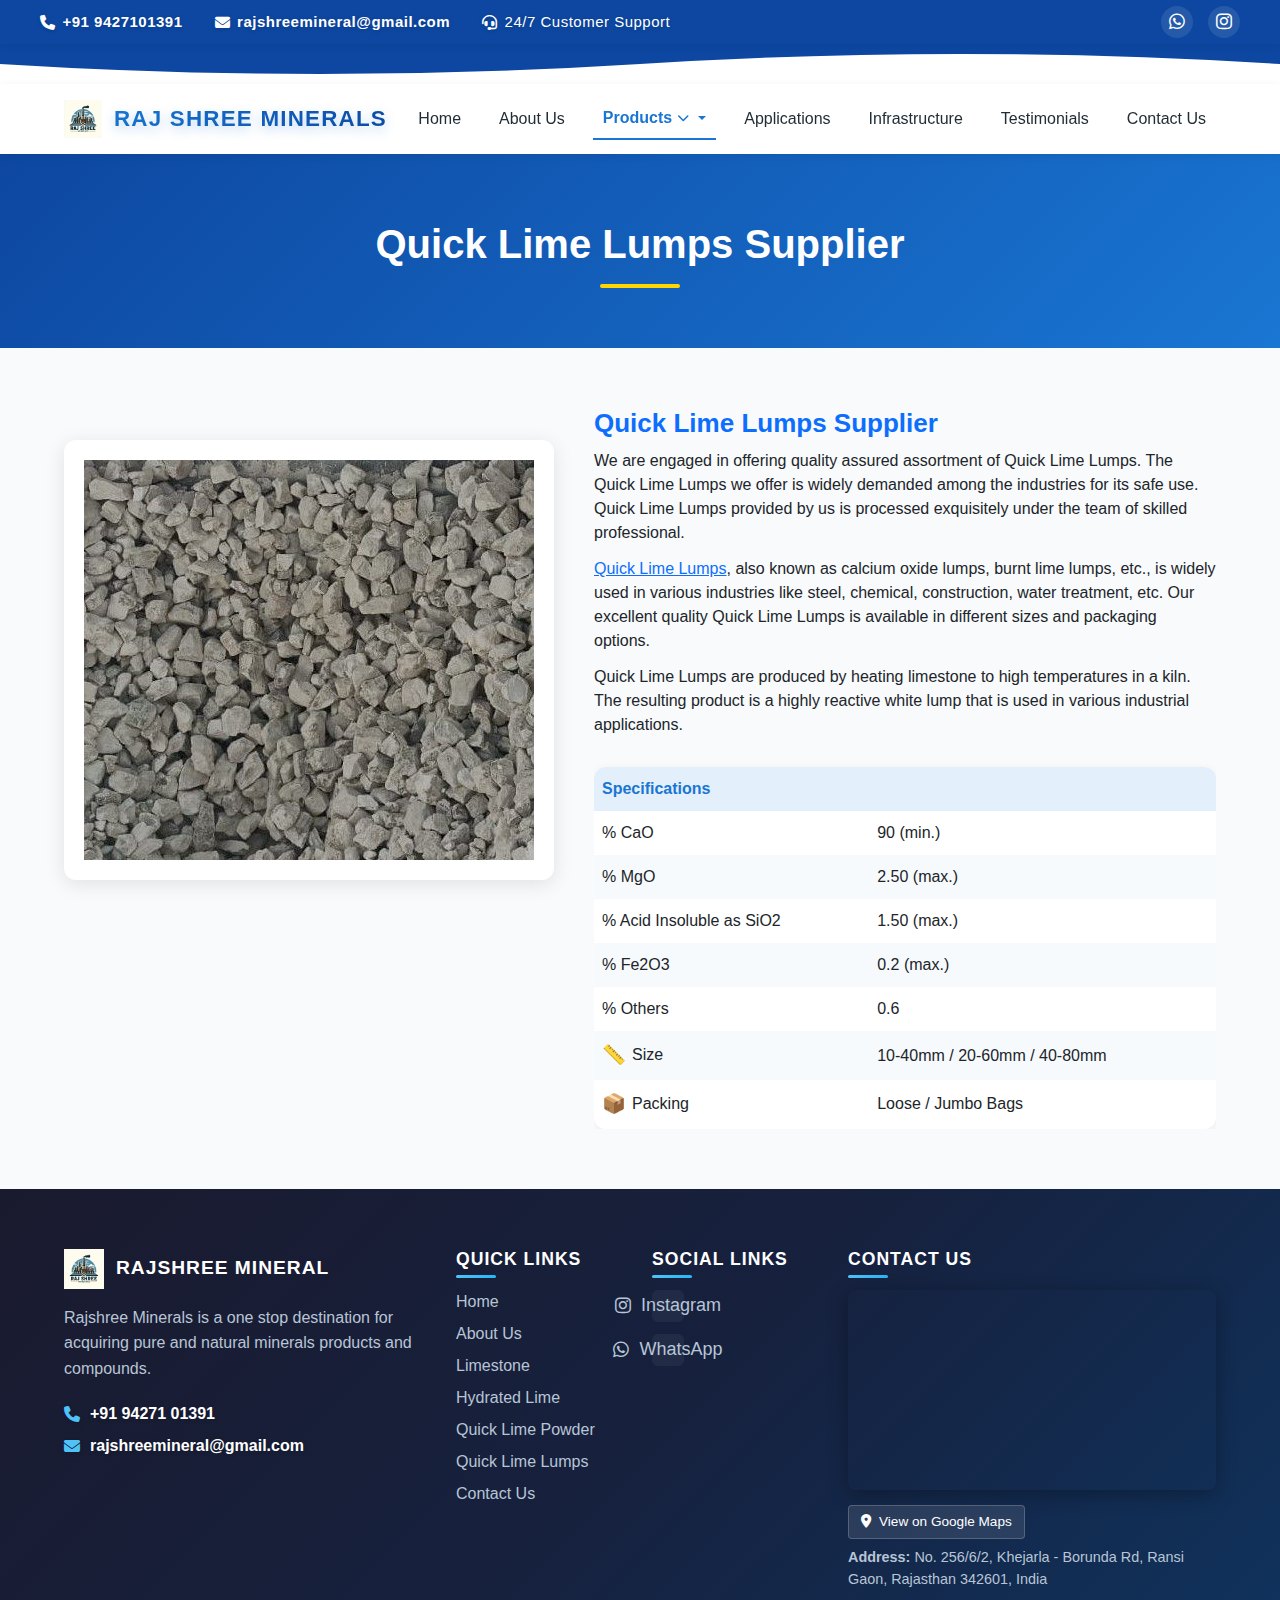
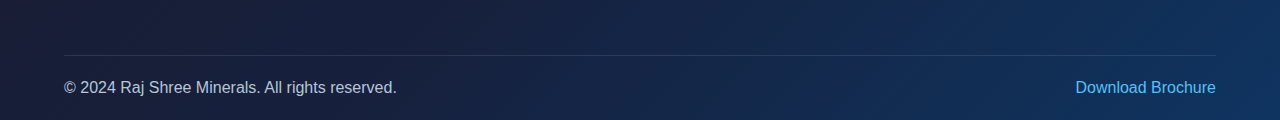
<file: Raj-Shree-Minerals-Website/quick-lime-lump.html>
<!DOCTYPE html>
<html lang="en">
<head>
    <meta charset="UTF-8">
    <meta name="viewport" content="width=device-width, initial-scale=1.0">
    <title>Quick Lime Lumps - Raj Shree Minerals</title>
    <link rel="stylesheet" href="https://cdn.jsdelivr.net/npm/bootstrap@5.3.0/dist/css/bootstrap.min.css">
    <link rel="preconnect" href="https://fonts.googleapis.com">
    <link rel="preconnect" href="https://fonts.gstatic.com" crossorigin>
    <link href="https://fonts.googleapis.com/css2?family=Poppins:wght@400;600;700&display=swap" rel="stylesheet">
    <link href="https://cdnjs.cloudflare.com/ajax/libs/font-awesome/6.5.0/css/all.min.css" rel="stylesheet">
    <link rel="stylesheet" href="css/rajshree-topbar.css">
    <link rel="stylesheet" href="css/style.css">
    <style>
        body {
            margin: 0;
            font-family: 'Segoe UI', Arial, sans-serif;
            background: #f8fafc;
            padding-top: 0;
        }

        .container {
            max-width: 1200px;
            margin: 0 auto;
            padding: 0 24px;
        }

        /* Top Contact Bar */
        .top-contact-bar {
            background: #0d47a1;
            color: #fff;
            font-size: 15px;
            font-weight: 500;
            letter-spacing: 0.5px;
            box-shadow: 0 2px 8px rgba(0,0,0,0.07);
            position: relative;
            z-index: 10;
        }
        .contact-bar-content {
            display: flex;
            justify-content: space-between;
            align-items: center;
            padding: 6px 0;
        }

        .contact-info {
            display: flex;
            align-items: center;
            gap: 32px;
        }

        .social-media {
            display: flex;
            align-items: center;
            gap: 15px;
        }

        .social-link {
            color: #fff;
            font-size: 18px;
            text-decoration: none;
            transition: all 0.3s ease;
            display: flex;
            align-items: center;
            justify-content: center;
            width: 32px;
            height: 32px;
            border-radius: 50%;
            background: rgba(255, 255, 255, 0.1);
        }

        .social-link:hover {
            color: #fff;
            background: rgba(255, 255, 255, 0.2);
            transform: translateY(-2px);
            box-shadow: 0 4px 12px rgba(0, 0, 0, 0.2);
        }

        .social-link i {
            transition: transform 0.3s ease;
        }

        .social-link:hover i {
            transform: scale(1.1);
        }
        .contact-item {
            display: flex;
            align-items: center;
            gap: 7px;
            text-shadow: 0 1px 4px rgba(0,0,0,0.18);
        }
        .contact-item a {
            color: #fff;
            text-decoration: none;
            font-weight: 600;
            transition: color 0.2s;
        }
        .contact-item a:hover {
            color: #ffd600;
            text-decoration: underline;
        }
        .contact-item i {
            font-size: 15px;
            color: #fff;
        }

        /* Wave SVG */
        .wave-wrapper {
            background: #0d47a1;
            position: relative;
            z-index: 9;
            height: 40px;
            overflow: hidden;
        }
        .wave-svg {
            display: block;
            width: 100%;
            height: 100%;
        }

        /* Main Header (Logo + Nav) */
        .main-header {
            background: #fff;
            box-shadow: 0 2px 8px rgba(0,0,0,0.07);
            position: sticky;
            top: 0;
            z-index: 20;
        }
        .header-flex {
            display: flex;
            align-items: center;
            justify-content: space-between;
            min-height: 70px;
        }
        .logo-title {
            display: flex;
            align-items: center;
            gap: 12px;
        }
        .header-logo {
            height: 38px;
            width: auto;
            display: block;
        }
        .header-title {
            font-size: 1.4rem;
            font-weight: 800;
            background: linear-gradient(135deg, #1976d2 0%, #0d47a1 50%, #1565c0 100%);
            background-size: 200% 200%;
            -webkit-background-clip: text;
            -webkit-text-fill-color: transparent;
            background-clip: text;
            text-shadow: 0 4px 12px rgba(25,118,210,0.3);
            letter-spacing: 1.2px;
            font-family: 'Segoe UI', 'Arial', sans-serif;
            animation: gradientShift 3s ease-in-out infinite, textGlow 2s ease-in-out infinite alternate;
            position: relative;
            text-transform: uppercase;
        }

        .header-title::before {
            content: '';
            position: absolute;
            top: -2px;
            left: -2px;
            right: -2px;
            bottom: -2px;
            background: linear-gradient(45deg, #1976d2, #0d47a1, #1565c0, #1976d2);
            background-size: 400% 400%;
            z-index: -1;
            border-radius: 8px;
            opacity: 0;
            animation: borderGlow 3s ease-in-out infinite;
        }

        @keyframes gradientShift {
            0%, 100% { background-position: 0% 50%; }
            50% { background-position: 100% 50%; }
        }

        @keyframes textGlow {
            0% { 
                text-shadow: 0 4px 12px rgba(25,118,210,0.3);
                transform: scale(1);
            }
            100% { 
                text-shadow: 0 6px 20px rgba(25,118,210,0.6), 0 0 30px rgba(25,118,210,0.4);
                transform: scale(1.02);
            }
        }

        @keyframes borderGlow {
            0%, 100% { 
                opacity: 0;
                background-position: 0% 50%;
            }
            50% { 
                opacity: 0.1;
                background-position: 100% 50%;
            }
        }

        /* Navigation */
        .main-nav {
            display: flex;
            align-items: center;
            position: relative;
        }
        .nav-list {
            display: flex;
            align-items: center;
            gap: 18px;
            list-style: none;
            margin: 0;
            padding: 0;
        }
        .nav-list li {
            display: block;
        }
        .nav-list a {
            color: #222e36;
            text-decoration: none;
            font-weight: 500;
            font-size: 1rem;
            padding: 8px 10px;
            border-bottom: 2px solid transparent;
            transition: color 0.2s, border-bottom 0.2s;
        }
        .nav-list a:hover {
            color: #1976d2;
            border-bottom: 2px solid #1976d2;
        }
        .nav-list a.active {
            color: #1976d2;
            font-weight: 700;
            border-bottom: 2px solid #1976d2;
        }

        /* Dropdown Styles */
        .nav-list .dropdown {
            position: relative;
        }

        .nav-list .dropdown-toggle {
            display: flex;
            align-items: center;
            gap: 5px;
        }

        .nav-list .dropdown-toggle i {
            font-size: 12px;
            transition: transform 0.3s ease;
        }

        .nav-list .dropdown:hover .dropdown-toggle i {
            transform: rotate(180deg);
        }

        .nav-list .dropdown-menu {
            position: absolute;
            top: 100%;
            left: 0;
            background: #fff;
            box-shadow: 0 4px 20px rgba(0,0,0,0.15);
            border-radius: 8px;
            min-width: 200px;
            opacity: 0;
            visibility: hidden;
            transform: translateY(-10px);
            transition: all 0.3s ease;
            z-index: 1000;
            padding: 8px 0;
            margin-top: 5px;
        }

        .nav-list .dropdown:hover .dropdown-menu {
            opacity: 1;
            visibility: visible;
            transform: translateY(0);
        }

        /* Ensure dropdown works even when parent has active class */
        .nav-list .dropdown.active:hover .dropdown-menu {
            opacity: 1;
            visibility: visible;
            transform: translateY(0);
        }

        .nav-list .dropdown-menu li {
            margin: 0;
        }

        .nav-list .dropdown-menu a {
            color: #222e36;
            padding: 10px 20px;
            border-bottom: none;
            font-size: 0.95rem;
            display: block;
            transition: all 0.3s ease;
        }

        .nav-list .dropdown-menu a:hover {
            background: #f8f9fa;
            color: #1976d2;
            transform: translateX(5px);
        }

        /* Nav Toggle (Mobile) */
        .nav-toggle {
            display: none;
            background: none;
            border: none;
            font-size: 1.5rem;
            color: #1976d2;
            margin-left: 16px;
            cursor: pointer;
        }

        /* Responsive Styles */
        @media (max-width: 900px) {
            .contact-bar-content {
                gap: 18px;
                font-size: 14px;
            }
            .header-title {
                font-size: 1.2rem;
                letter-spacing: 1px;
            }
        }
        @media (max-width: 700px) {
            .header-flex {
                flex-direction: column;
                align-items: flex-start;
                gap: 10px;
                min-height: unset;
                padding: 10px 0;
            }
            .main-nav {
                width: 100%;
                justify-content: flex-end;
            }
            .logo-title {
                margin-bottom: 4px;
            }
        }
        @media (max-width: 600px) {
            .container {
                padding: 0 8px;
            }
            .contact-bar-content {
                flex-direction: column;
                align-items: flex-start;
                gap: 8px;
                font-size: 13px;
            }
            .contact-info {
                flex-direction: column;
                align-items: flex-start;
                gap: 6px;
            }
            .social-media {
                align-self: flex-end;
                gap: 10px;
            }
            .social-link {
                width: 28px;
                height: 28px;
                font-size: 16px;
            }
            .main-header {
                min-height: unset;
            }
            .header-flex {
                flex-direction: column;
                align-items: flex-start;
                gap: 8px;
                padding: 8px 0;
            }
            .logo-title {
                gap: 8px;
            }
            .header-title {
                font-size: 1rem;
                letter-spacing: 0.8px;
                animation: gradientShift 3s ease-in-out infinite, textGlow 2s ease-in-out infinite alternate;
            }
            .nav-toggle {
                display: block;
            }
            .nav-list {
                display: none;
                flex-direction: column;
                background: #fff;
                position: absolute;
                top: 100%;
                right: 0;
                min-width: 160px;
                box-shadow: 0 4px 16px rgba(0,0,0,0.08);
                border-radius: 0 0 8px 8px;
                z-index: 100;
            }
            .main-nav.open .nav-list {
                display: flex;
            }
            .nav-list a {
                padding: 12px 18px;
                font-size: 1rem;
                border-bottom: 1px solid #f0f0f0;
            }
            
            /* Mobile Dropdown Styles */
            .nav-list .dropdown-menu {
                position: static;
                opacity: 1;
                visibility: visible;
                transform: none;
                box-shadow: none;
                background: #f8f9fa;
                margin: 0;
                padding: 0;
                border-radius: 0;
            }
            
            .nav-list .dropdown-menu a {
                padding-left: 30px;
                color: #666;
            }
            
            .nav-list .dropdown-toggle i {
                transform: rotate(0deg);
            }
        }

        /* Enhanced Mobile Responsive Styles */
        @media (max-width: 768px) {
            .hero-heading {
                font-size: 2rem !important;
            }
            .main-flex {
                flex-direction: column !important;
                gap: 20px !important;
            }
            .img-col, .content-col {
                width: 100% !important;
            }
            .content-col h2 {
                font-size: 1.5rem !important;
            }
            .content-col p {
                font-size: 0.9rem !important;
            }
            .spec-table {
                font-size: 0.85rem !important;
            }
            .spec-table th, .spec-table td {
                padding: 8px 6px !important;
            }
        }

        @media (max-width: 576px) {
            .hero {
                padding: 40px 0 !important;
            }
            .hero-heading {
                font-size: 1.5rem !important;
            }
            .content-col h2 {
                font-size: 1.3rem !important;
            }
            .content-col p {
                font-size: 0.85rem !important;
            }
            .spec-table {
                font-size: 0.8rem !important;
            }
            .spec-table th, .spec-table td {
                padding: 6px 4px !important;
            }
            .container {
                padding: 0 10px !important;
            }
        }

        /* Product Page Specific Styles */
        .hero {
            background: linear-gradient(135deg, #0d47a1 0%, #1976d2 100%);
            color: white;
            padding: 60px 0;
            text-align: center;
        }
        .hero-heading {
            font-size: 2.5rem;
            font-weight: 700;
            margin-bottom: 10px;
        }
        .hero-bar {
            width: 80px;
            height: 4px;
            background: #ffd600;
            margin: 0 auto;
            border-radius: 2px;
        }
        .main-flex {
            display: flex;
            gap: 40px;
            max-width: 1200px;
            margin: 0 auto;
            padding: 60px 24px;
        }
        .img-col {
            flex: 0 0 300px;
            display: flex;
            flex-direction: column;
            align-items: center;
            gap: 20px;
        }
        .img-box {
            background: white;
            border-radius: 12px;
            padding: 20px;
            box-shadow: 0 4px 20px rgba(0,0,0,0.1);
            min-width: 260px;
        }
        .content-col {
            flex: 1;
            min-width: 260px;
        }
        .content-col h2 {
            color: #0d6efd;
            font-size: 26px;
            font-weight: 700;
            margin-bottom: 10px;
        }
        .content-col p {
            margin-bottom: 12px;
        }
        .spec-table {
            width: 100%;
            border-collapse: separate;
            border-spacing: 0;
            margin-top: 18px;
            border-radius: 12px;
            overflow: hidden;
            box-shadow: 0 2px 8px rgba(34,46,54,0.06);
        }
        .spec-table th {
            background: #e3f0fc;
            color: #1976d2;
            font-weight: 600;
            padding: 10px 8px;
            font-size: 1rem;
        }
        .spec-table td {
            padding: 10px 8px;
            font-size: 1rem;
        }
        .spec-table tr:nth-child(even) {
            background: #f7fafd;
        }
        .spec-table tr:nth-child(odd) {
            background: #fff;
        }
        .icon {
            font-size: 1.2em;
            margin-right: 6px;
            vertical-align: middle;
        }
        @media (max-width: 900px) {
            .main-flex { flex-direction: column; gap: 24px; padding: 24px 8px; }
            .img-col, .content-col { min-width: 0; }
        }
        @media (max-width: 600px) {
            .hero-heading { font-size: 1.3rem; }
            .main-flex { margin: -40px 0 0 0; padding: 16px 2vw; }
            .img-box { min-width: 120px; min-height: 120px; padding: 8px; }
            .img-box img { width: 120px; }
            .content-col h2 { font-size: 20px; }
        }
        @keyframes fadeInUp {
            from { opacity: 0; transform: translateY(30px); }
            to { opacity: 1; transform: translateY(0); }
        }

        /* Footer Styles */
        .footer-dark {
            background: linear-gradient(135deg, #1a1a2e 0%, #16213e 50%, #0f3460 100%);
            color: #fff;
            padding: 60px 0 20px;
            position: relative;
            overflow: hidden;
        }
        .footer-dark::before {
            content: none;
        }
        .footer-dark::after {
            content: '';
            position: absolute;
            top: 0;
            left: 0;
            width: 100%;
            height: 100%;
            background: url('https://upload.wikimedia.org/wikipedia/commons/9/99/BlankMap-World.png') center center/contain no-repeat;
            opacity: 0.13;
            pointer-events: none;
            z-index: 0;
        }
        .footer-dark > .container, .footer-bottom {
            position: relative;
            z-index: 1;
        }

        .footer-company-info {
            position: relative;
            z-index: 1;
        }

        .footer-logo {
            display: flex;
            align-items: center;
            gap: 12px;
        }

        .footer-logo-img {
            height: 40px;
            width: auto;
        }

        .footer-company-name {
            font-size: 1.2rem;
            font-weight: 700;
            color: #fff;
            letter-spacing: 1px;
        }

        .footer-description {
            color: #b8c5d6;
            line-height: 1.6;
            margin-bottom: 20px;
        }

        .footer-contact .contact-item {
            display: flex;
            align-items: center;
            gap: 10px;
            margin-bottom: 8px;
        }

        .footer-contact .contact-item i {
            color: #4fc3f7;
            font-size: 16px;
        }

        .footer-contact .contact-item a {
            color: #fff;
            text-decoration: none;
            transition: color 0.3s ease;
        }

        .footer-contact .contact-item a:hover {
            color: #4fc3f7;
        }

        .footer-heading {
            color: #fff;
            font-weight: 700;
            font-size: 1.1rem;
            margin-bottom: 20px;
            letter-spacing: 1px;
            position: relative;
        }

        .footer-heading::after {
            content: '';
            position: absolute;
            bottom: -8px;
            left: 0;
            width: 40px;
            height: 3px;
            background: linear-gradient(90deg, #4fc3f7, #29b6f6);
            border-radius: 2px;
        }

        .footer-links {
            list-style: none;
            padding: 0;
            margin: 0;
        }

        .footer-links li {
            margin-bottom: 8px;
        }

        .footer-links a {
            color: #b8c5d6;
            text-decoration: none;
            transition: all 0.3s ease;
            display: inline-block;
        }

        .footer-links a:hover {
            color: #4fc3f7;
            transform: translateX(5px);
        }

        .footer-social {
            display: flex;
            flex-direction: column;
            gap: 12px;
        }

        .footer-social .social-link {
            display: flex;
            align-items: center;
            gap: 10px;
            color: #b8c5d6;
            text-decoration: none;
            transition: all 0.3s ease;
            padding: 8px 12px;
            border-radius: 6px;
            background: rgba(255, 255, 255, 0.05);
        }

        .footer-social .social-link:hover {
            color: #fff;
            background: rgba(79, 195, 247, 0.2);
            transform: translateX(5px);
        }

        .footer-social .social-link i {
            font-size: 18px;
            width: 20px;
            text-align: center;
        }

        .footer-map {
            position: relative;
            z-index: 1;
        }

        .footer-map iframe {
            box-shadow: 0 4px 20px rgba(0, 0, 0, 0.3);
        }

        .map-info p {
            color: #b8c5d6;
            font-size: 0.9rem;
            margin: 0;
        }

        .map-link .btn {
            background: rgba(255, 255, 255, 0.1);
            border: 1px solid rgba(255, 255, 255, 0.2);
            color: #fff;
            transition: all 0.3s ease;
            font-size: 0.85rem;
            padding: 6px 12px;
        }

        .map-link .btn:hover {
            background: rgba(79, 195, 247, 0.2);
            border-color: #4fc3f7;
            color: #4fc3f7;
            transform: translateY(-1px);
        }

        .footer-bottom {
            border-top: 1px solid rgba(255, 255, 255, 0.1);
            padding-top: 20px;
            margin-top: 40px;
            position: relative;
            z-index: 1;
        }

        .footer-bottom p {
            color: #b8c5d6;
            margin: 0;
        }

        .footer-bottom .footer-link {
            color: #4fc3f7;
            text-decoration: none;
            transition: color 0.3s ease;
        }

        .footer-bottom .footer-link:hover {
            color: #29b6f6;
        }

        /* Responsive Footer */
        @media (max-width: 768px) {
            .footer-dark {
                padding: 40px 0 20px;
            }
            
            .footer-company-name {
                font-size: 1rem;
            }
            
            .footer-heading {
                font-size: 1rem;
                margin-top: 20px;
            }
            
            .footer-social {
                flex-direction: row;
                flex-wrap: wrap;
                gap: 8px;
            }
            
            .footer-social .social-link {
                padding: 6px 10px;
                font-size: 0.9rem;
            }
        }
    </style>
    <style>
    /* Ensure dropdown is always visible and not clipped */
    .main-header, .header-flex, .main-nav, .nav-list {
      overflow: visible !important;
    }
    .nav-list .dropdown.open .dropdown-menu,
    .nav-list .dropdown:hover .dropdown-menu {
      display: block !important;
      opacity: 1 !important;
      visibility: visible !important;
      transform: none !important;
      position: absolute !important;
      left: 0;
      top: 100%;
      min-width: 200px;
      z-index: 9999;
      background: #fff !important;
      box-shadow: 0 4px 20px rgba(0,0,0,0.15) !important;
      border-radius: 8px !important;
      margin-top: 5px !important;
      padding: 8px 0 !important;
    }
    .nav-list .dropdown.open .dropdown-toggle i,
    .nav-list .dropdown:hover .dropdown-toggle i {
      transform: rotate(180deg);
    }
    /* On mobile, force dropdown to be static and full width */
    @media (max-width: 900px) {
      .nav-list .dropdown.open .dropdown-menu {
        position: static !important;
        box-shadow: none !important;
        background: #f8f9fa !important;
        border-radius: 0 !important;
        margin: 0 !important;
        padding: 0 !important;
        min-width: 100%;
      }
      .nav-list .dropdown.open .dropdown-menu a {
        padding-left: 30px;
        color: #666;
      }
    }
    </style>
</head>
<body>
    <!-- Top Blue Contact Bar -->
    <div class="top-contact-bar">
        <div class="container contact-bar-content">
            <div class="contact-info">
                <div class="contact-item"><i class="fa fa-phone"></i> <a href="tel:+919427101391">+91 9427101391</a></div>
                <div class="contact-item"><i class="fa fa-envelope"></i> <a href="mailto:rajshreemineral@gmail.com">rajshreemineral@gmail.com</a></div>
                <div class="contact-item"><i class="fa fa-headset"></i> 24/7 Customer Support</div>
            </div>
            <div class="social-media">
                <a href="https://wa.me/919427101391" target="_blank" class="social-link">
                    <i class="fab fa-whatsapp"></i>
                </a>
                <a href="https://www.instagram.com/rajshreemineral" target="_blank" class="social-link">
                    <i class="fab fa-instagram"></i>
                </a>
            </div>
        </div>
    </div>

    <!-- Wave SVG -->
    <div class="wave-wrapper">
        <svg class="wave-svg" viewBox="0 0 1440 80" fill="none" xmlns="http://www.w3.org/2000/svg" preserveAspectRatio="none">
            <path d="M0,40 Q360,80 720,40 T1440,40 V80 H0Z" fill="#fff"/>
        </svg>
    </div>

    <!-- Header with Logo and Navigation -->
    <header class="main-header">
        <div class="container header-flex">
            <div class="logo-title">
                <img src="images/logo.png" alt="Raj Shree Minerals Logo" class="header-logo">
                <span class="header-title">Raj Shree Minerals</span>
            </div>
            <nav class="main-nav" id="mainNav">
                <button class="nav-toggle" id="navToggle" aria-label="Toggle navigation"><i class="fa fa-bars"></i></button>
                <ul class="nav-list">
                    <li><a href="index.html">Home</a></li>
                    <li><a href="about.html">About Us</a></li>
                    <li class="dropdown">
                        <a href="#" class="dropdown-toggle active">Products <i class="fa fa-chevron-down"></i></a>
                        <ul class="dropdown-menu">
                            <li><a href="limestone.html">Limestone</a></li>
                            <li><a href="hydrated-lime-powder.html">Hydrated Lime</a></li>
                            <li><a href="quick-lime-powder.html">Quick Lime Powder</a></li>
                            <li><a href="quick-lime-lump.html" class="active">Quick Lime Lumps</a></li>
                        </ul>
                    </li>
                    <li><a href="applications.html">Applications</a></li>
                    <li><a href="infrastructure.html">Infrastructure</a></li>
                    <li><a href="index.html#testimonials">Testimonials</a></li>
                    <li><a href="contact.html">Contact Us</a></li>
                </ul>
            </nav>
        </div>
    </header>

    <!-- Product Content -->
    <div class="hero">
        <div>
            <div class="hero-heading">Quick Lime Lumps Supplier</div>
            <div class="hero-bar"></div>
        </div>
    </div>
    <div class="main-flex">
        <div class="img-col" style="align-items: flex-start; padding-top: 32px;">
            <div class="img-box">
                <img src="images/quick-lime-lump.jpg" alt="Quick Lime Lumps">
            </div>
        </div>
        <div class="content-col">
            <h2>Quick Lime Lumps Supplier</h2>
            <p>We are engaged in offering quality assured assortment of Quick Lime Lumps. The Quick Lime Lumps we offer is widely demanded among the industries for its safe use. Quick Lime Lumps provided by us is processed exquisitely under the team of skilled professional.</p>
            <p><a href="#" style="color:#0d6efd; text-decoration:underline;">Quick Lime Lumps</a>, also known as calcium oxide lumps, burnt lime lumps, etc., is widely used in various industries like steel, chemical, construction, water treatment, etc. Our excellent quality Quick Lime Lumps is available in different sizes and packaging options.</p>
            <p>Quick Lime Lumps are produced by heating limestone to high temperatures in a kiln. The resulting product is a highly reactive white lump that is used in various industrial applications.</p>
            <div style="overflow-x:auto;">
                <table class="spec-table">
                    <thead>
                        <tr>
                            <th>Specifications</th>
                            <th></th>
                        </tr>
                    </thead>
                    <tbody>
                        <tr><td>% CaO</td><td>90 (min.)</td></tr>
                        <tr><td>% MgO</td><td>2.50 (max.)</td></tr>
                        <tr><td>% Acid Insoluble as SiO2</td><td>1.50 (max.)</td></tr>
                        <tr><td>% Fe2O3</td><td>0.2 (max.)</td></tr>
                        <tr><td>% Others</td><td>0.6</td></tr>
                        <tr><td><span class="icon">📏</span>Size</td><td>10-40mm / 20-60mm / 40-80mm</td></tr>
                        <tr><td><span class="icon">📦</span>Packing</td><td>Loose / Jumbo Bags</td></tr>
                    </tbody>
                </table>
            </div>
        </div>
    </div>

    <!-- Footer -->
    <footer class="footer-dark">
        <div class="container">
            <div class="row">
                <!-- Company Info -->
                <div class="col-lg-4 col-md-6 mb-4">
                    <div class="footer-company-info">
                        <div class="footer-logo mb-3">
                            <img src="images/logo.png" alt="Raj Shree Mineral" class="footer-logo-img">
                            <span class="footer-company-name">RAJSHREE MINERAL</span>
                        </div>
                        <p class="footer-description">
                            Rajshree Minerals is a one stop destination for acquiring pure and natural minerals products and compounds.
                        </p>
                        <div class="footer-contact">
                            <div class="contact-item">
                                <i class="fa fa-phone"></i>
                                <a href="tel:+919427101391">+91 94271 01391</a>
                            </div>
                            <div class="contact-item">
                                <i class="fa fa-envelope"></i>
                                <a href="mailto:rajshreemineral@gmail.com">rajshreemineral@gmail.com</a>
                            </div>
                        </div>
                    </div>
                </div>

                <!-- Quick Links -->
                <div class="col-lg-2 col-md-6 mb-4">
                    <h5 class="footer-heading">QUICK LINKS</h5>
                    <ul class="footer-links">
                        <li><a href="index.html">Home</a></li>
                        <li><a href="about.html">About Us</a></li>
                        <li><a href="limestone.html">Limestone</a></li>
                        <li><a href="hydrated-lime-powder.html">Hydrated Lime</a></li>
                        <li><a href="quick-lime-powder.html">Quick Lime Powder</a></li>
                        <li><a href="quick-lime-lump.html">Quick Lime Lumps</a></li>
                        <li><a href="contact.html">Contact Us</a></li>
                    </ul>
                </div>

                <!-- Social Links -->
                <div class="col-lg-2 col-md-6 mb-4">
                    <h5 class="footer-heading">SOCIAL LINKS</h5>
                    <div class="footer-social">

                        <a href="https://www.instagram.com/rajshreemineral" target="_blank" class="social-link">
                            <i class="fab fa-instagram"></i>
                            <span>Instagram</span>
                        </a>
                        <a href="https://wa.me/919427101391" target="_blank" class="social-link">
                            <i class="fab fa-whatsapp"></i>
                            <span>WhatsApp</span>
                        </a>
                    </div>
                </div>

                <!-- Contact Us with Map -->
                <div class="col-lg-4 col-md-6 mb-4">
                    <h5 class="footer-heading">CONTACT US</h5>
                    <div class="footer-map">
                        <iframe 
                            src="https://www.google.com/maps/embed?pb=!1m18!1m12!1m3!1d3568.1234567890123!2d73.12345678901234!3d26.12345678901234!2m3!1f0!2f0!3f0!3m2!1i1024!2i768!4f13.1!3m3!1m2!1s0x396c8b8b8b8b8b8b%3A0x8b8b8b8b8b8b8b8b!2sRaj+Shree+Minerals!5e0!3m2!1sen!2sin!4v1234567890123"
                            width="100%" 
                            height="200" 
                            style="border:0; border-radius: 8px;" 
                            allowfullscreen="" 
                            loading="lazy" 
                            referrerpolicy="no-referrer-when-downgrade">
                        </iframe>
                        <div class="map-link mt-2">
                            <a href="https://maps.app.goo.gl/WKyGekqsNqrUZCFj9?g_st=ipc" target="_blank" class="btn btn-sm btn-outline-light">
                                <i class="fa fa-map-marker-alt me-2"></i>View on Google Maps
                            </a>
                        </div>
                        <div class="map-info mt-2">
                            <p><strong>Address:</strong> No. 256/6/2, Khejarla - Borunda Rd, Ransi Gaon, Rajasthan 342601, India</p>
                        </div>
                    </div>
                </div>
            </div>

            <!-- Bottom Footer -->
            <div class="footer-bottom">
                <div class="row align-items-center">
                    <div class="col-md-6">
                        <p class="mb-0">&copy; 2024 Raj Shree Minerals. All rights reserved.</p>
                    </div>
                    <div class="col-md-6 text-md-end">
                        <a href="rajshree-minerals-brochure.html" class="footer-link" target="_blank">Download Brochure</a>
                    </div>
                </div>
            </div>
        </div>
    </footer>

    <script src="https://cdn.jsdelivr.net/npm/bootstrap@5.3.0/dist/js/bootstrap.bundle.min.js"></script>
    <script>
      // Responsive nav toggle
      const navToggle = document.getElementById('navToggle');
      const mainNav = document.getElementById('mainNav');
      navToggle.addEventListener('click', () => {
        mainNav.classList.toggle('open');
      });

      // Dropdown toggle for mobile
      document.querySelectorAll('.dropdown-toggle').forEach(function(toggle) {
        toggle.addEventListener('click', function(e) {
          // Only toggle on mobile
          if (window.innerWidth <= 900) {
            e.preventDefault();
            const parent = this.parentElement;
            parent.classList.toggle('open');
          }
        });
      });
    </script>
</body>
</html>
</file>
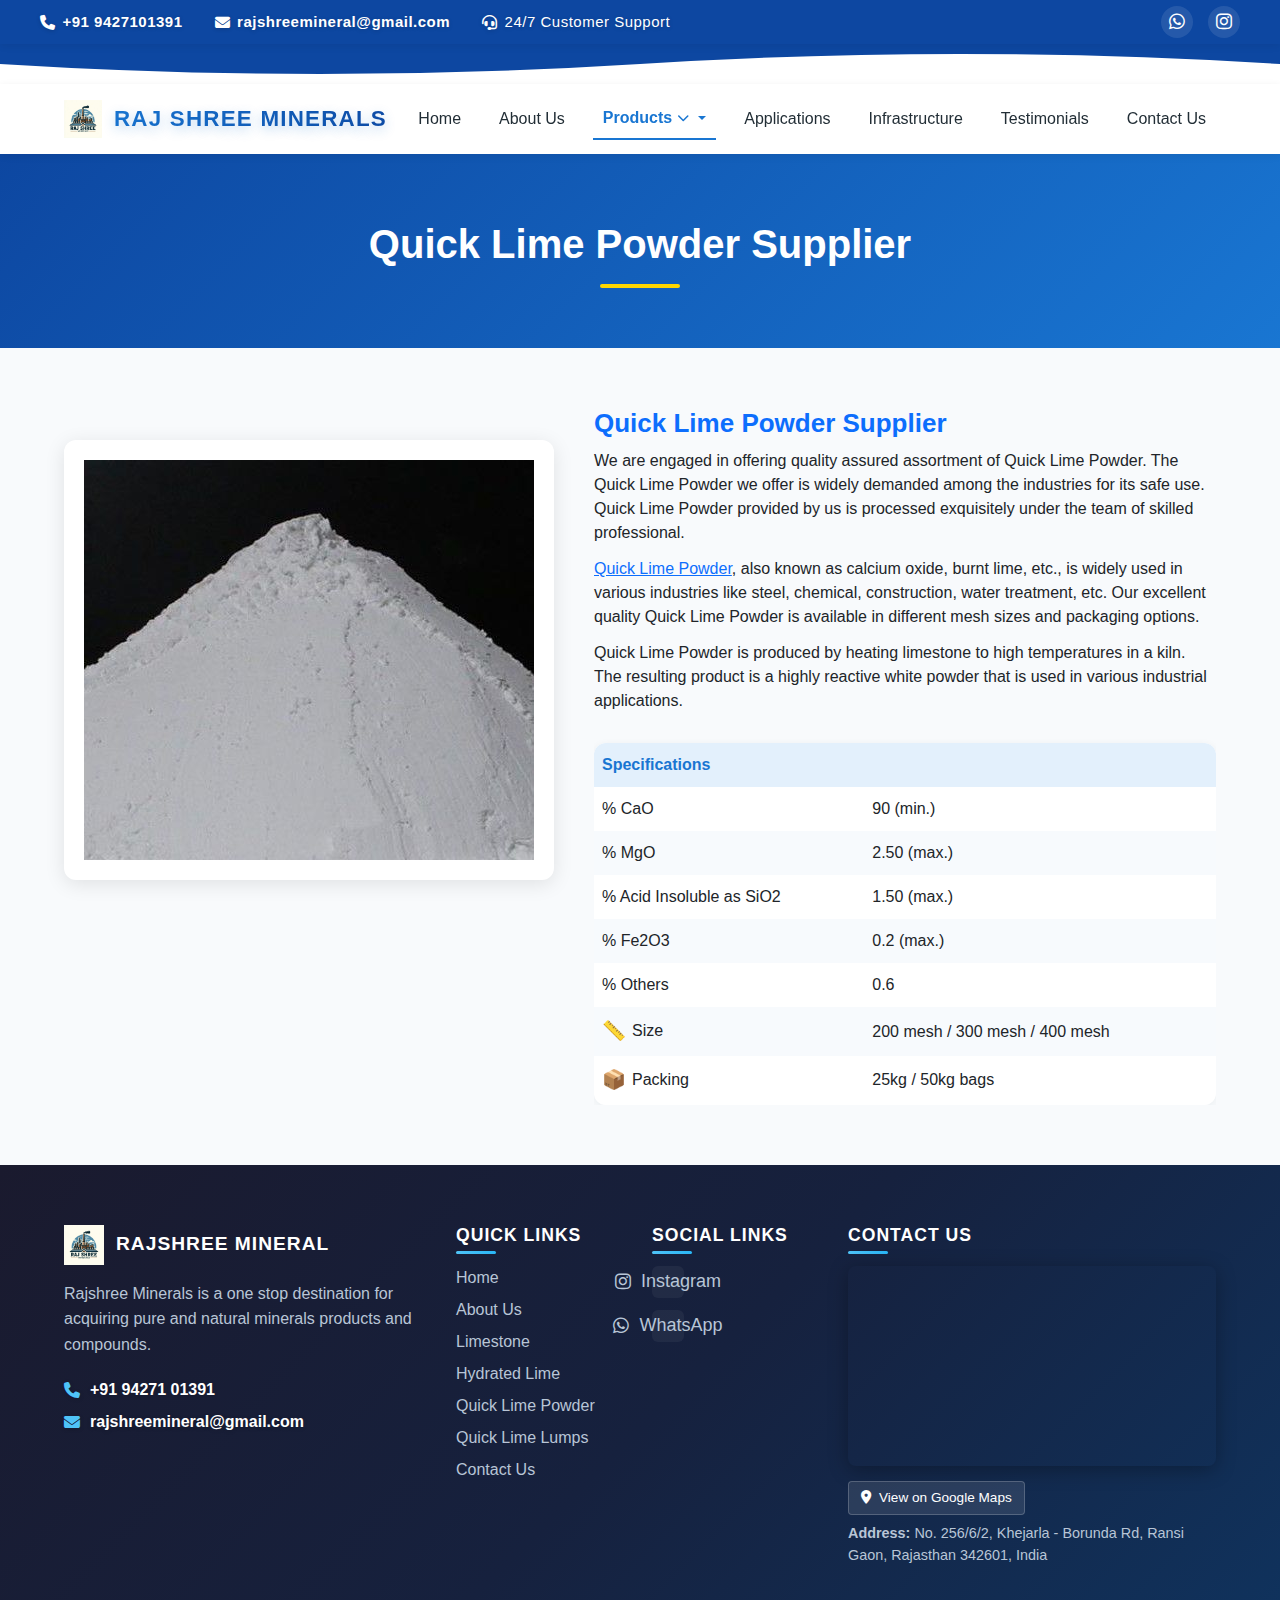
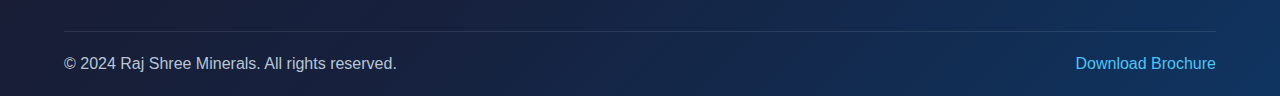
<file: Raj-Shree-Minerals-Website/quick-lime-powder.html>
<!DOCTYPE html>
<html lang="en">
<head>
    <meta charset="UTF-8">
    <meta name="viewport" content="width=device-width, initial-scale=1.0">
    <title>Quick Lime Powder - Raj Shree Minerals</title>
    <link rel="stylesheet" href="https://cdn.jsdelivr.net/npm/bootstrap@5.3.0/dist/css/bootstrap.min.css">
    <link rel="preconnect" href="https://fonts.googleapis.com">
    <link rel="preconnect" href="https://fonts.gstatic.com" crossorigin>
    <link href="https://fonts.googleapis.com/css2?family=Poppins:wght@400;600;700&display=swap" rel="stylesheet">
    <link href="https://cdnjs.cloudflare.com/ajax/libs/font-awesome/6.5.0/css/all.min.css" rel="stylesheet">
    <link rel="stylesheet" href="css/rajshree-topbar.css">
    <link rel="stylesheet" href="css/style.css">
    <style>
        body {
            margin: 0;
            font-family: 'Segoe UI', Arial, sans-serif;
            background: #f8fafc;
            padding-top: 0;
        }

        .container {
            max-width: 1200px;
            margin: 0 auto;
            padding: 0 24px;
        }

        /* Top Contact Bar */
        .top-contact-bar {
            background: #0d47a1;
            color: #fff;
            font-size: 15px;
            font-weight: 500;
            letter-spacing: 0.5px;
            box-shadow: 0 2px 8px rgba(0,0,0,0.07);
            position: relative;
            z-index: 10;
        }
        .contact-bar-content {
            display: flex;
            justify-content: space-between;
            align-items: center;
            padding: 6px 0;
        }

        .contact-info {
            display: flex;
            align-items: center;
            gap: 32px;
        }

        .social-media {
            display: flex;
            align-items: center;
            gap: 15px;
        }

        .social-link {
            color: #fff;
            font-size: 18px;
            text-decoration: none;
            transition: all 0.3s ease;
            display: flex;
            align-items: center;
            justify-content: center;
            width: 32px;
            height: 32px;
            border-radius: 50%;
            background: rgba(255, 255, 255, 0.1);
        }

        .social-link:hover {
            color: #fff;
            background: rgba(255, 255, 255, 0.2);
            transform: translateY(-2px);
            box-shadow: 0 4px 12px rgba(0, 0, 0, 0.2);
        }

        .social-link i {
            transition: transform 0.3s ease;
        }

        .social-link:hover i {
            transform: scale(1.1);
        }
        .contact-item {
            display: flex;
            align-items: center;
            gap: 7px;
            text-shadow: 0 1px 4px rgba(0,0,0,0.18);
        }
        .contact-item a {
            color: #fff;
            text-decoration: none;
            font-weight: 600;
            transition: color 0.2s;
        }
        .contact-item a:hover {
            color: #ffd600;
            text-decoration: underline;
        }
        .contact-item i {
            font-size: 15px;
            color: #fff;
        }

        /* Wave SVG */
        .wave-wrapper {
            background: #0d47a1;
            position: relative;
            z-index: 9;
            height: 40px;
            overflow: hidden;
        }
        .wave-svg {
            display: block;
            width: 100%;
            height: 100%;
        }

        /* Main Header (Logo + Nav) */
        .main-header {
            background: #fff;
            box-shadow: 0 2px 8px rgba(0,0,0,0.07);
            position: sticky;
            top: 0;
            z-index: 20;
        }
        .header-flex {
            display: flex;
            align-items: center;
            justify-content: space-between;
            min-height: 70px;
        }
        .logo-title {
            display: flex;
            align-items: center;
            gap: 12px;
        }
        .header-logo {
            height: 38px;
            width: auto;
            display: block;
        }
        .header-title {
            font-size: 1.4rem;
            font-weight: 800;
            background: linear-gradient(135deg, #1976d2 0%, #0d47a1 50%, #1565c0 100%);
            background-size: 200% 200%;
            -webkit-background-clip: text;
            -webkit-text-fill-color: transparent;
            background-clip: text;
            text-shadow: 0 4px 12px rgba(25,118,210,0.3);
            letter-spacing: 1.2px;
            font-family: 'Segoe UI', 'Arial', sans-serif;
            animation: gradientShift 3s ease-in-out infinite, textGlow 2s ease-in-out infinite alternate;
            position: relative;
            text-transform: uppercase;
        }

        .header-title::before {
            content: '';
            position: absolute;
            top: -2px;
            left: -2px;
            right: -2px;
            bottom: -2px;
            background: linear-gradient(45deg, #1976d2, #0d47a1, #1565c0, #1976d2);
            background-size: 400% 400%;
            z-index: -1;
            border-radius: 8px;
            opacity: 0;
            animation: borderGlow 3s ease-in-out infinite;
        }

        @keyframes gradientShift {
            0%, 100% { background-position: 0% 50%; }
            50% { background-position: 100% 50%; }
        }

        @keyframes textGlow {
            0% { 
                text-shadow: 0 4px 12px rgba(25,118,210,0.3);
                transform: scale(1);
            }
            100% { 
                text-shadow: 0 6px 20px rgba(25,118,210,0.6), 0 0 30px rgba(25,118,210,0.4);
                transform: scale(1.02);
            }
        }

        @keyframes borderGlow {
            0%, 100% { 
                opacity: 0;
                background-position: 0% 50%;
            }
            50% { 
                opacity: 0.1;
                background-position: 100% 50%;
            }
        }

        /* Navigation */
        .main-nav {
            display: flex;
            align-items: center;
            position: relative;
        }
        .nav-list {
            display: flex;
            align-items: center;
            gap: 18px;
            list-style: none;
            margin: 0;
            padding: 0;
        }
        .nav-list li {
            display: block;
        }
        .nav-list a {
            color: #222e36;
            text-decoration: none;
            font-weight: 500;
            font-size: 1rem;
            padding: 8px 10px;
            border-bottom: 2px solid transparent;
            transition: color 0.2s, border-bottom 0.2s;
        }
        .nav-list a:hover {
            color: #1976d2;
            border-bottom: 2px solid #1976d2;
        }
        .nav-list a.active {
            color: #1976d2;
            font-weight: 700;
            border-bottom: 2px solid #1976d2;
        }

        /* Dropdown Styles */
        .nav-list .dropdown {
            position: relative;
        }

        .nav-list .dropdown-toggle {
            display: flex;
            align-items: center;
            gap: 5px;
        }

        .nav-list .dropdown-toggle i {
            font-size: 12px;
            transition: transform 0.3s ease;
        }

        .nav-list .dropdown:hover .dropdown-toggle i {
            transform: rotate(180deg);
        }

        .nav-list .dropdown-menu {
            position: absolute;
            top: 100%;
            left: 0;
            background: #fff;
            box-shadow: 0 4px 20px rgba(0,0,0,0.15);
            border-radius: 8px;
            min-width: 200px;
            opacity: 0;
            visibility: hidden;
            transform: translateY(-10px);
            transition: all 0.3s ease;
            z-index: 1000;
            padding: 8px 0;
            margin-top: 5px;
        }

        .nav-list .dropdown:hover .dropdown-menu {
            opacity: 1;
            visibility: visible;
            transform: translateY(0);
        }

        /* Ensure dropdown works even when parent has active class */
        .nav-list .dropdown.active:hover .dropdown-menu {
            opacity: 1;
            visibility: visible;
            transform: translateY(0);
        }

        .nav-list .dropdown-menu li {
            margin: 0;
        }

        .nav-list .dropdown-menu a {
            color: #222e36;
            padding: 10px 20px;
            border-bottom: none;
            font-size: 0.95rem;
            display: block;
            transition: all 0.3s ease;
        }

        .nav-list .dropdown-menu a:hover {
            background: #f8f9fa;
            color: #1976d2;
            transform: translateX(5px);
        }

        /* Nav Toggle (Mobile) */
        .nav-toggle {
            display: none;
            background: none;
            border: none;
            font-size: 1.5rem;
            color: #1976d2;
            margin-left: 16px;
            cursor: pointer;
        }

        /* Responsive Styles */
        @media (max-width: 900px) {
            .contact-bar-content {
                gap: 18px;
                font-size: 14px;
            }
            .header-title {
                font-size: 1.2rem;
                letter-spacing: 1px;
            }
        }
        @media (max-width: 700px) {
            .header-flex {
                flex-direction: column;
                align-items: flex-start;
                gap: 10px;
                min-height: unset;
                padding: 10px 0;
            }
            .main-nav {
                width: 100%;
                justify-content: flex-end;
            }
            .logo-title {
                margin-bottom: 4px;
            }
        }
        @media (max-width: 600px) {
            .container {
                padding: 0 8px;
            }
            .contact-bar-content {
                flex-direction: column;
                align-items: flex-start;
                gap: 8px;
                font-size: 13px;
            }
            .contact-info {
                flex-direction: column;
                align-items: flex-start;
                gap: 6px;
            }
            .social-media {
                align-self: flex-end;
                gap: 10px;
            }
            .social-link {
                width: 28px;
                height: 28px;
                font-size: 16px;
            }
            .main-header {
                min-height: unset;
            }
            .header-flex {
                flex-direction: column;
                align-items: flex-start;
                gap: 8px;
                padding: 8px 0;
            }
            .logo-title {
                gap: 8px;
            }
            .header-title {
                font-size: 1rem;
                letter-spacing: 0.8px;
                animation: gradientShift 3s ease-in-out infinite, textGlow 2s ease-in-out infinite alternate;
            }
            .nav-toggle {
                display: block;
            }
            .nav-list {
                display: none;
                flex-direction: column;
                background: #fff;
                position: absolute;
                top: 100%;
                right: 0;
                min-width: 160px;
                box-shadow: 0 4px 16px rgba(0,0,0,0.08);
                border-radius: 0 0 8px 8px;
                z-index: 100;
            }
            .main-nav.open .nav-list {
                display: flex;
            }
            .nav-list a {
                padding: 12px 18px;
                font-size: 1rem;
                border-bottom: 1px solid #f0f0f0;
            }
            
            /* Mobile Dropdown Styles */
            .nav-list .dropdown-menu {
                position: static;
                opacity: 1;
                visibility: visible;
                transform: none;
                box-shadow: none;
                background: #f8f9fa;
                margin: 0;
                padding: 0;
                border-radius: 0;
            }
            
            .nav-list .dropdown-menu a {
                padding-left: 30px;
                color: #666;
            }
            
            .nav-list .dropdown-toggle i {
                transform: rotate(0deg);
            }
        }

        /* Enhanced Mobile Responsive Styles */
        @media (max-width: 768px) {
            .hero-heading {
                font-size: 2rem !important;
            }
            .main-flex {
                flex-direction: column !important;
                gap: 20px !important;
            }
            .img-col, .content-col {
                width: 100% !important;
            }
            .content-col h2 {
                font-size: 1.5rem !important;
            }
            .content-col p {
                font-size: 0.9rem !important;
            }
            .spec-table {
                font-size: 0.85rem !important;
            }
            .spec-table th, .spec-table td {
                padding: 8px 6px !important;
            }
        }

        @media (max-width: 576px) {
            .hero {
                padding: 40px 0 !important;
            }
            .hero-heading {
                font-size: 1.5rem !important;
            }
            .content-col h2 {
                font-size: 1.3rem !important;
            }
            .content-col p {
                font-size: 0.85rem !important;
            }
            .spec-table {
                font-size: 0.8rem !important;
            }
            .spec-table th, .spec-table td {
                padding: 6px 4px !important;
            }
            .container {
                padding: 0 10px !important;
            }
        }

        /* Product Page Specific Styles */
        .hero {
            background: linear-gradient(135deg, #0d47a1 0%, #1976d2 100%);
            color: white;
            padding: 60px 0;
            text-align: center;
        }
        .hero-heading {
            font-size: 2.5rem;
            font-weight: 700;
            margin-bottom: 10px;
        }
        .hero-bar {
            width: 80px;
            height: 4px;
            background: #ffd600;
            margin: 0 auto;
            border-radius: 2px;
        }
        .main-flex {
            display: flex;
            gap: 40px;
            max-width: 1200px;
            margin: 0 auto;
            padding: 60px 24px;
        }
        .img-col {
            flex: 0 0 300px;
            display: flex;
            flex-direction: column;
            align-items: center;
            gap: 20px;
        }
        .img-box {
            background: white;
            border-radius: 12px;
            padding: 20px;
            box-shadow: 0 4px 20px rgba(0,0,0,0.1);
            min-width: 260px;
        }
        .content-col {
            flex: 1;
            min-width: 260px;
        }
        .content-col h2 {
            color: #0d6efd;
            font-size: 26px;
            font-weight: 700;
            margin-bottom: 10px;
        }
        .content-col p {
            margin-bottom: 12px;
        }
        .spec-table {
            width: 100%;
            border-collapse: separate;
            border-spacing: 0;
            margin-top: 18px;
            border-radius: 12px;
            overflow: hidden;
            box-shadow: 0 2px 8px rgba(34,46,54,0.06);
        }
        .spec-table th {
            background: #e3f0fc;
            color: #1976d2;
            font-weight: 600;
            padding: 10px 8px;
            font-size: 1rem;
        }
        .spec-table td {
            padding: 10px 8px;
            font-size: 1rem;
        }
        .spec-table tr:nth-child(even) {
            background: #f7fafd;
        }
        .spec-table tr:nth-child(odd) {
            background: #fff;
        }
        .icon {
            font-size: 1.2em;
            margin-right: 6px;
            vertical-align: middle;
        }
        @media (max-width: 900px) {
            .main-flex { flex-direction: column; gap: 24px; padding: 24px 8px; }
            .img-col, .content-col { min-width: 0; }
        }
        @media (max-width: 600px) {
            .hero-heading { font-size: 1.3rem; }
            .main-flex { margin: -40px 0 0 0; padding: 16px 2vw; }
            .img-box { min-width: 120px; min-height: 120px; padding: 8px; }
            .img-box img { width: 120px; }
            .content-col h2 { font-size: 20px; }
        }
        @keyframes fadeInUp {
            from { opacity: 0; transform: translateY(30px); }
            to { opacity: 1; transform: translateY(0); }
        }

        /* Footer Styles */
        .footer-dark {
            background: linear-gradient(135deg, #1a1a2e 0%, #16213e 50%, #0f3460 100%);
            color: #fff;
            padding: 60px 0 20px;
            position: relative;
            overflow: hidden;
        }
        .footer-dark::before {
            content: none;
        }
        .footer-dark::after {
            content: '';
            position: absolute;
            top: 0;
            left: 0;
            width: 100%;
            height: 100%;
            background: url('https://upload.wikimedia.org/wikipedia/commons/9/99/BlankMap-World.png') center center/contain no-repeat;
            opacity: 0.13;
            pointer-events: none;
            z-index: 0;
        }
        .footer-dark > .container, .footer-bottom {
            position: relative;
            z-index: 1;
        }

        .footer-company-info {
            position: relative;
            z-index: 1;
        }

        .footer-logo {
            display: flex;
            align-items: center;
            gap: 12px;
        }

        .footer-logo-img {
            height: 40px;
            width: auto;
        }

        .footer-company-name {
            font-size: 1.2rem;
            font-weight: 700;
            color: #fff;
            letter-spacing: 1px;
        }

        .footer-description {
            color: #b8c5d6;
            line-height: 1.6;
            margin-bottom: 20px;
        }

        .footer-contact .contact-item {
            display: flex;
            align-items: center;
            gap: 10px;
            margin-bottom: 8px;
        }

        .footer-contact .contact-item i {
            color: #4fc3f7;
            font-size: 16px;
        }

        .footer-contact .contact-item a {
            color: #fff;
            text-decoration: none;
            transition: color 0.3s ease;
        }

        .footer-contact .contact-item a:hover {
            color: #4fc3f7;
        }

        .footer-heading {
            color: #fff;
            font-weight: 700;
            font-size: 1.1rem;
            margin-bottom: 20px;
            letter-spacing: 1px;
            position: relative;
        }

        .footer-heading::after {
            content: '';
            position: absolute;
            bottom: -8px;
            left: 0;
            width: 40px;
            height: 3px;
            background: linear-gradient(90deg, #4fc3f7, #29b6f6);
            border-radius: 2px;
        }

        .footer-links {
            list-style: none;
            padding: 0;
            margin: 0;
        }

        .footer-links li {
            margin-bottom: 8px;
        }

        .footer-links a {
            color: #b8c5d6;
            text-decoration: none;
            transition: all 0.3s ease;
            display: inline-block;
        }

        .footer-links a:hover {
            color: #4fc3f7;
            transform: translateX(5px);
        }

        .footer-social {
            display: flex;
            flex-direction: column;
            gap: 12px;
        }

        .footer-social .social-link {
            display: flex;
            align-items: center;
            gap: 10px;
            color: #b8c5d6;
            text-decoration: none;
            transition: all 0.3s ease;
            padding: 8px 12px;
            border-radius: 6px;
            background: rgba(255, 255, 255, 0.05);
        }

        .footer-social .social-link:hover {
            color: #fff;
            background: rgba(79, 195, 247, 0.2);
            transform: translateX(5px);
        }

        .footer-social .social-link i {
            font-size: 18px;
            width: 20px;
            text-align: center;
        }

        .footer-map {
            position: relative;
            z-index: 1;
        }

        .footer-map iframe {
            box-shadow: 0 4px 20px rgba(0, 0, 0, 0.3);
        }

        .map-info p {
            color: #b8c5d6;
            font-size: 0.9rem;
            margin: 0;
        }

        .map-link .btn {
            background: rgba(255, 255, 255, 0.1);
            border: 1px solid rgba(255, 255, 255, 0.2);
            color: #fff;
            transition: all 0.3s ease;
            font-size: 0.85rem;
            padding: 6px 12px;
        }

        .map-link .btn:hover {
            background: rgba(79, 195, 247, 0.2);
            border-color: #4fc3f7;
            color: #4fc3f7;
            transform: translateY(-1px);
        }

        .footer-bottom {
            border-top: 1px solid rgba(255, 255, 255, 0.1);
            padding-top: 20px;
            margin-top: 40px;
            position: relative;
            z-index: 1;
        }

        .footer-bottom p {
            color: #b8c5d6;
            margin: 0;
        }

        .footer-bottom .footer-link {
            color: #4fc3f7;
            text-decoration: none;
            transition: color 0.3s ease;
        }

        .footer-bottom .footer-link:hover {
            color: #29b6f6;
        }

        /* Responsive Footer */
        @media (max-width: 768px) {
            .footer-dark {
                padding: 40px 0 20px;
            }
            
            .footer-company-name {
                font-size: 1rem;
            }
            
            .footer-heading {
                font-size: 1rem;
                margin-top: 20px;
            }
            
            .footer-social {
                flex-direction: row;
                flex-wrap: wrap;
                gap: 8px;
            }
            
            .footer-social .social-link {
                padding: 6px 10px;
                font-size: 0.9rem;
            }
        }
    </style>
    <style>
    /* Ensure dropdown is always visible and not clipped */
    .main-header, .header-flex, .main-nav, .nav-list {
      overflow: visible !important;
    }
    .nav-list .dropdown.open .dropdown-menu,
    .nav-list .dropdown:hover .dropdown-menu {
      display: block !important;
      opacity: 1 !important;
      visibility: visible !important;
      transform: none !important;
      position: absolute !important;
      left: 0;
      top: 100%;
      min-width: 200px;
      z-index: 9999;
      background: #fff !important;
      box-shadow: 0 4px 20px rgba(0,0,0,0.15) !important;
      border-radius: 8px !important;
      margin-top: 5px !important;
      padding: 8px 0 !important;
    }
    .nav-list .dropdown.open .dropdown-toggle i,
    .nav-list .dropdown:hover .dropdown-toggle i {
      transform: rotate(180deg);
    }
    /* On mobile, force dropdown to be static and full width */
    @media (max-width: 900px) {
      .nav-list .dropdown.open .dropdown-menu {
        position: static !important;
        box-shadow: none !important;
        background: #f8f9fa !important;
        border-radius: 0 !important;
        margin: 0 !important;
        padding: 0 !important;
        min-width: 100%;
      }
      .nav-list .dropdown.open .dropdown-menu a {
        padding-left: 30px;
        color: #666;
      }
    }
    </style>
</head>
<body>
    <!-- Top Blue Contact Bar -->
    <div class="top-contact-bar">
        <div class="container contact-bar-content">
            <div class="contact-info">
                <div class="contact-item"><i class="fa fa-phone"></i> <a href="tel:+919427101391">+91 9427101391</a></div>
                <div class="contact-item"><i class="fa fa-envelope"></i> <a href="mailto:rajshreemineral@gmail.com">rajshreemineral@gmail.com</a></div>
                <div class="contact-item"><i class="fa fa-headset"></i> 24/7 Customer Support</div>
            </div>
            <div class="social-media">
                <a href="https://wa.me/919427101391" target="_blank" class="social-link">
                    <i class="fab fa-whatsapp"></i>
                </a>
                <a href="https://www.instagram.com/rajshreemineral" target="_blank" class="social-link">
                    <i class="fab fa-instagram"></i>
                </a>
            </div>
        </div>
    </div>

    <!-- Wave SVG -->
    <div class="wave-wrapper">
        <svg class="wave-svg" viewBox="0 0 1440 80" fill="none" xmlns="http://www.w3.org/2000/svg" preserveAspectRatio="none">
            <path d="M0,40 Q360,80 720,40 T1440,40 V80 H0Z" fill="#fff"/>
        </svg>
    </div>

    <!-- Header with Logo and Navigation -->
    <header class="main-header">
        <div class="container header-flex">
            <div class="logo-title">
                <img src="images/logo.png" alt="Raj Shree Minerals Logo" class="header-logo">
                <span class="header-title">Raj Shree Minerals</span>
            </div>
            <nav class="main-nav" id="mainNav">
                <button class="nav-toggle" id="navToggle" aria-label="Toggle navigation"><i class="fa fa-bars"></i></button>
                <ul class="nav-list">
                    <li><a href="index.html">Home</a></li>
                    <li><a href="about.html">About Us</a></li>
                    <li class="dropdown">
                        <a href="#" class="dropdown-toggle active">Products <i class="fa fa-chevron-down"></i></a>
                        <ul class="dropdown-menu">
                            <li><a href="limestone.html">Limestone</a></li>
                            <li><a href="hydrated-lime-powder.html">Hydrated Lime</a></li>
                            <li><a href="quick-lime-powder.html" class="active">Quick Lime Powder</a></li>
                                                    <li><a href="quick-lime-lump.html">Quick Lime Lumps</a></li>
                    </ul>
                </li>
                <li><a href="applications.html">Applications</a></li>
                <li><a href="infrastructure.html">Infrastructure</a></li>
                    <li><a href="index.html#testimonials">Testimonials</a></li>
                    <li><a href="contact.html">Contact Us</a></li>
                </ul>
            </nav>
        </div>
    </header>

    <!-- Product Content -->
    <div class="hero">
        <div>
            <div class="hero-heading">Quick Lime Powder Supplier</div>
            <div class="hero-bar"></div>
        </div>
    </div>
    <div class="main-flex">
        <div class="img-col" style="align-items: flex-start; padding-top: 32px;">
            <div class="img-box">
                <img src="images/quick-lime-powder.jpg" alt="Quick Lime Powder">
            </div>
        </div>
        <div class="content-col">
            <h2>Quick Lime Powder Supplier</h2>
            <p>We are engaged in offering quality assured assortment of Quick Lime Powder. The Quick Lime Powder we offer is widely demanded among the industries for its safe use. Quick Lime Powder provided by us is processed exquisitely under the team of skilled professional.</p>
            <p><a href="#" style="color:#0d6efd; text-decoration:underline;">Quick Lime Powder</a>, also known as calcium oxide, burnt lime, etc., is widely used in various industries like steel, chemical, construction, water treatment, etc. Our excellent quality Quick Lime Powder is available in different mesh sizes and packaging options.</p>
            <p>Quick Lime Powder is produced by heating limestone to high temperatures in a kiln. The resulting product is a highly reactive white powder that is used in various industrial applications.</p>
            <div style="overflow-x:auto;">
                <table class="spec-table">
                    <thead>
                        <tr>
                            <th>Specifications</th>
                            <th></th>
                        </tr>
                    </thead>
                    <tbody>
                        <tr><td>% CaO</td><td>90 (min.)</td></tr>
                        <tr><td>% MgO</td><td>2.50 (max.)</td></tr>
                        <tr><td>% Acid Insoluble as SiO2</td><td>1.50 (max.)</td></tr>
                        <tr><td>% Fe2O3</td><td>0.2 (max.)</td></tr>
                        <tr><td>% Others</td><td>0.6</td></tr>
                        <tr><td><span class="icon">📏</span>Size</td><td>200 mesh / 300 mesh / 400 mesh</td></tr>
                        <tr><td><span class="icon">📦</span>Packing</td><td>25kg / 50kg bags</td></tr>
                    </tbody>
                </table>
            </div>
        </div>
    </div>

    <!-- Footer -->
    <footer class="footer-dark">
        <div class="container">
            <div class="row">
                <!-- Company Info -->
                <div class="col-lg-4 col-md-6 mb-4">
                    <div class="footer-company-info">
                        <div class="footer-logo mb-3">
                            <img src="images/logo.png" alt="Raj Shree Mineral" class="footer-logo-img">
                            <span class="footer-company-name">RAJSHREE MINERAL</span>
                        </div>
                        <p class="footer-description">
                            Rajshree Minerals is a one stop destination for acquiring pure and natural minerals products and compounds.
                        </p>
                        <div class="footer-contact">
                            <div class="contact-item">
                                <i class="fa fa-phone"></i>
                                <a href="tel:+919427101391">+91 94271 01391</a>
                            </div>
                            <div class="contact-item">
                                <i class="fa fa-envelope"></i>
                                <a href="mailto:rajshreemineral@gmail.com">rajshreemineral@gmail.com</a>
                            </div>
                        </div>
                    </div>
                </div>

                <!-- Quick Links -->
                <div class="col-lg-2 col-md-6 mb-4">
                    <h5 class="footer-heading">QUICK LINKS</h5>
                    <ul class="footer-links">
                        <li><a href="index.html">Home</a></li>
                        <li><a href="about.html">About Us</a></li>
                        <li><a href="limestone.html">Limestone</a></li>
                        <li><a href="hydrated-lime-powder.html">Hydrated Lime</a></li>
                        <li><a href="quick-lime-powder.html">Quick Lime Powder</a></li>
                        <li><a href="quick-lime-lump.html">Quick Lime Lumps</a></li>
                        <li><a href="contact.html">Contact Us</a></li>
                    </ul>
                </div>

                <!-- Social Links -->
                <div class="col-lg-2 col-md-6 mb-4">
                    <h5 class="footer-heading">SOCIAL LINKS</h5>
                    <div class="footer-social">

                        <a href="https://www.instagram.com/rajshreemineral" target="_blank" class="social-link">
                            <i class="fab fa-instagram"></i>
                            <span>Instagram</span>
                        </a>
                        <a href="https://wa.me/919427101391" target="_blank" class="social-link">
                            <i class="fab fa-whatsapp"></i>
                            <span>WhatsApp</span>
                        </a>
                    </div>
                </div>

                <!-- Contact Us with Map -->
                <div class="col-lg-4 col-md-6 mb-4">
                    <h5 class="footer-heading">CONTACT US</h5>
                    <div class="footer-map">
                        <iframe 
                            src="https://www.google.com/maps/embed?pb=!1m18!1m12!1m3!1d3568.1234567890123!2d73.12345678901234!3d26.12345678901234!2m3!1f0!2f0!3f0!3m2!1i1024!2i768!4f13.1!3m3!1m2!1s0x396c8b8b8b8b8b8b%3A0x8b8b8b8b8b8b8b8b!2sRaj+Shree+Minerals!5e0!3m2!1sen!2sin!4v1234567890123"
                            width="100%" 
                            height="200" 
                            style="border:0; border-radius: 8px;" 
                            allowfullscreen="" 
                            loading="lazy" 
                            referrerpolicy="no-referrer-when-downgrade">
                        </iframe>
                        <div class="map-link mt-2">
                            <a href="https://maps.app.goo.gl/WKyGekqsNqrUZCFj9?g_st=ipc" target="_blank" class="btn btn-sm btn-outline-light">
                                <i class="fa fa-map-marker-alt me-2"></i>View on Google Maps
                            </a>
                        </div>
                        <div class="map-info mt-2">
                            <p><strong>Address:</strong> No. 256/6/2, Khejarla - Borunda Rd, Ransi Gaon, Rajasthan 342601, India</p>
                        </div>
                    </div>
                </div>
            </div>

            <!-- Bottom Footer -->
            <div class="footer-bottom">
                <div class="row align-items-center">
                    <div class="col-md-6">
                        <p class="mb-0">&copy; 2024 Raj Shree Minerals. All rights reserved.</p>
                    </div>
                    <div class="col-md-6 text-md-end">
                        <a href="rajshree-minerals-brochure.html" class="footer-link" target="_blank">Download Brochure</a>
                    </div>
                </div>
            </div>
        </div>
    </footer>

    <script src="https://cdn.jsdelivr.net/npm/bootstrap@5.3.0/dist/js/bootstrap.bundle.min.js"></script>
    <script>
      // Responsive nav toggle
      const navToggle = document.getElementById('navToggle');
      const mainNav = document.getElementById('mainNav');
      navToggle.addEventListener('click', () => {
        mainNav.classList.toggle('open');
      });

      // Dropdown toggle for mobile
      document.querySelectorAll('.dropdown-toggle').forEach(function(toggle) {
        toggle.addEventListener('click', function(e) {
          // Only toggle on mobile
          if (window.innerWidth <= 900) {
            e.preventDefault();
            const parent = this.parentElement;
            parent.classList.toggle('open');
          }
        });
      });
    </script>
</body>
</html>
</file>
<file: Raj-Shree-Minerals-Website/css/rajshree-topbar.css>
/* rajshree-topbar.css */
.topbar {
  background: linear-gradient(to right, #06266f, #00b4f1);
  color: white;
  position: relative;
  padding: 0;
  overflow: hidden;
  font-family: 'Segoe UI', sans-serif;
}

.topbar-wave {
  position: absolute;
  bottom: -1px;
  width: 100%;
  height: 40px;
  background: url('wave-top.svg') repeat-x;
  background-size: cover;
  z-index: 2;
}

.topbar-content {
  display: flex;
  justify-content: space-between;
  align-items: center;
  padding: 12px 5%;
  position: relative;
  z-index: 3;
}

.left-icons a img {
  height: 22px;
  margin-right: 12px;
  filter: brightness(0) invert(1);
  transition: transform 0.2s ease;
}

.left-icons a:hover img {
  transform: scale(1.1);
}

.right-info span {
  margin-left: 20px;
  font-size: 14px;
  white-space: nowrap;
}

@media (max-width: 768px) {
  .topbar-content {
    flex-direction: column;
    align-items: flex-start;
  }
  .right-info {
    margin-top: 10px;
  }
  .right-info span {
    display: block;
    margin: 4px 0;
  }
}
</file>
<file: Raj-Shree-Minerals-Website/css/style.css>
body {
  margin: 0;
  font-family: 'Segoe UI', Arial, sans-serif;
  background: #f8fafc;
}

.container {
  max-width: 1200px;
  margin: 0 auto;
  padding: 0 24px;
}

/* Top Contact Bar */
.top-contact-bar {
  background: #0d47a1;
  color: #fff;
  font-size: 15px;
  font-weight: 500;
  letter-spacing: 0.5px;
  box-shadow: 0 2px 8px rgba(0,0,0,0.07);
  position: relative;
  z-index: 10;
}
.contact-bar-content {
  display: flex;
  justify-content: flex-start;
  align-items: center;
  gap: 32px;
  padding: 6px 0;
}
.contact-item {
  display: flex;
  align-items: center;
  gap: 7px;
  text-shadow: 0 1px 4px rgba(0,0,0,0.18);
}
.contact-item a {
  color: #fff;
  text-decoration: none;
  font-weight: 600;
  transition: color 0.2s;
}
.contact-item a:hover {
  color: #ffd600;
  text-decoration: underline;
}
.contact-item i {
  font-size: 15px;
  color: #fff;
}

/* Wave SVG */
.wave-wrapper {
  background: #0d47a1;
  position: relative;
  z-index: 9;
  height: 40px;
  overflow: hidden;
}
.wave-svg {
  display: block;
  width: 100%;
  height: 100%;
}

/* Main Header (Logo + Nav) */
.main-header {
  background: #fff;
  box-shadow: 0 2px 8px rgba(0,0,0,0.07);
  position: sticky;
  top: 0;
  z-index: 20;
}
.header-flex {
  display: flex;
  align-items: center;
  justify-content: space-between;
  min-height: 70px;
}
.logo-title {
  display: flex;
  align-items: center;
  gap: 12px;
}
.header-logo {
  height: 38px;
  width: auto;
  display: block;
}
.header-title {
  font-size: 1.25rem;
  font-weight: 700;
  color: #1976d2;
  text-shadow: 0 2px 8px rgba(34,46,54,0.08);
  letter-spacing: 0.5px;
}

/* Navigation */
.main-nav {
  display: flex;
  align-items: center;
  position: relative;
}
.nav-list {
  display: flex;
  align-items: center;
  gap: 18px;
  list-style: none;
  margin: 0;
  padding: 0;
}
.nav-list li {
  display: block;
}
.nav-list a {
  color: #222e36;
  text-decoration: none;
  font-weight: 500;
  font-size: 1rem;
  padding: 8px 10px;
  border-bottom: 2px solid transparent;
  transition: color 0.2s, border-bottom 0.2s;
}
.nav-list a:hover {
  color: #1976d2;
  border-bottom: 2px solid #1976d2;
}
.nav-list a.active {
  color: #1976d2;
  font-weight: 700;
  border-bottom: 2px solid #1976d2;
}

/* Nav Toggle (Mobile) */
.nav-toggle {
  display: none;
  background: none;
  border: none;
  font-size: 1.5rem;
  color: #1976d2;
  margin-left: 16px;
  cursor: pointer;
}

/* Responsive Styles */
@media (max-width: 900px) {
  .contact-bar-content {
    gap: 18px;
    font-size: 14px;
  }
  .header-title {
    font-size: 1.1rem;
  }
}
@media (max-width: 700px) {
  .header-flex {
    flex-direction: column;
    align-items: flex-start;
    gap: 10px;
    min-height: unset;
    padding: 10px 0;
  }
  .main-nav {
    width: 100%;
    justify-content: flex-end;
  }
  .logo-title {
    margin-bottom: 4px;
  }
}
@media (max-width: 600px) {
  .container {
    padding: 0 8px;
  }
  .contact-bar-content {
    flex-direction: column;
    align-items: flex-start;
    gap: 6px;
    font-size: 13px;
  }
  .main-header {
    min-height: unset;
  }
  .header-flex {
    flex-direction: column;
    align-items: flex-start;
    gap: 8px;
    padding: 8px 0;
  }
  .logo-title {
    gap: 8px;
  }
  .header-title {
    font-size: 1rem;
  }
  .nav-toggle {
    display: block;
  }
  .nav-list {
    display: none;
    flex-direction: column;
    background: #fff;
    position: absolute;
    top: 100%;
    right: 0;
    min-width: 160px;
    box-shadow: 0 4px 16px rgba(0,0,0,0.08);
    border-radius: 0 0 8px 8px;
    z-index: 100;
  }
  .main-nav.open .nav-list {
    display: flex;
  }
  .nav-list a {
    padding: 12px 18px;
    font-size: 1rem;
    border-bottom: 1px solid #f0f0f0;
  }
}
</file>
